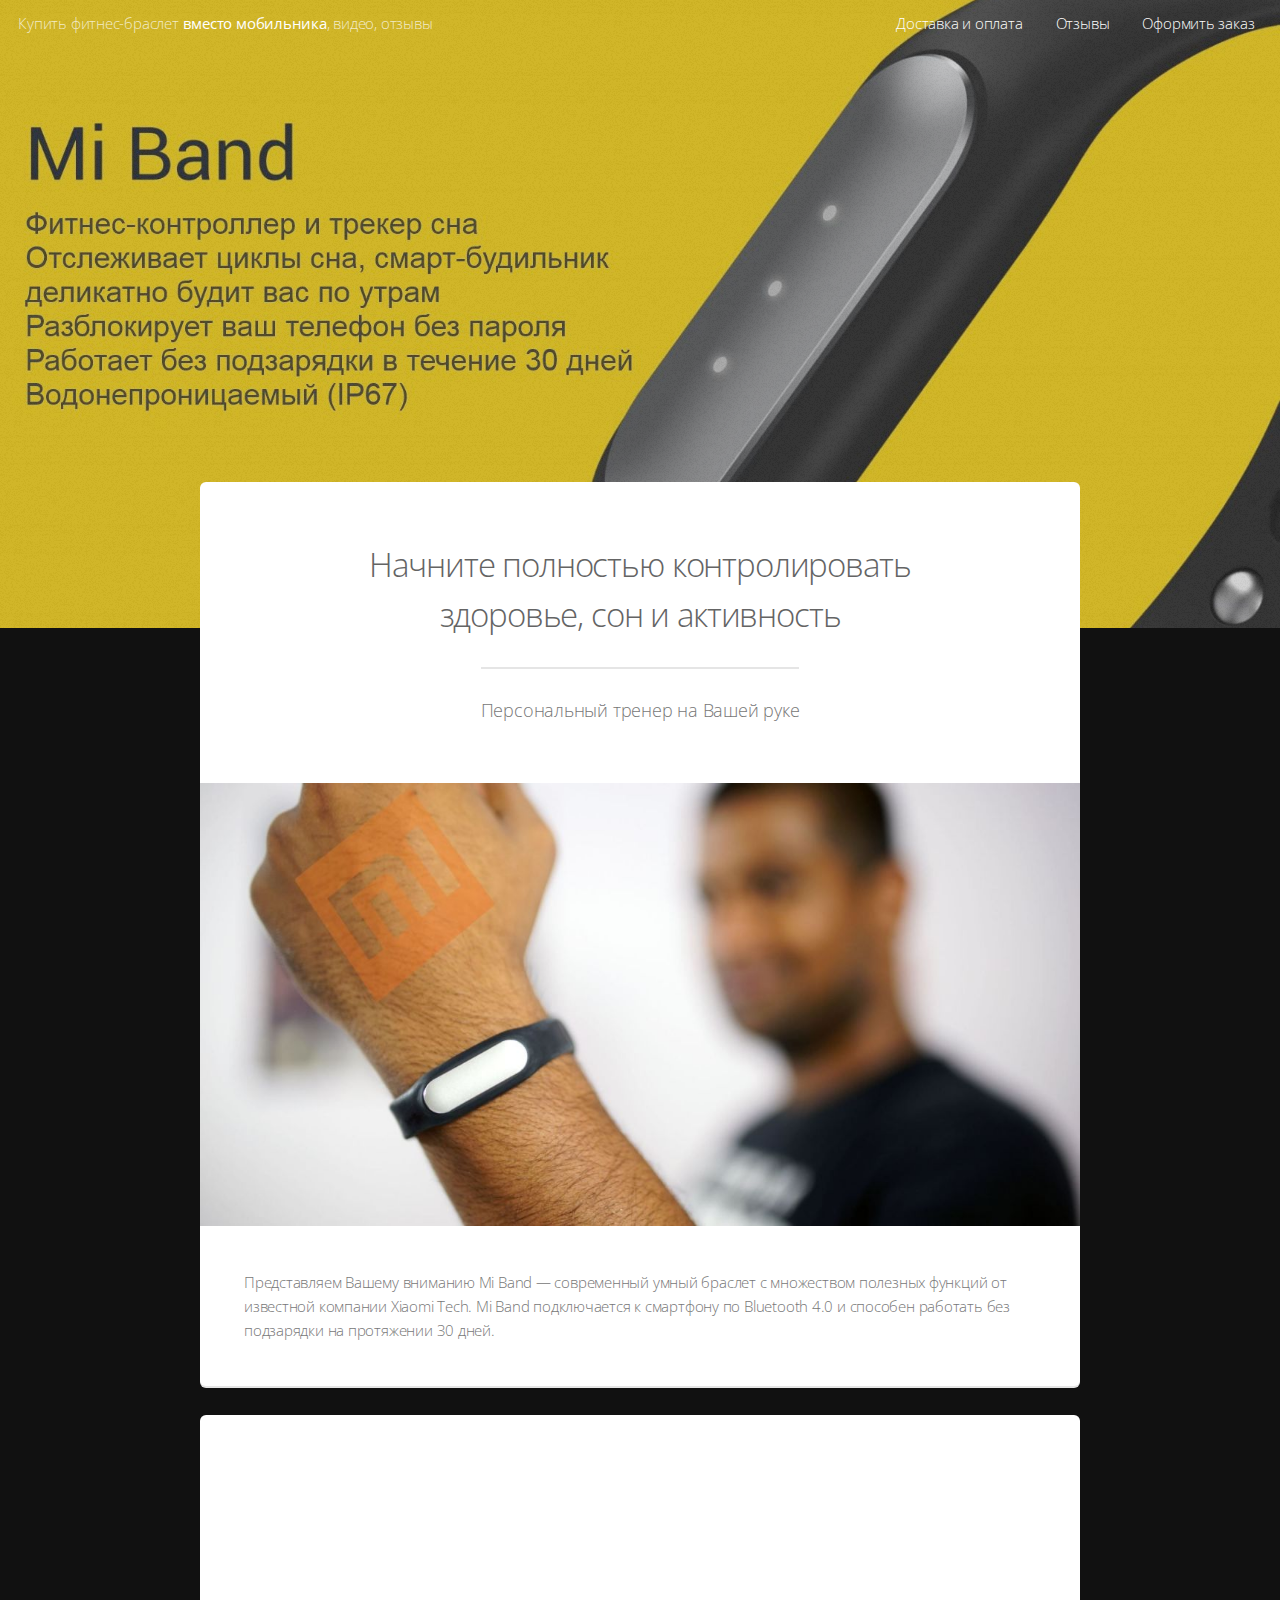
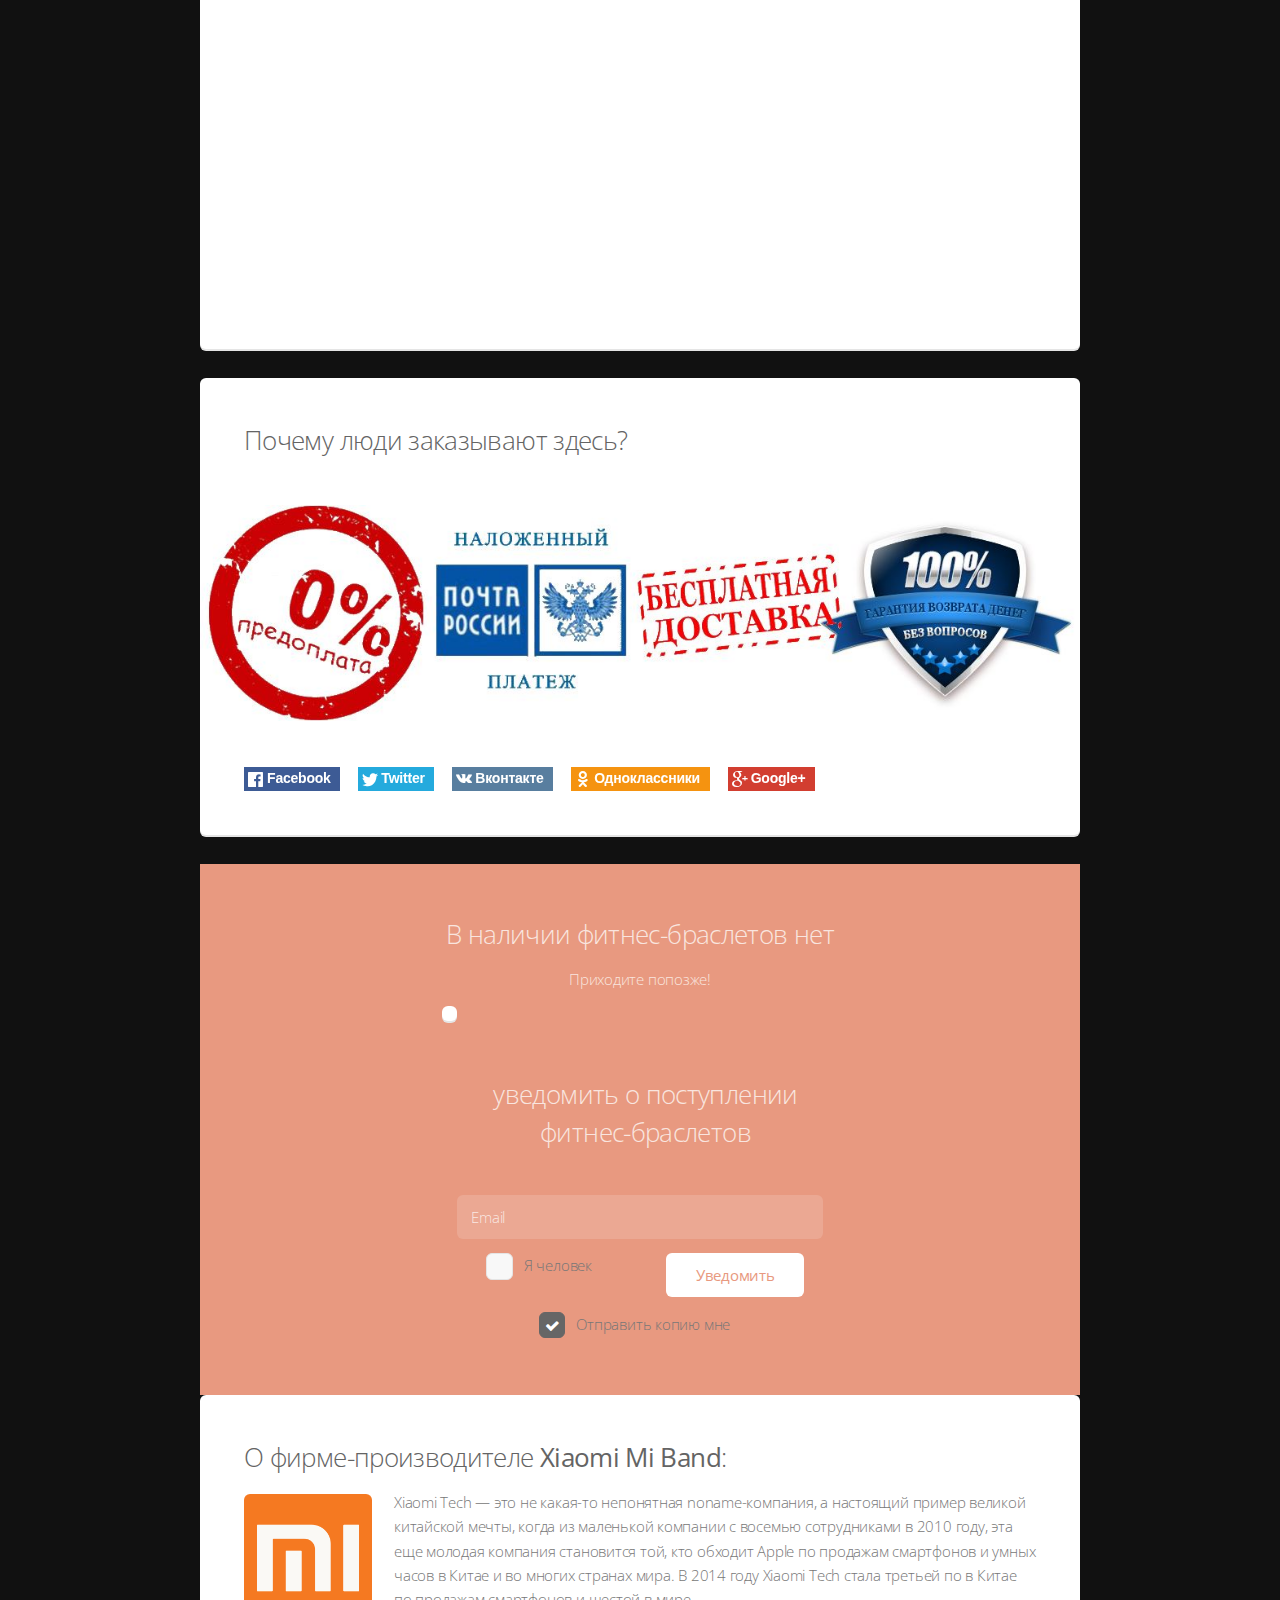
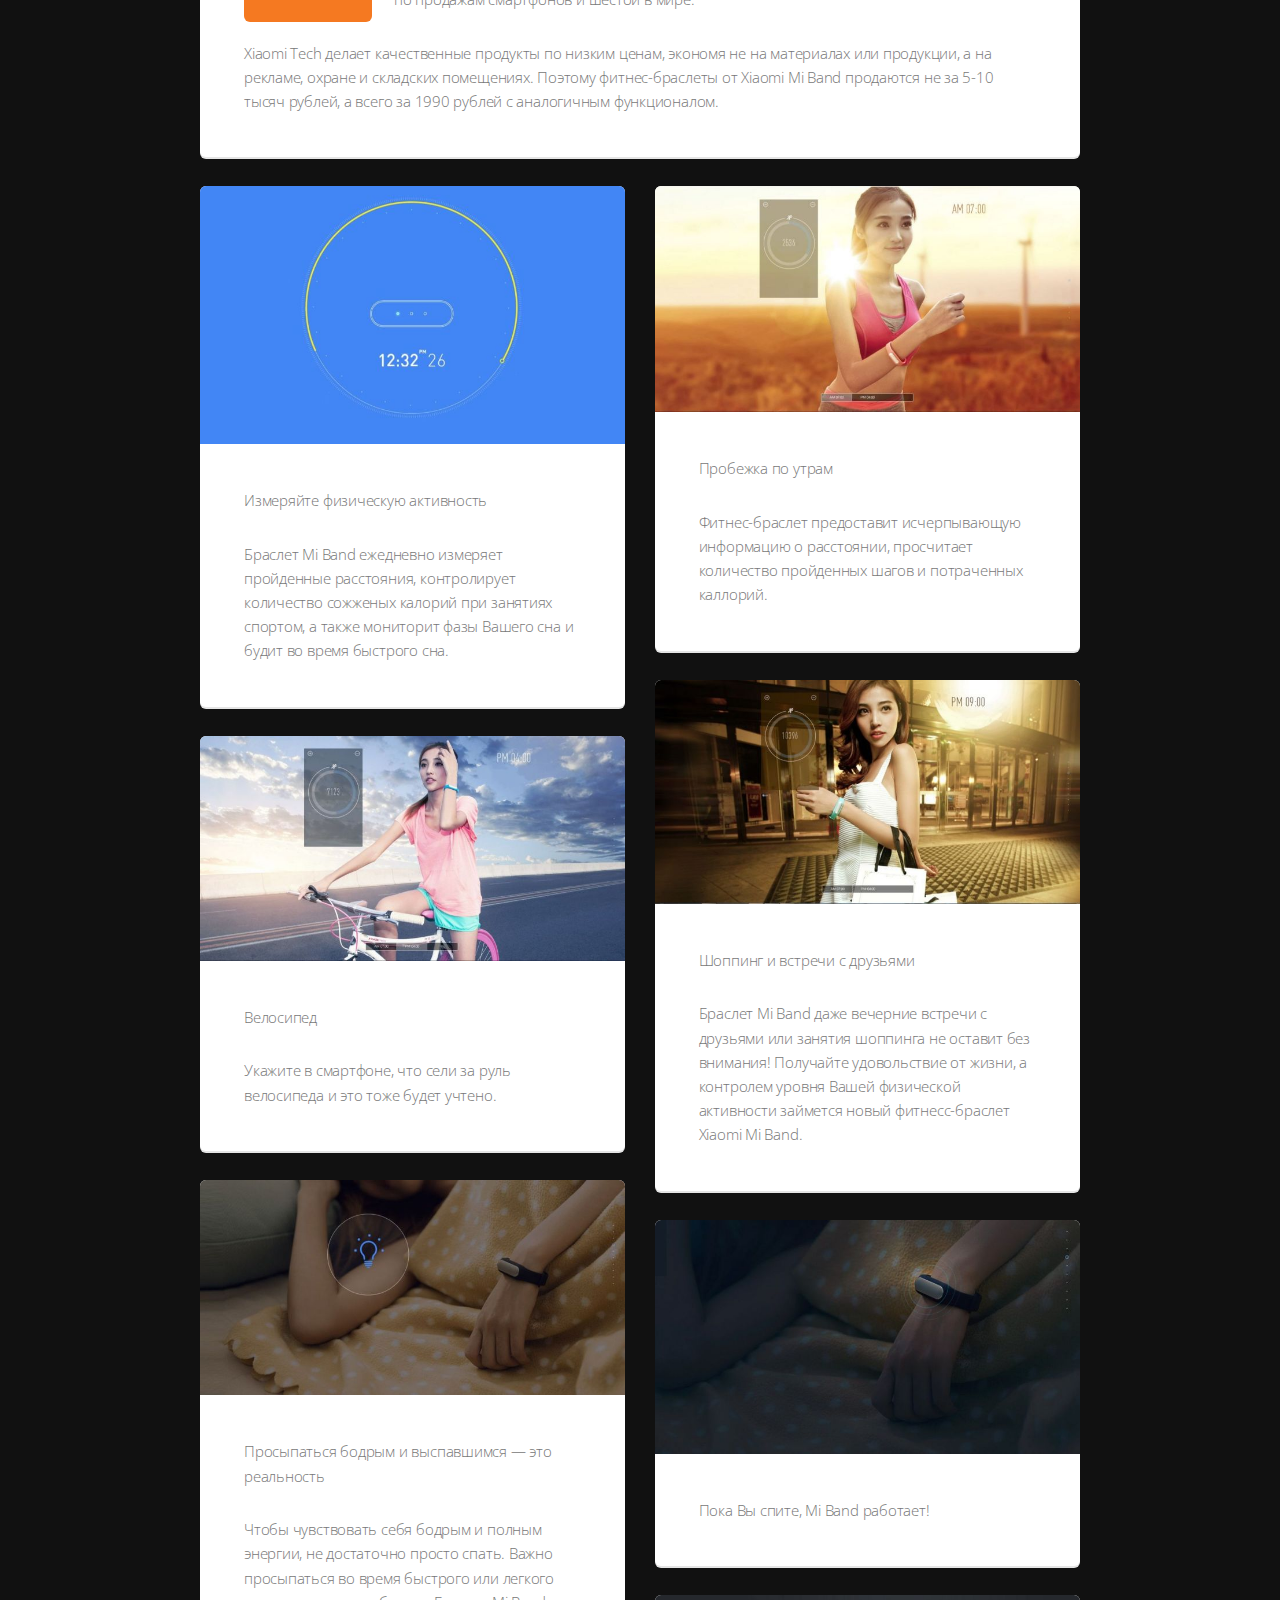
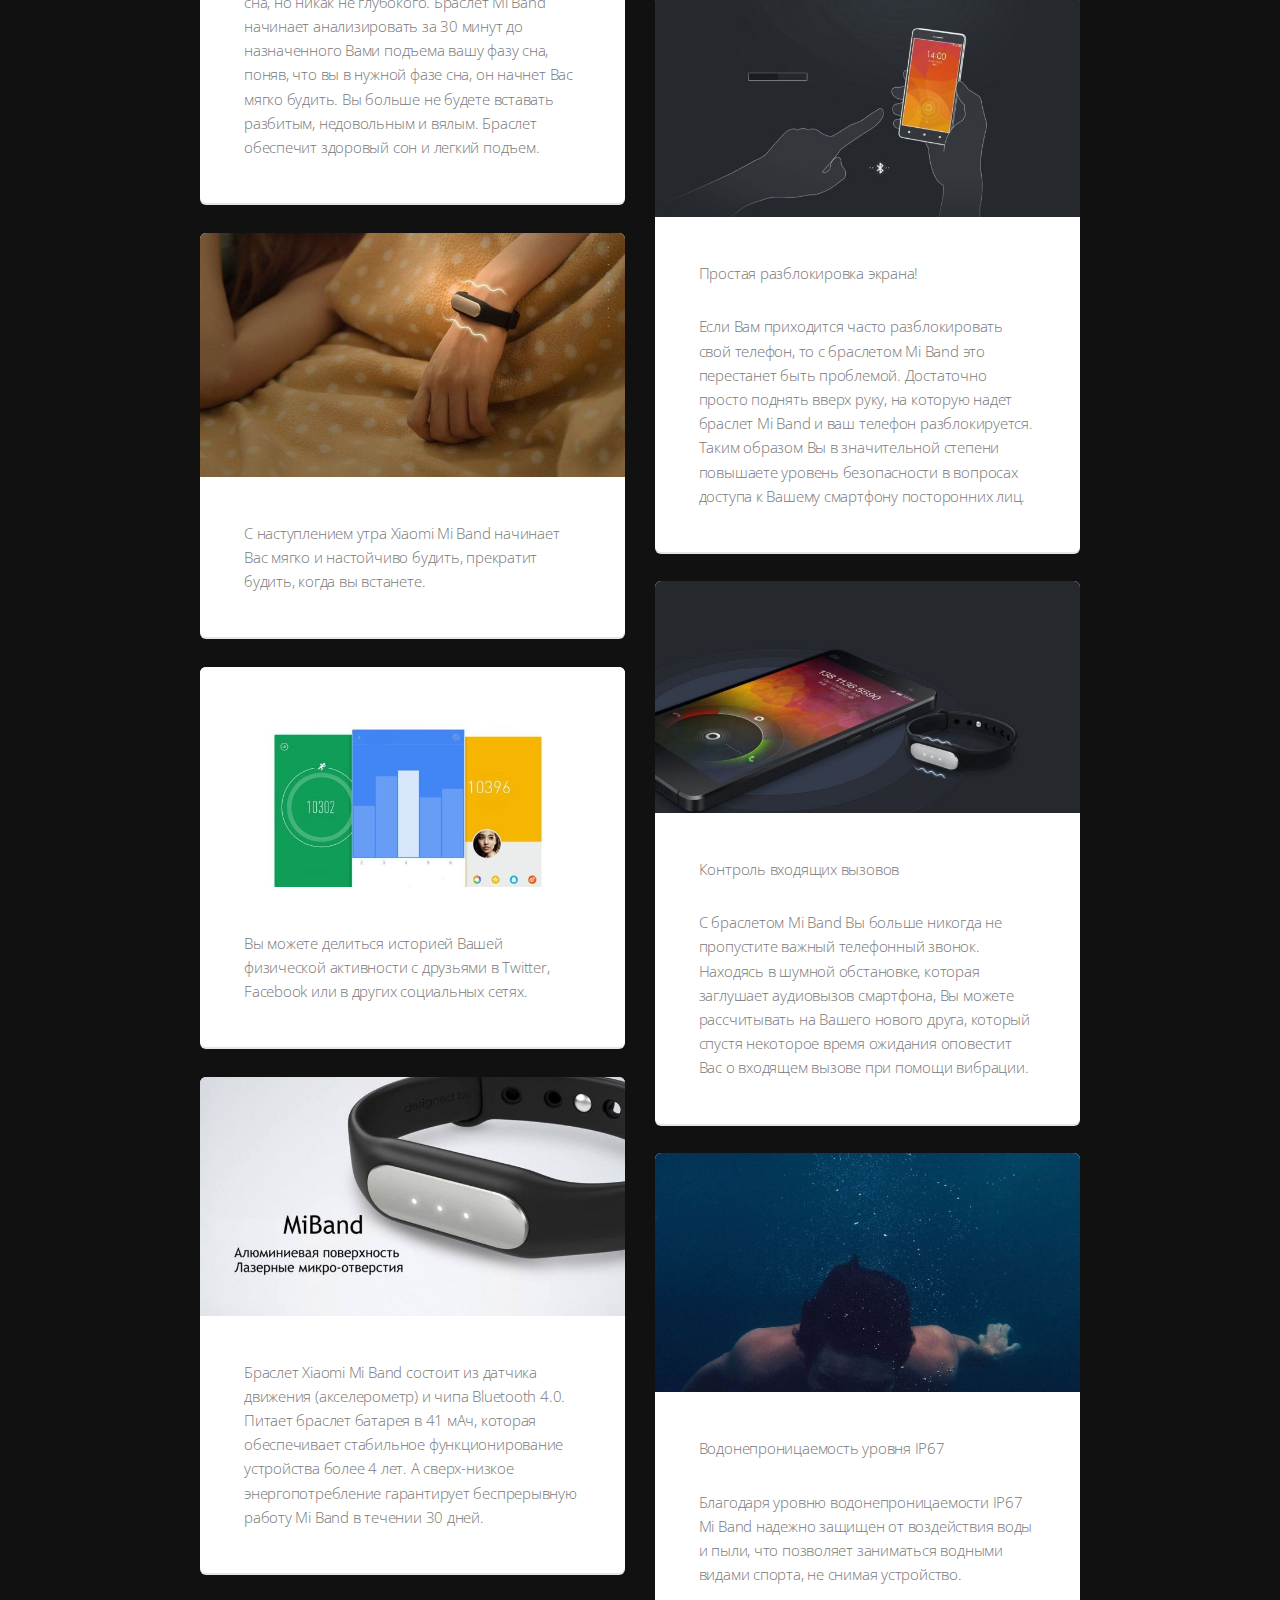
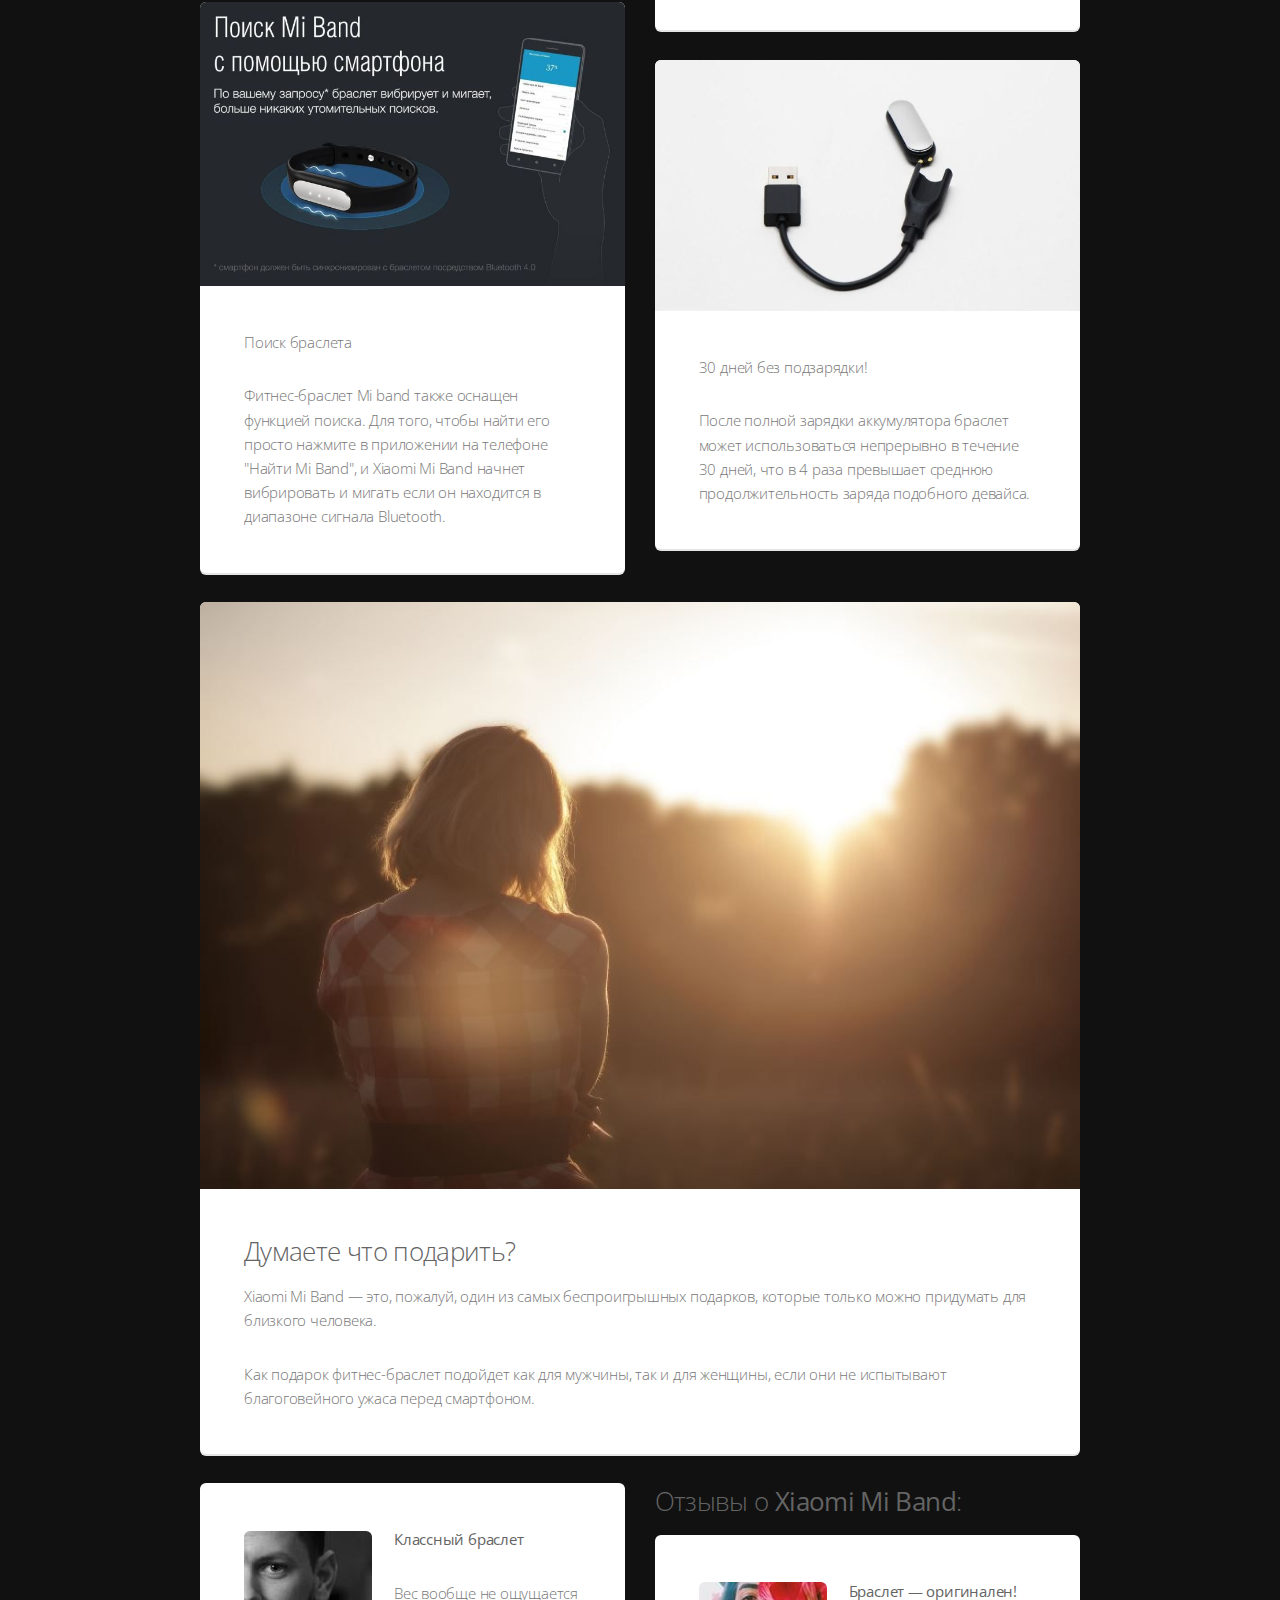
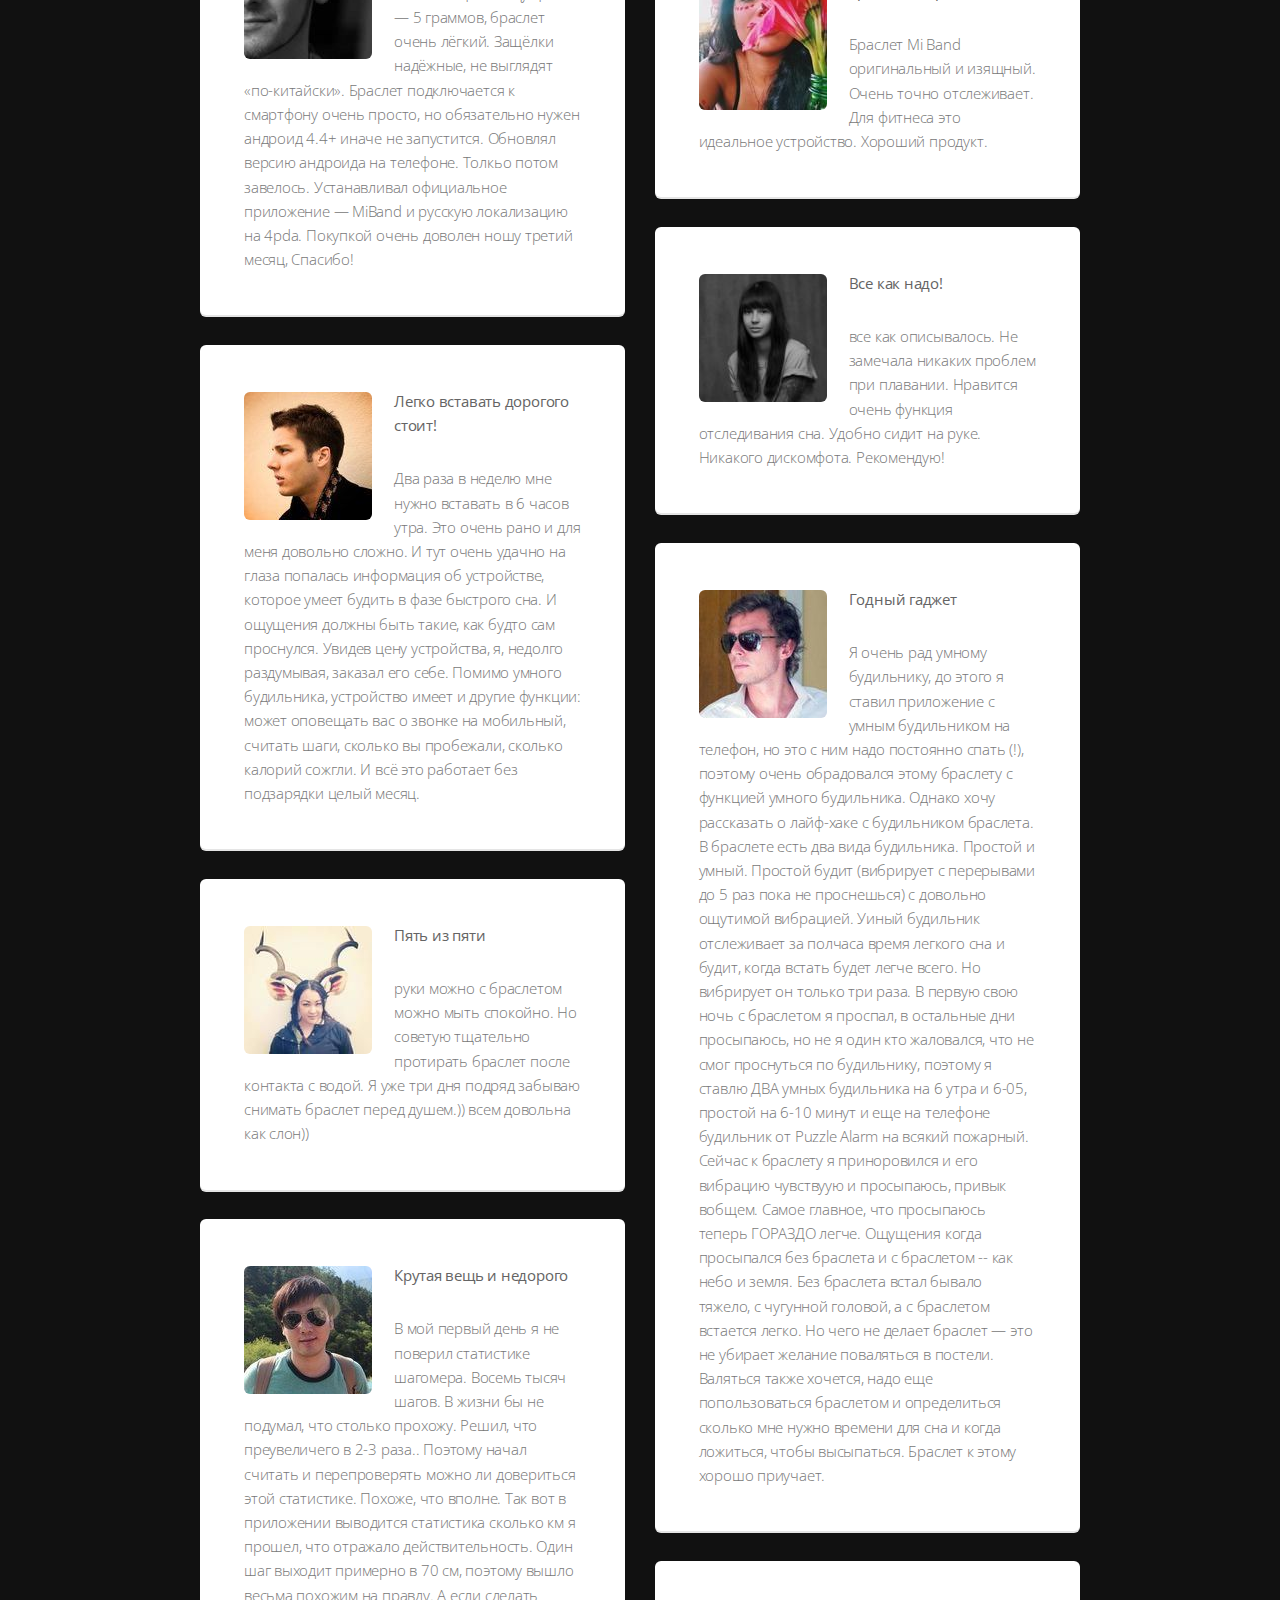
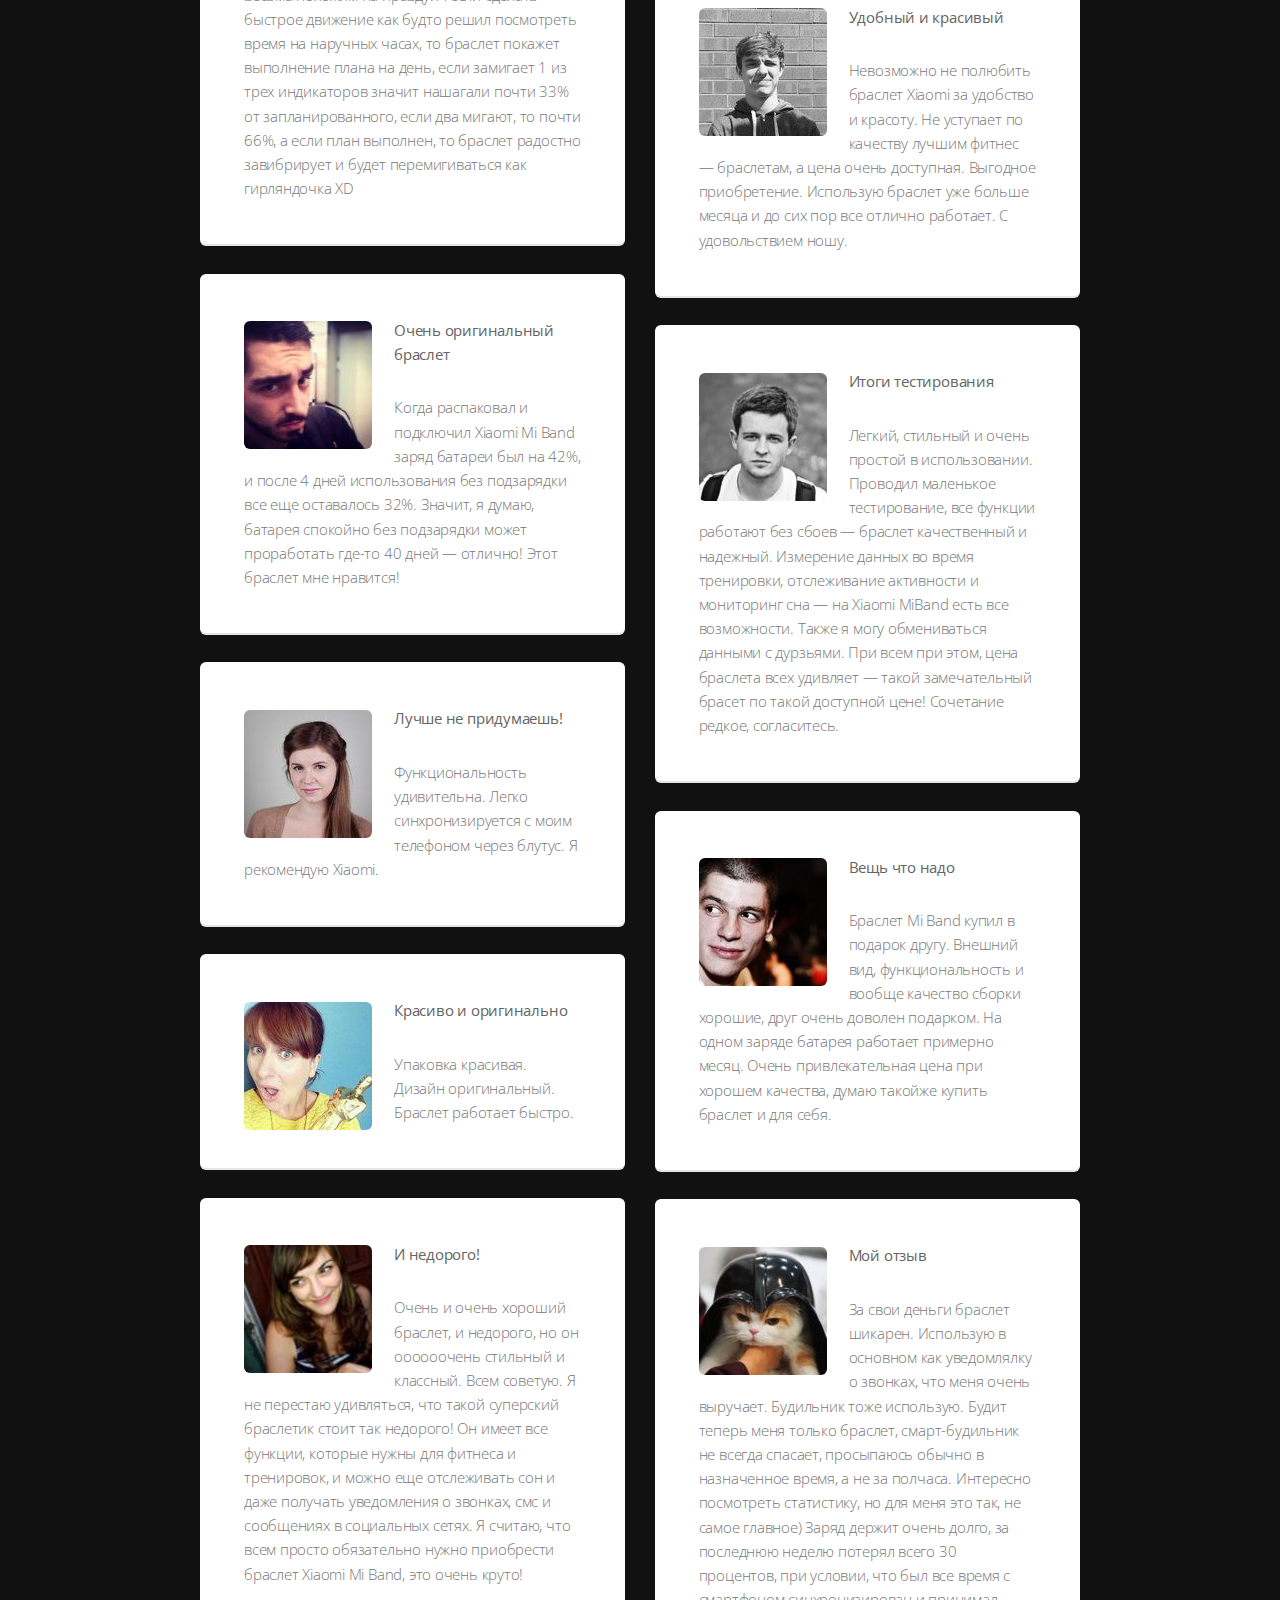
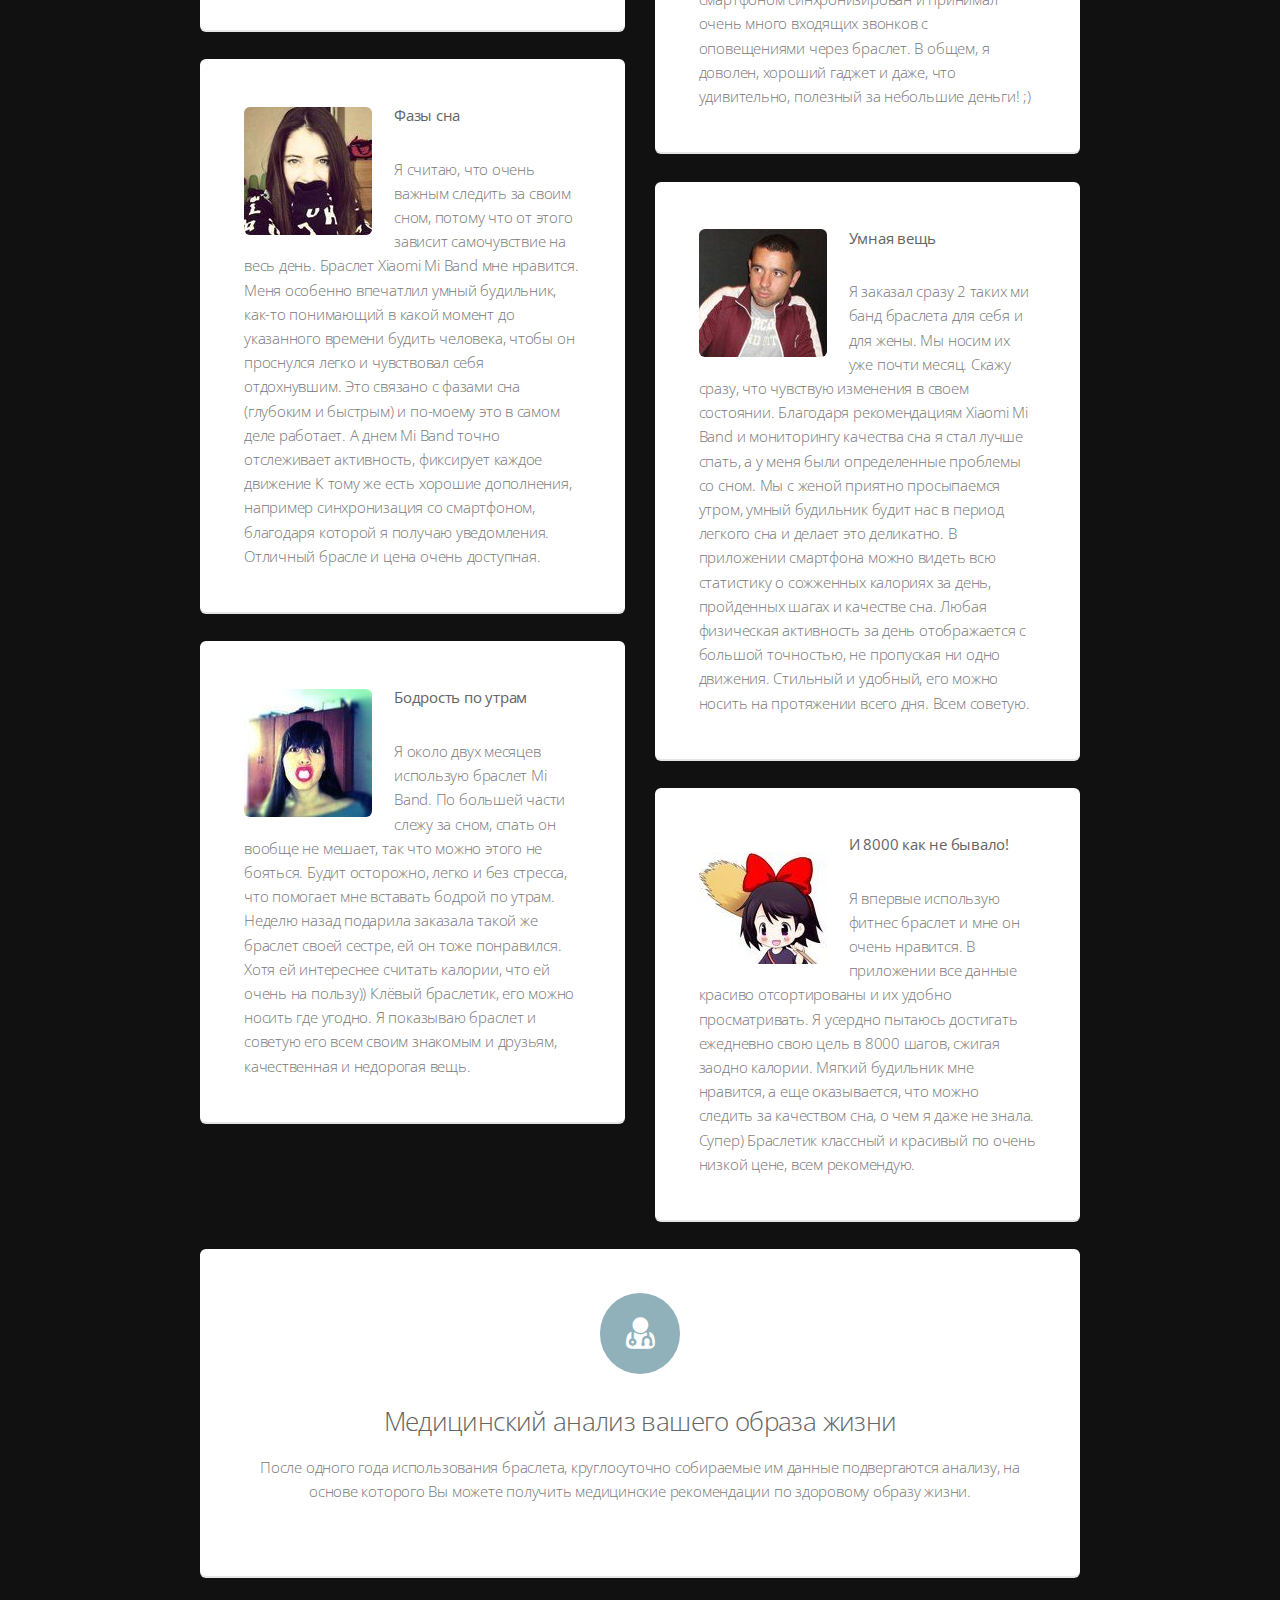
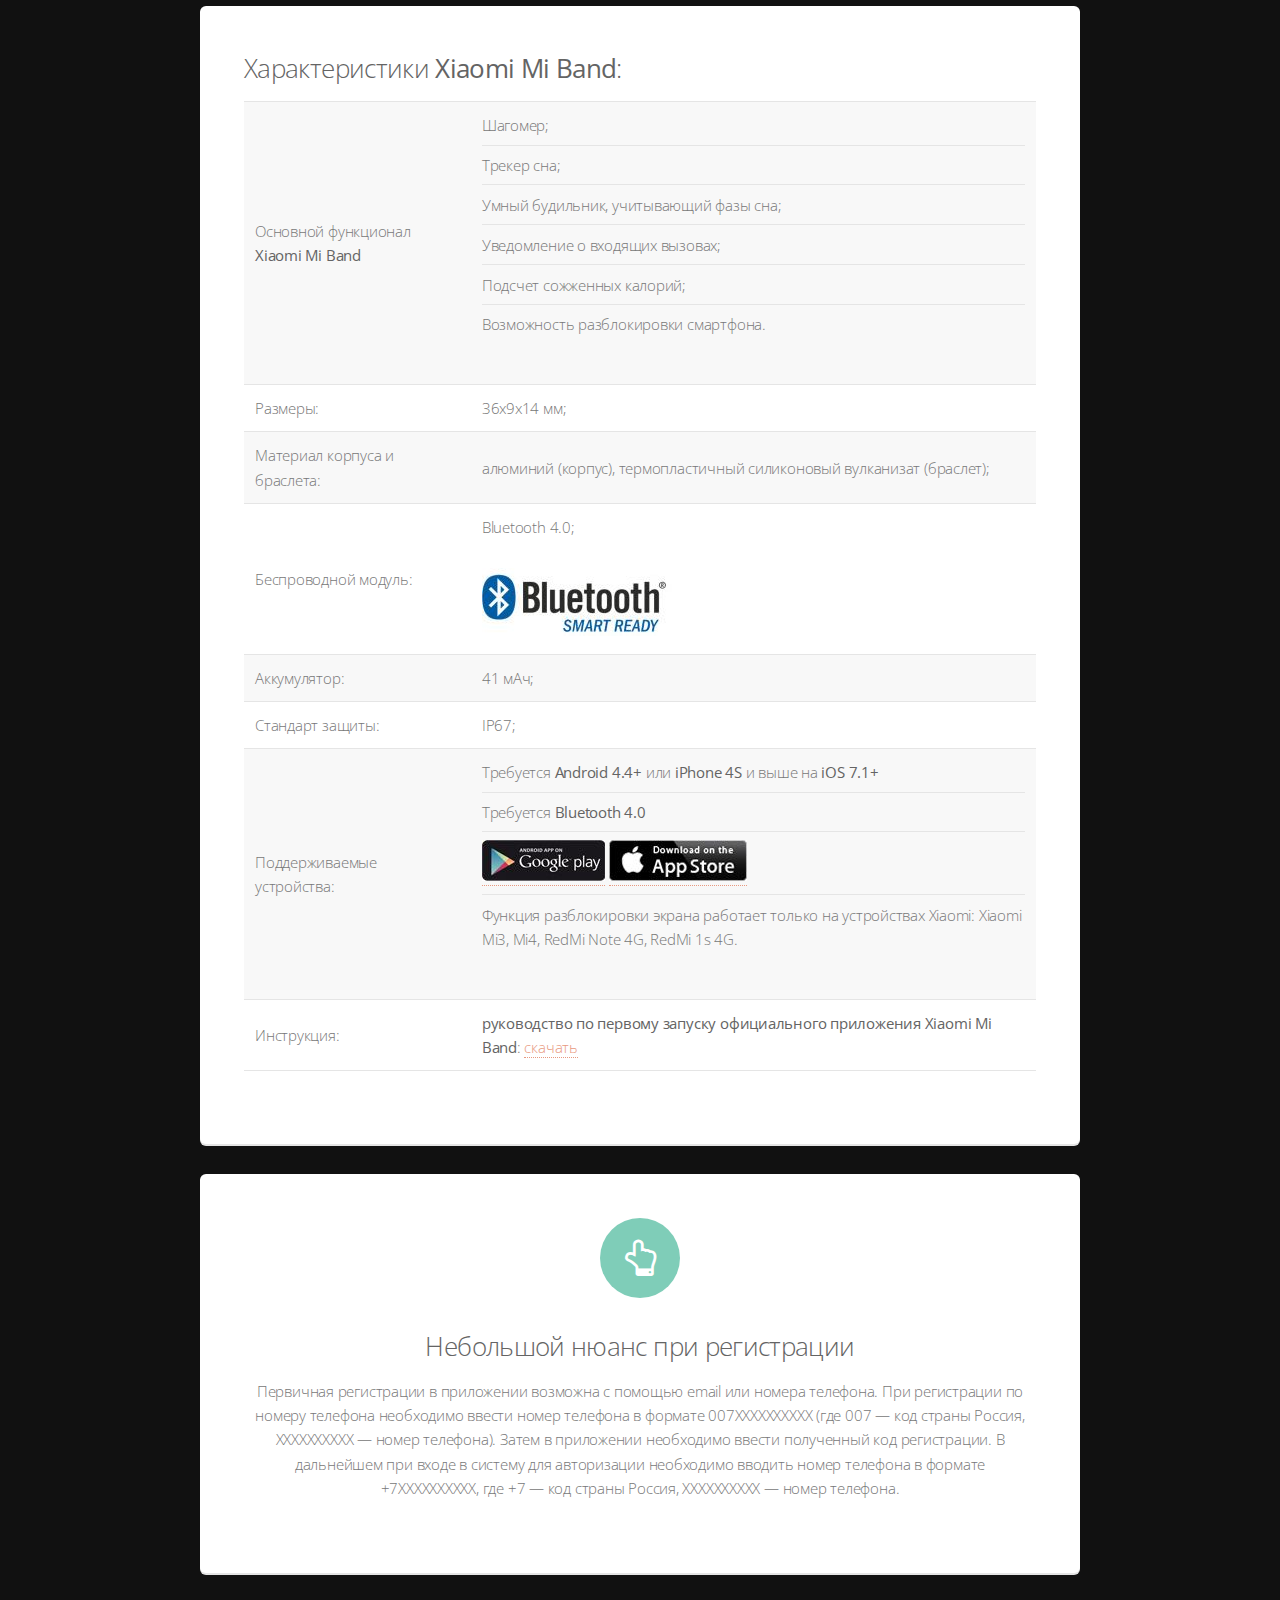
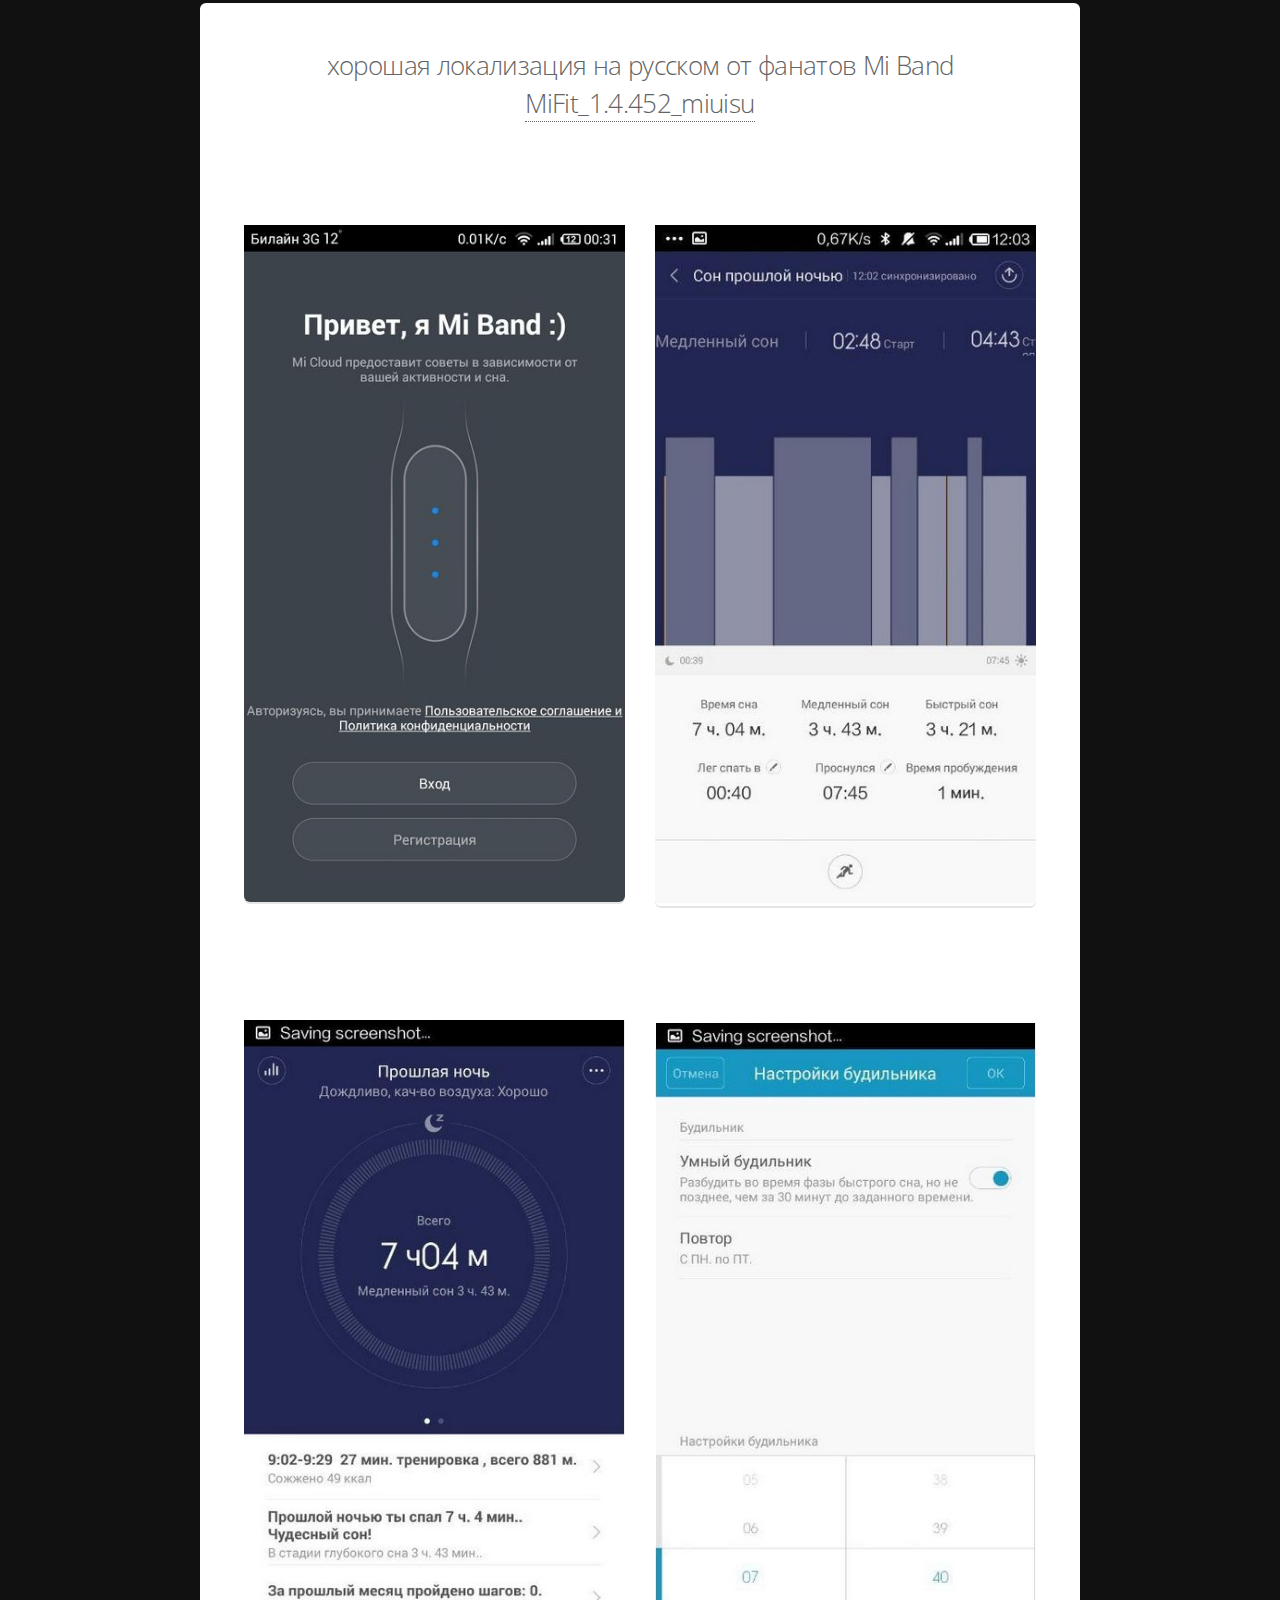
<file: index.html>
<!DOCTYPE HTML>

<html>
	<head>
		<title>Купить фитнес-браслет Xiaomi Mi Band. Обзор. Отзывы. Видео</title>
		<meta http-equiv="content-type" content="text/html; charset=utf-8" />
		<meta name="description" content="Бесплатная доставка по РФ, оплата по получении, 100% возврат без вопросов" />
		<meta name="keywords" content="Xiaomi Mi Band, фитнес-браслет, обзор фитнес-браслета, умный будильник, шагомер, фитнес-браслет отзывы" />
		<link rel="shortcut icon" href="/images/favicon.jpg" type="image/jpg">
		<!--[if lte IE 8]><script src="css/ie/html5shiv.js"></script><![endif]-->
		<script  src="js/jquery-dropotron-scrollgress-skel-skellayers-init.min.js"></script>
		
		<!--<script async src="js/jquery.dropotron.min.js"></script>
		<script async src="js/jquery.scrollgress.min.js"></script>
		<script async src="js/skel.min.js"></script>
		<script async src="js/skel-layers.min.js"></script>
		<script async src="js/init.js"></script>-->
	
		<noscript>
			<link rel="stylesheet" href="css/skel-styl-style-wide-sociallikes.min.css" />
			<!--
			<link rel="stylesheet" href="css/skel.css" />
			<link rel="stylesheet" href="css/style.css" />
			<link rel="stylesheet" href="css/style-wide.css" />
			<link rel="stylesheet" href="css/social-likes_flat.css">
			-->
		</noscript>
		<!--[if lte IE 8]><link rel="stylesheet" href="css/ie/v8.css" /><![endif]-->
		
		
	</head>
	<body class="landing">
		<!-- Header -->
			<header id="header" class="alt">
				<h1>Купить фитнес-браслет <a href="http://vmestomobilnika.ru">вместо мобильника</a>, видео, отзывы</h1>
				<nav id="nav">
					<ul>
						<li><a href="#delivery">Доставка и оплата</a></li>
						<li><a href="#reviews">Отзывы</a></li>
						<li><a href="#checkout">Оформить заказ</a></li>
					</ul>
				</nav>
			</header>

		<!-- Banner -->
			<section id="banner">
				<br /><br /><br /><br /><br /><br /><br /><br /><br />
			</section>

		<!-- Main -->
			<section id="main" class="container">

				<section class="box">
					<header class="major">
						<h2>Начните полностью контролировать
						<br />
						здоровье, сон и активность</h2>
						<p>Персональный тренер на Вашей руке</p>
						
					</header>
					<span class="image featured"><img width=100% height=auto src="images/banner-6.jpg" alt="Xiaomi Mi Band" /></span>
					<p>Представляем Вашему вниманию Mi Band — современный умный браслет с множеством полезных функций от известной компании Xiaomi Tech. Mi Band подключается к смартфону по Bluetooth 4.0 и способен работать без подзарядки на протяжении 30 дней. </p>
				</section>
				
				<section class="box">
					<div align="center" class="video">
						<iframe width="640" height="360" src="https://www.youtube.com/embed/lfHOoBPIgoI?rel=0" frameborder="0" allowfullscreen></iframe>
					</div>
				</section>
				
				<section id="delivery" name="delivery">
					<div class="box" >
						<h3>Почему люди заказывают здесь?</h3>
						<span class="image featured"><img width=100% height=auto src="images/nol-protsentov-predoplata.jpg" alt="Xiaomi Mi Band" /></span>
						<!-- <script src="http://ajax.googleapis.com/ajax/libs/jquery/1.11.0/jquery.min.js"></script> -->
						
		
			<div class="social-likes" align="center">
				<div class="facebook" title="Поделиться ссылкой на Фейсбуке">Facebook</div>
				<div class="twitter" data-related="Интернет-магазин &quot;Вместомобильника&quot;" title="Поделиться ссылкой в Твиттере">Twitter</div>
				<div class="vkontakte" title="Поделиться ссылкой во Вконтакте">Вконтакте</div>
				<div class="odnoklassniki" title="Поделиться ссылкой в Одноклассниках">Одноклассники</div>
				<div class="plusone" title="Поделиться ссылкой в Гугл-плюсе">Google+</div>
			</div>
						<br id="checkout" name="checkout" />
					</div>
				</section>
				
				
				
			<section id="cta">
			
				<h3 >В наличии фитнес-браслетов нет</h3>
				<center><p>Приходите попозже!</p></center>
				<form action="" method="post" id="mycontactform" >
					
					<div class="row uniform 50%">
						
							<div align="center" class="box" background-color="#333">
							<!-- Асинхронная загрузка timegenerator'a -->
								<div id="script_block" class="script_block">
								
								</div>
							</div>
							
						<br />
						<h3>уведомить о поступлении фитнес-браслетов</h3>
						<div  id="success" style="color:black;"></div>
						<div class="12u 12u(mobilep)">
							<input type="email" name="email" id="email" placeholder="Email" />
							<input type="hidden" name="subject" id="subject" value="Уведомить о поступлении" />							
						</div>
							<div class="6u 12u(narrower)">
								<input type="checkbox" id="human" name="human" value="true">
								<label for="human">Я человек</label>
							</div>
							<div class="6u 12u(narrower)">
								<input type="submit" id="submit" value="Уведомить"  />
								
							</div>
							<div class="12u">
								<input type="checkbox" id="copy" name="copy" value="true" checked>
								<label for="copy">Отправить копию мне</label>
							</div>
						
					</div>
				</form>
			</section> <!--
				
				
			<section class="container 75%" >
				<div class="box">
					<h3><center>Закажите фитнес-трекер Вашей мечты за <s>2490</s> <u>1990</u> рублей</h3></center>
					<ul class="alt" align="center">
						<li>скидка 20,1% (выгода 500 руб.)</li>
						<li>бесплатная доставка по России</li>
						<li>оплата при получении на почте</li>
						<li>фитнес-браслетов в наличии: <u>0</u></li>
					</ul>
					
					<form action="" method="post" id="mycontactform">
						
						<div class="row uniform 50%">
							<input type="hidden" name="subject" id="subject" value="ЗАКАЗ" />
							<div class="6u 12u(mobilep)">
								<input type="text" name="name" id="name" value="" placeholder="ФИО (полностью)" />
							</div>
							<div class="6u 12u(mobilep)">
								<input type="text" name="tel" id="text" value="" placeholder="телефон" />
							</div>
						</div>
						<div class="row uniform 50%">
							<div class="12u">
								<input type="text" name="address" id="address" value="" placeholder="индекс, область, город, улица, дом, квартира" />
							</div>
						</div>
						<br />
						<div  id="success" style="color:black;"></div>
						<div class="row uniform">
							<div class="6u 12u(narrower)">
								<input type="checkbox" id="human" name="human" value="true">
								<label for="human">Я человек</label>
							</div>
							<div class="6u 12u(narrower)">
								<ul class="actions align-center">
									<li><input type="submit" id="submit" value="Заказать" /></li>
								</ul>
							</div>
						</div>
						
					</form>
					
				</div>
			</section>-->
				
				<section>
					<div class="box">
						<h3>О фирме-производителе <b>Xiaomi Mi Band</b>:</h3>
						<span class="image left"><img width=128 height=128 src="images/240px-Xiaomi_logo.svg.png" alt="Xiaomi Tech logo" /></span>
						<p>Xiaomi Tech — это не какая-то непонятная noname-компания, а настоящий пример великой китайской мечты, когда из маленькой компании с восемью сотрудниками в 2010 году, эта еще молодая компания становится той, кто обходит Apple по продажам смартфонов и умных часов в Китае и во многих странах мира. В 2014 году Xiaomi Tech стала третьей по в Китае по продажам смартфонов и шестой в мире.</p>
						<p>Xiaomi Tech делает качественные продукты по низким ценам, экономя не на материалах или продукции, а на рекламе, охране и складских помещениях. Поэтому фитнес-браслеты от Xiaomi Mi Band продаются не за 5-10 тысяч рублей, а всего за 1990 рублей с аналогичным функционалом.</p>
					</div>
				</section>
				
				<div class="row">
					<div class="6u 12u(narrower)">
						<section class="box">
							<span class="image featured"><img width=100% height=auto src="images/mi_band_2.jpg" alt="Xiaomi Mi Band" /></span>
							<p>Измеряйте физическую активность</p>
							<p>Браслет Mi Band ежедневно измеряет пройденные расстояния, контролирует количество сожженых калорий при занятиях спортом, а также мониторит фазы Вашего сна и будит во время быстрого сна.</p>
						</section>

						<section class="box">
							<span class="image featured"><img width=100% height=auto src="images/mi_band_4.jpg" alt="Xiaomi Mi Band" /></span>
							<p>Велосипед</p>
							<p>Укажите в смартфоне, что сели за руль велосипеда и это тоже будет учтено.</p>
						</section>

						<section class="box">
							<span class="image featured"><img width=100% height=auto src="images/mi_band_6.jpg" alt="Xiaomi Mi Band" /></span>
							<p>Просыпаться бодрым и выспавшимся — это реальность</p>
							<p>Чтобы чувствовать себя бодрым и полным энергии, не достаточно просто спать. Важно просыпаться во время быстрого или легкого сна, но никак не глубокого. Браслет Mi Band начинает анализировать за 30 минут до назначенного Вами подъема вашу фазу сна, поняв, что вы в нужной фазе сна, он начнет Вас мягко будить. Вы больше не будете вставать разбитым, недовольным и вялым. Браслет обеспечит здоровый сон и легкий подъем.</p>
						</section>
						
						<section class="box">
							<span class="image featured"><img width=100% height=auto src="images/mi_band_8.jpg" alt="Xiaomi Mi Band" /></span>
							<p>С наступлением утра Xiaomi Mi Band начинает Вас мягко и настойчиво будить, прекратит будить, когда вы встанете.</p>
						</section>
						
						<section class="box">
							<span class="image featured"><img width=100% height=auto src="images/mi_band_9.jpg" alt="Xiaomi Mi Band" /></span>
							<p>Вы можете делиться историей Вашей физической активности с друзьями в Twitter, Facebook или в других социальных сетях.</p>
						</section>
						
						<section class="box">
							<span class="image featured"><img width=100% height=auto src="images/mi_band_24.jpg" alt="Xiaomi Mi Band" /></span>
							<p>Браслет Xiaomi Mi Band состоит из датчика движения (акселерометр) и чипа Bluetooth 4.0. Питает браслет батарея в 41 мАч, которая обеспечивает стабильное функционирование устройства более 4 лет. А сверх-низкое энергопотребление гарантирует беспрерывную работу Mi Band в течении 30 дней.</p>
						</section>
						
						<section class="box">
							<span class="image featured"><img width=100% height=auto src="images/mi_band_16.jpg" alt="Xiaomi Mi Band" /></span>
							<p>Поиск браслета</p>
							<p>Фитнес-браслет Mi band также оснащен функцией поиска. Для того, чтобы найти его просто нажмите в приложении на телефоне "Найти Mi Band", и Xiaomi Mi Band начнет вибрировать и мигать если он находится в диапазоне сигнала Bluetooth.</p>
						</section>
				
					</div>
					
					<div class="6u 12u(narrower)">
						
						<section class="box">
							<span class="image featured"><img width=100% height=auto src="images/mi_band_3.jpg" alt="Xiaomi Mi Band" /></span>
							<p>Пробежка по утрам</p>
							<p>Фитнес-браслет предоставит исчерпывающую информацию о расстоянии, просчитает количество пройденных шагов и потраченных каллорий.</p>
						</section>
						
						<section class="box">
							<span class="image featured"><img width=100% height=auto src="images/mi_band_5.jpg" alt="Xiaomi Mi Band" /></span>
							<p>Шоппинг и встречи с друзьями</p>
							<p>Браслет Mi Band даже вечерние встречи с друзьями или занятия шоппинга не оставит без внимания! Получайте удовольствие от жизни, а контролем уровня Вашей физической активности займется новый фитнесс-браслет Xiaomi Mi Band.</p>
						</section>
						
						<section class="box">
							<span class="image featured"><img width=100% height=auto src="images/mi_band_7.jpg" alt="Xiaomi Mi Band" /></span>
							<p>Пока Вы спите, Mi Band работает!</p>
						</section>

						<section class="box">
							<span class="image featured"><img width=100% height=auto src="images/mi_band_10.jpg" alt="Xiaomi Mi Band" /></span>
							<p>Простая разблокировка экрана!</p>
							<p>Если Вам приходится часто разблокировать свой телефон, то с браслетом Mi Band это перестанет быть проблемой. Достаточно просто поднять вверх руку, на которую надет браслет Mi Band и ваш телефон разблокируется. Таким образом Вы в значительной степени повышаете уровень безопасности в вопросах доступа к Вашему смартфону посторонних лиц.</p>
						</section>
						
						<section class="box">
							<span class="image featured"><img width=100% height=auto src="images/mi_band_11.jpg" alt="Xiaomi Mi Band" /></span>
							<p>Контроль входящих вызовов</p>
							<p>С браслетом Mi Band Вы больше никогда не пропустите важный телефонный звонок. Находясь в шумной обстановке, которая заглушает аудиовызов смартфона, Вы можете рассчитывать на Вашего нового друга, который спустя некоторое время ожидания оповестит Вас о входящем вызове при помощи вибрации.</p>
						</section>
						
						<section class="box">
							<span class="image featured"><img width=100% height=auto src="images/fitness-tracker-3.jpg" alt="Xiaomi Mi Band" /></span>
							<p>Водонепроницаемость уровня IP67</p>
							<p>Благодаря уровню водонепроницаемости IP67 Mi Band надежно защищен от воздействия воды и пыли, что позволяет заниматься водными видами спорта, не снимая устройство.</p>
						</section>
						
						<section class="box">
							<span class="image featured"><img width=100% height=auto src="images/xiaomi_mi_band-25.jpg" alt="Xiaomi Mi Band" /></span>
							<p>30 дней без подзарядки!</p>
							<p>После полной зарядки аккумулятора браслет может использоваться непрерывно в течение 30 дней, что в 4 раза превышает среднюю продолжительность заряда подобного девайса.</p>
						</section>
						
					</div>
				</div>

				
				
				<section>
					<div class="box">
						<span class="image featured"><img width=100% height=auto src="images/fitness-tracker-4.jpg" alt="Xiaomi Mi Band" /></span>
						<h3>Думаете что подарить?</h3>
						<p>Xiaomi Mi Band — это, пожалуй, один из самых беспроигрышных подарков, которые только можно придумать для близкого человека.</p>
						<p id="reviews" name="reviews">Как подарок фитнес-браслет подойдет как для мужчины, так и для женщины, если они не испытывают благоговейного ужаса перед смартфоном.</p>
					</div>
				</section>
				
				<div class="row" >
					<div class="6u 12u(narrower)">
						<section class="box">
							<span class="image left"><img width=128 height=128 src="images/128-1.jpg" alt="Xiaomi Tech logo" /></span>
							<p><b>Классный браслет</b></p><p> Вес вообще не ощущается — 5 граммов, браслет очень лёгкий. Защёлки надёжные, не выглядят «по-китайски». Браслет подключается к смартфону очень просто, но обязательно нужен андроид 4.4+ иначе не запустится. Обновлял версию андроида на телефоне. Толкьо потом завелось. Устанавливал официальное приложение — MiBand и русскую локализацию на 4pda. Покупкой очень доволен ношу третий месяц, Спасибо!</p>
						</section>

						<section class="box">
							<span class="image left"><img width=128 height=128 src="images/128-2.jpg" alt="Xiaomi Tech logo" /></span>
							<p><b>Легко вставать дорогого стоит!</b></p><p> Два раза в неделю мне нужно вставать в 6 часов утра. Это очень рано и для меня довольно сложно. И тут очень удачно на глаза попалась информация об устройстве, которое умеет будить в фазе быстрого сна. И ощущения должны быть такие, как будто сам проснулся. Увидев цену устройства, я, недолго раздумывая, заказал его себе. Помимо умного будильника, устройство имеет и другие функции: может оповещать вас о звонке на мобильный, считать шаги, сколько вы пробежали, сколько калорий сожгли. И всё это работает без подзарядки целый месяц. </p>
						</section>

						<section class="box">
							<span class="image left"><img width=128 height=128 src="images/128-3.jpg" alt="Xiaomi Tech logo" /></span>
							<p><b>Пять из пяти</b></p><p> руки можно с браслетом можно мыть спокойно. Но советую тщательно протирать браслет после контакта с водой. Я уже три дня подряд забываю снимать браслет перед душем.)) всем довольна как слон))</p>
						</section>
							
						<section class="box">
							<span class="image left"><img width=128 height=128 src="images/128-5.jpg" alt="Xiaomi Tech logo" /></span>
							<p><b>Крутая вещь и недорого</b></p><p> В мой первый день я не поверил статистике шагомера. Восемь тысяч шагов. В жизни бы не подумал, что столько прохожу. Решил, что преувеличего в 2-3 раза.. Поэтому начал считать и перепроверять можно ли довериться этой статистике. Похоже, что вполне. Так вот в приложении выводится статистика сколько км я прошел, что отражало действительность. Один шаг выходит примерно в 70 см, поэтому вышло весьма похожим на правду. А если сделать быстрое движение как будто решил посмотреть время на наручных часах, то браслет покажет выполнение плана на день, если замигает 1 из трех индикаторов значит нашагали почти 33% от запланированного, если два мигают, то почти 66%, а если план выполнен, то браслет радостно завибрирует и будет перемигиваться как гирляндочка XD</p>
						</section>
						
						<section class="box">
							<span class="image left"><img width=128 height=128 src="images/128-6.jpg" alt="Xiaomi Tech logo" /></span>
							<p><b>Очень оригинальный браслет</b></p><p> Когда распаковал и подключил Xiaomi Mi Band заряд батареи был на 42%, и после 4 дней использования без подзарядки все еще оставалось 32%. Значит, я думаю, батарея спокойно без подзарядки может проработать где-то 40 дней — отлично! Этот браслет мне нравится!</p>
						</section>
						
						<section class="box">
							<span class="image left"><img width=128 height=128 src="images/128-28.jpg" alt="Xiaomi Tech logo" /></span>
							<p><b>Лучше не придумаешь!</b></p><p> Функциональность удивительна. Легко синхронизируется с моим телефоном через блутус. Я рекомендую Xiaomi.</p>
						</section>
						
						<section class="box">
							<span class="image left"><img width=128 height=128 src="images/128-8.jpg" alt="Xiaomi Tech logo" /></span>
							<p><b>Красиво и оригинально</b></p><p> Упаковка красивая. Дизайн оригинальный. Браслет работает быстро.</p>
						</section>
						
						<section class="box">
							<span class="image left"><img width=128 height=128 src="images/128-32.jpg" alt="Xiaomi Tech logo" /></span>
							<p><b>И недорого!</b></p><p> Очень и очень хороший браслет, и недорого, но он оооооочень стильный и классный. Всем советую. Я не перестаю удивляться, что такой суперский браслетик стоит так недорого! Он имеет все функции, которые нужны для фитнеса и тренировок, и можно еще отслеживать сон и даже получать уведомления о звонках, смс и сообщениях в социальных сетях. Я считаю, что всем просто обязательно нужно приобрести браслет Xiaomi Mi Band, это очень круто!</p>
						</section>
						
						<section class="box">
							<span class="image left"><img width=128 height=128 src="images/128-35.jpg" alt="Xiaomi Tech logo" /></span>
							<p><b>Фазы сна</b></p><p> Я считаю, что очень важным следить за своим сном, потому что от этого зависит самочувствие на весь день. Браслет Xiaomi Mi Band мне нравится. Меня особенно впечатлил умный будильник, как-то понимающий в какой момент до указанного времени будить человека, чтобы он проснулся легко и чувствовал себя отдохнувшим. Это связано с фазами сна (глубоким и быстрым) и по-моему это в самом деле работает. А днем Mi Band точно отслеживает активность, фиксирует каждое движение К тому же есть хорошие дополнения, например синхронизация со смартфоном, благодаря которой я получаю уведомления. Отличный брасле и цена очень доступная.</p>
						</section>
						
						<section class="box">
							<span class="image left"><img width=128 height=128 src="images/128-16.jpg" alt="Xiaomi Tech logo" /></span>
							<p><b>Бодрость по утрам</b></p><p> Я около двух месяцев использую браслет Mi Band. По большей части слежу за сном, спать он вообще не мешает, так что можно этого не бояться. Будит осторожно, легко и без стресса, что помогает мне вставать бодрой по утрам. Неделю назад подарила заказала такой же браслет своей сестре, ей он тоже понравился. Хотя ей интереснее считать калории, что ей очень на пользу)) Клёвый браслетик, его можно носить где угодно. Я показываю браслет и советую его всем своим знакомым и друзьям, качественная и недорогая вещь.</p>
						</section>
				
					</div>
					
					<div class="6u 12u(narrower)">
						<h3>Отзывы о <b>Xiaomi Mi Band</b>:</h3>
						<section class="box">
							<span class="image left"><img width=128 height=128 src="images/128-20.jpg" alt="Xiaomi Tech logo" /></span>
							<p><b>Браслет — оригинален!</b></p><p> Браслет Mi Band оригинальный и изящный. Очень точно отслеживает. Для фитнеса это идеальное устройство. Хороший продукт.</p>
						</section>
						
						<section class="box">
							<span class="image left"><img width=128 height=128 src="images/128-9.jpg" alt="Xiaomi Tech logo" /></span>
							<p><b>Все как надо! </b></p><p>все как описывалось. Не замечала никаких проблем при плавании. Нравится очень функция отследивания сна. Удобно сидит на руке. Никакого дискомфота. Рекомендую!</p>
						</section>
						
						<section class="box">
							<span class="image left"><img width=128 height=128 src="images/128-4.jpg" alt="Xiaomi Tech logo" /></span>
							<p><b>Годный гаджет</b></p><p> Я очень рад умному будильнику, до этого я ставил приложение с умным будильником на телефон, но  это с ним надо постоянно спать (!), поэтому очень обрадовался этому браслету с функцией умного будильника. Однако хочу рассказать о лайф-хаке с будильником браслета. В браслете есть два вида будильника. Простой и умный. Простой будит (вибрирует с перерывами до 5 раз пока не проснешься) с довольно ощутимой вибрацией. Уиный будильник отслеживает за полчаса время легкого сна и будит, когда встать будет легче всего. Но вибрирует он только три раза. В первую свою ночь с браслетом я проспал, в остальные дни просыпаюсь, но не я один кто жаловался, что не смог проснуться по будильнику, поэтому я ставлю ДВА умных будильника на 6 утра и 6-05, простой на 6-10 минут и еще на телефоне будильник от Puzzle Alarm на всякий пожарный. Сейчас к браслету я приноровился и его вибрацию чувствуую и просыпаюсь, привык вобщем. Самое главное, что просыпаюсь теперь ГОРАЗДО легче. Ощущения когда просыпался без браслета и с браслетом -- как небо и земля. Без браслета встал бывало тяжело, с чугунной головой, а с браслетом встается легко. Но чего не делает браслет — это не убирает желание поваляться в постели. Валяться также хочется, надо еще попользоваться браслетом и определиться сколько мне нужно времени для сна и когда ложиться, чтобы высыпаться. Браслет к этому хорошо приучает.</p>
						</section>

						<section class="box">
							<span class="image left"><img width=128 height=128 src="images/128-11.jpg" alt="Xiaomi Tech logo" /></span>
							<p><b>Удобный и красивый</b></p><p> Невозможно не полюбить браслет Xiaomi за удобство и красоту. Не уступает по качеству лучшим фитнес — браслетам, а цена очень доступная. Выгодное приобретение. Использую браслет уже больше месяца и до сих пор все отлично работает. С удовольствием ношу.</p>
						</section>
						
						<section class="box">
							<span class="image left"><img width=128 height=128 src="images/128-12.jpg" alt="Xiaomi Tech logo" /></span>
							<p><b>Итоги тестирования</b></p><p> Легкий, стильный и очень простой в использовании. Проводил маленькое тестирование, все функции работают без сбоев — браслет качественный и надежный. Измерение данных во время тренировки, отслеживание активности и мониторинг сна — на Xiaomi MiBand есть все возможности. Также я могу обмениваться данными с дурзьями. При всем при этом, цена браслета всех удивляет — такой замечательный брасет по такой доступной цене! Сочетание редкое, согласитесь.</p>
						</section>
						
						<section class="box">
							<span class="image left"><img width=128 height=128 src="images/128-25.jpg" alt="Xiaomi Tech logo" /></span>
							<p><b>Вещь что надо</b></p><p> Браслет Mi Band купил в подарок другу. Внешний вид, функциональность и вообще качество сборки хорошие, друг очень доволен подарком. На одном заряде батарея работает примерно месяц. Очень привлекательная цена при хорошем качества, думаю такойже купить браслет и для себя.</p>
						</section>
						
						<section class="box">
							<span class="image left"><img width=128 height=128 src="images/128-17.jpg" alt="Xiaomi Tech logo" /></span>
							<p><b>Мой отзыв</b></p><p> За свои деньги браслет шикарен. Использую в основном как уведомлялку о звонках, что меня очень выручает. Будильник тоже использую. Будит теперь меня только браслет, смарт-будильник не всегда спасает, просыпаюсь обычно в назначенное время, а не за полчаса. Интересно посмотреть статистику, но для меня это так, не самое главное) Заряд держит очень долго, за последнюю неделю потерял всего 30 процентов, при условии, что был все время с смартфоном синхронизирован и принимал очень много входящих звонков с оповещениями через браслет. В общем, я доволен, хороший гаджет и даже, что удивительно, полезный за небольшие деньги! ;)</p>
						</section>
						
						<section class="box">
							<span class="image left"><img width=128 height=128 src="images/128-15.jpg" alt="Xiaomi Tech logo" /></span>
							<p><b>Умная вещь</b></p><p> Я заказал сразу 2 таких ми банд браслета для себя и для жены. Мы носим их уже почти месяц. Скажу сразу, что чувствую изменения в своем состоянии. Благодаря рекомендациям Xiaomi Mi Band и мониторингу качества сна я стал лучше спать, а у меня были определенные проблемы со сном. Мы с женой приятно просыпаемся утром, умный будильник будит нас в период легкого сна и делает это деликатно. В приложении смартфона можно видеть всю статистику о сожженных калориях за день, пройденных шагах и качестве сна. Любая физическая активность за день отображается с большой точностью, не пропуская ни одно движения. Стильный и удобный, его можно носить на протяжении всего дня. Всем советую.</p>
						</section>
						
						<section class="box">
							<span class="image left"><img width=128 height=128 src="images/128-14.jpg" alt="Xiaomi Tech logo" /></span>
							<p><b>И 8000 как не бывало!</b></p><p> Я впервые использую фитнес браслет и мне он очень нравится. В приложении все данные красиво отсортированы и их удобно просматривать. Я усердно пытаюсь достигать ежедневно свою цель в 8000 шагов, сжигая заодно калории. Мягкий будильник мне нравится, а еще оказывается, что можно следить за качеством сна, о чем я даже не знала. Супер) Браслетик классный и красивый по очень низкой цене, всем рекомендую.</p>
						</section>
					</div>
				</div>

				<section class="box special features">
					<div  class="features-row">
						<span class="icon major fa-user-md accent4"></span>
						<h3>Медицинский анализ вашего образа жизни</h3>
						<p>После одного года использования браслета, круглосуточно собираемые им данные подвергаются анализу, на основе которого Вы можете получить медицинские рекомендации по здоровому образу жизни. </p>
					</div>
				</section>


				<section class="box">
					<h3>Характеристики <b>Xiaomi Mi Band</b>:</h3>
					
					<div class="table-wrapper">
						<table>
							
							<tbody>
								<tr>
									<td>Основной функционал <b>Xiaomi Mi Band</b></td>
									<td>
										<ul class="alt">
											<li>Шагомер;</li>
											<li>Трекер сна;</li>
											<li>Умный будильник, учитывающий фазы сна;</li>
											<li>Уведомление о входящих вызовах;</li>
											<li>Подсчет сожженных калорий;</li>
											<li>Возможность разблокировки смартфона.</li>
										</ul>
									</td>
								</tr>
								<tr>
									<td>Размеры:</td>
									<td>36x9x14 мм;</td>
								</tr>
								<tr>
									<td>Материал корпуса и браслета:</td>
									<td>алюминий (корпус), термопластичный силиконовый вулканизат (браслет);</td>
								</tr>
								<tr>
									<td>Беспроводной модуль:</td>
									<td><p>Bluetooth 4.0;</p><img src="images/bluetooth_1.jpg" alt="Xiaomi Mi Band" /></td>
								</tr>
								<tr>
									<td>Аккумулятор:</td>
									<td>41 мАч;</td>
								</tr>
								<tr>
									<td>Стандарт защиты:</td>
									<td>IP67;</td>
								</tr>
								<tr>
									<td>Поддерживаемые устройства:</td>
									<td>
										<ul class="alt">
											<li>Требуется <b>Android 4.4+</b> или <b>iPhone 4S</b> и выше на <b>iOS 7.1+</b></li>
											<li>Требуется <b>Bluetooth 4.0</b></li>
											<li><a href="http://en.miui.com/forum.php?mod=attachment&aid=MTU4Nzk3fDlkYTI3Mjg4fDE0MTE4MTEwNjN8MHwzMzExNA%3D%3D" target="_blank"><img src="images/android.jpg" alt="Xiaomi Mi Band" /></a> <a href="https://itunes.apple.com/us/app/mi-band/id938688461?mt=8" target="_blank"><img src="images/app-store.jpg" alt="Xiaomi Mi Band" /></a></li>
											<li>Функция разблокировки экрана работает только на устройствах Xiaomi: Xiaomi Mi3, Mi4, RedMi Note 4G, RedMi 1s 4G. </li>
										</ul>
									</td>
								</tr>
								<tr>
									<td>Инструкция:</td>
									<td><b>руководство по первому запуску официального приложения Xiaomi Mi Band</b>: <a href="http://vmestomobilnika.ru/files/XiaomiMiBand_manual.pdf" target="_blank">скачать</a></td>
								</tr>
							</tbody>
						</table>
					</div>
				</section>
				
				<section class="box special features">
					<div class="features-row">
						<span class="icon major fa-hand-o-up accent3"></span>
						<h3>Небольшой нюанс при регистрации</h3>
						<p>Первичная регистрации в приложении возможна с помощью email или номера телефона. При регистрации по номеру телефона необходимо ввести номер телефона в формате 007XXXXXXXXXX (где 007 — код страны Россия, XXXXXXXXXX — номер телефона). Затем в приложении необходимо ввести полученный код регистрации. В дальнейшем при входе в систему для авторизации необходимо вводить номер телефона в формате +7XXXXXXXXXX, где +7 — код страны Россия, XXXXXXXXXX — номер телефона. </p>
					</div>
				</section>
				
				<section class="box">
					<h3><center>хорошая локализация на русском от фанатов Mi Band <a href="http://soft.miui.su/programms/xiaomi/miband/mifit_1.4.452_miuisu.apk" target="_blank">MiFit_1.4.452_miuisu</a></center></h3>
					<div class="row">
					<div class="6u 12u(narrower)">
						<section class="box">
							<span class="image featured"><img width=100% height=auto src="images/Xiaomi_MiBand_russian_prilozhenie-1.jpg" alt="Xiaomi Mi Band" /></span>
						</section>

						<section class="box">
							<span class="image featured"><img width=100% height=auto src="images/Xiaomi_MiBand_russian_prilozhenie-2.jpg" alt="Xiaomi Mi Band" /></span>
						</section>

						<section class="box">
							<span class="image featured"><img width=100% height=auto src="images/Xiaomi_MiBand_russian_prilozhenie-3.jpg" alt="Xiaomi Mi Band" /></span>
						</section>
						
						<section class="box">
							<span class="image featured"><img width=100% height=auto src="images/Xiaomi_MiBand_russian_prilozhenie-4.jpg" alt="Xiaomi Mi Band" /></span>
						</section>
						
						<section class="box">
							<span class="image featured"><img width=100% height=auto src="images/Xiaomi_MiBand_russian_prilozhenie-6.jpg" alt="Xiaomi Mi Band" /></span>
						</section>
						
						
				
					</div>
					
					<div class="6u 12u(narrower)">
						
						<section class="box">
							<span class="image featured"><img width=100% height=auto src="images/Xiaomi_MiBand_russian_prilozhenie-7.jpg" alt="Xiaomi Mi Band" /></span>
						</section>
						
						<section class="box">
							<span class="image featured"><img width=100% height=auto src="images/Xiaomi_MiBand_russian_prilozhenie-8.jpg" alt="Xiaomi Mi Band" /></span>
						</section>
						
						<section class="box">
							<span class="image featured"><img width=100% height=auto src="images/Xiaomi_MiBand_russian_prilozhenie-9.jpg" alt="Xiaomi Mi Band" /></span>
						</section>

						<section class="box">
							<span class="image featured"><img width=100% height=auto src="images/Xiaomi_MiBand_russian_prilozhenie-10.jpg" alt="Xiaomi Mi Band" /></span>
						</section>
						
						<section class="box">
							<span class="image featured"><img width=100% height=auto src="images/Xiaomi_MiBand_russian_prilozhenie-11.jpg" alt="Xiaomi Mi Band" /></span>
						</section>
						
						
						
					</div>
				</div>
				</section>
				
				<section class="box">
					<span class="image featured"><img width=100% height=auto src="images/fitness-tracker-2.jpg" alt="Xiaomi Mi Band" /></span>
					<p>Будущее — в современных технологиях. Со стильным и умным браслетом Xiaomi Mi Band будущее — в Ваших руках!</p>
				</section>
			</section>

			
			
		<!-- CTA -->
			<section id="cta">
			
				<h2>заказать фитнес-браслет</h2>

				<form>
					<div class="row uniform 50%">
						<!--
						<div class="12u 12u(mobilep)">
							<input type="text" name="name" id="name" placeholder="ФИО" />
						</div>
						<div class="12u 12u(mobilep)">
							<input type="text" name="usrtel" id="text" placeholder="телефон" />
						</div>
						<div class="12u 12u(mobilep)">
							<input type="text" name="address" id="address" placeholder="индекс, область, город, улица, дом, квартира" />
						</div>
						-->
						<div class="12u">
							<ul class="actions">
								<li><a href="#checkout" class="topLink"><input type="submit" value="Заказать" /></a></li>
								<li><a href="#delivery" class="topLink"><input type="submit" value="Доставка и оплата" class="alt" /></a></li>
								
							</ul>
						</div>
					</div>
				</form>

				</div>

			</section>

			<br />
			
		<!-- Footer -->
			<footer id="footer">
				<ul class="copyright">
					<li>&copy; Интернет-магазин «Вместо Мобильника» <a href="http://vmestomobilnika.ru">vmestomobilnika.ru</a>. Все права защищены. 2013-2015 </li><li>Вёрстка: Дмитрий Седов</li>
				</ul>
				<ul class="copyright">
					<li>ИП Седов А.Г.</li><li>ОГРН: 306645017400020</li>
				</ul>
			</footer>
		
		<script>
			$(document).ready(function(){
				$('#submit').click(function(){
					$.post("PHPMailer/mail.php", $("#mycontactform").serialize(),  function(response) {
						$('#success').html(response);
						//$('#success').hide('slow');
					});
					return false;
				});
			});
	</script>
	
	<script type="text/javascript">
	$(document).ready(function(){
		$('a[href*=#]').bind("click", function(e){
			var anchor = $(this);
			$('html, body').stop().animate({
				scrollTop: $(anchor.attr('href')).offset().top
			}, 1000);
			e.preventDefault();
		});
		return false;
	});
</script>
	
	<!-- Асинхронная загрузка timegenerator'a -->
		<div id="script_ad" class="script_ad" style="display:none;">
			<!-- Начало асинхронного скрипта -->
				<!-- timegenerator -->
				<script  type="text/javascript" src="http://timegenerator.ru/s/8c351660399cd8bbf6d0bca651aa806e.js"></script>
			<!-- Конец асинхронного скрипта -->
		</div>
		<script type="text/javascript">
			// переместить его в реальную позицию отображения
			document.getElementById('script_block').appendChild(document.getElementById('script_ad'));
			// показать
			document.getElementById('script_ad').style.display = 'block';
		</script>
		
	<script async src="js/social-likes.min.js"></script>
	
	</body>
</html>
</file>
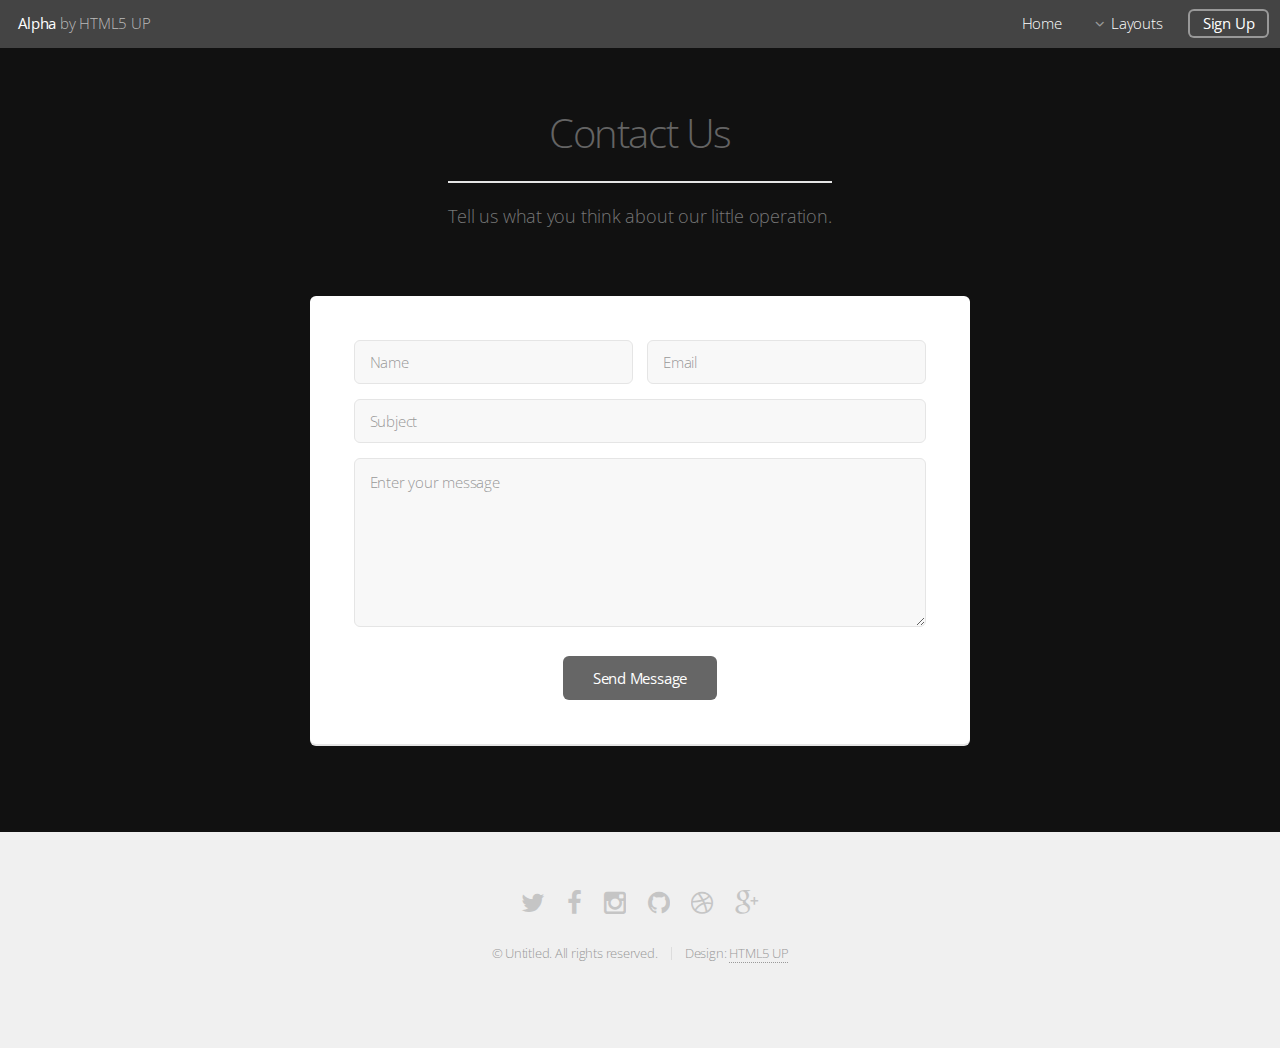
<file: contact.html>
<!DOCTYPE HTML>
<!--
	Alpha by HTML5 UP
	html5up.net | @n33co
	Free for personal and commercial use under the CCA 3.0 license (html5up.net/license)
-->
<html>
	<head>
		<title>Contact - Alpha by HTML5 UP</title>
		<meta http-equiv="content-type" content="text/html; charset=utf-8" />
		<meta name="description" content="" />
		<meta name="keywords" content="" />
		<!--[if lte IE 8]><script src="css/ie/html5shiv.js"></script><![endif]-->
		<script src="js/jquery.min.js"></script>
		<script src="js/jquery.dropotron.min.js"></script>
		<script src="js/jquery.scrollgress.min.js"></script>
		<script src="js/skel.min.js"></script>
		<script src="js/skel-layers.min.js"></script>
		<script src="js/init.js"></script>
		<noscript>
			<link rel="stylesheet" href="css/skel.css" />
			<link rel="stylesheet" href="css/style.css" />
			<link rel="stylesheet" href="css/style-wide.css" />
		</noscript>
		<!--[if lte IE 8]><link rel="stylesheet" href="css/ie/v8.css" /><![endif]-->
	</head>
	<body>

		<!-- Header -->
			<header id="header" class="skel-layers-fixed">
				<h1><a href="index.html">Alpha</a> by HTML5 UP</h1>
				<nav id="nav">
					<ul>
						<li><a href="index.html">Home</a></li>
						<li>
							<a href="" class="icon fa-angle-down">Layouts</a>
							<ul>
								<li><a href="generic.html">Generic</a></li>
								<li><a href="contact.html">Contact</a></li>
								<li><a href="elements.html">Elements</a></li>
								<li>
									<a href="">Submenu</a>
									<ul>
										<li><a href="#">Option One</a></li>
										<li><a href="#">Option Two</a></li>
										<li><a href="#">Option Three</a></li>
										<li><a href="#">Option Four</a></li>
									</ul>
								</li>
							</ul>
						</li>
						<li><a href="#" class="button">Sign Up</a></li>
					</ul>
				</nav>
			</header>

		<!-- Main -->
			<section id="main" class="container 75%">
				<header>
					<h2>Contact Us</h2>
					<p>Tell us what you think about our little operation.</p>
				</header>
				<div class="box">
					<form method="post" action="#">
						<div class="row uniform 50%">
							<div class="6u 12u(mobilep)">
								<input type="text" name="name" id="name" value="" placeholder="Name" />
							</div>
							<div class="6u 12u(mobilep)">
								<input type="email" name="email" id="email" value="" placeholder="Email" />
							</div>
						</div>
						<div class="row uniform 50%">
							<div class="12u">
								<input type="text" name="subject" id="subject" value="" placeholder="Subject" />
							</div>
						</div>
						<div class="row uniform 50%">
							<div class="12u">
								<textarea name="message" id="message" placeholder="Enter your message" rows="6"></textarea>
							</div>
						</div>
						<div class="row uniform">
							<div class="12u">
								<ul class="actions align-center">
									<li><input type="submit" value="Send Message" /></li>
								</ul>
							</div>
						</div>
					</form>
				</div>
			</section>

		<!-- Footer -->
			<footer id="footer">
				<ul class="icons">
					<li><a href="#" class="icon fa-twitter"><span class="label">Twitter</span></a></li>
					<li><a href="#" class="icon fa-facebook"><span class="label">Facebook</span></a></li>
					<li><a href="#" class="icon fa-instagram"><span class="label">Instagram</span></a></li>
					<li><a href="#" class="icon fa-github"><span class="label">Github</span></a></li>
					<li><a href="#" class="icon fa-dribbble"><span class="label">Dribbble</span></a></li>
					<li><a href="#" class="icon fa-google-plus"><span class="label">Google+</span></a></li>
				</ul>
				<ul class="copyright">
					<li>&copy; Untitled. All rights reserved.</li><li>Design: <a href="http://html5up.net">HTML5 UP</a></li>
				</ul>
			</footer>

	</body>
</html>
</file>
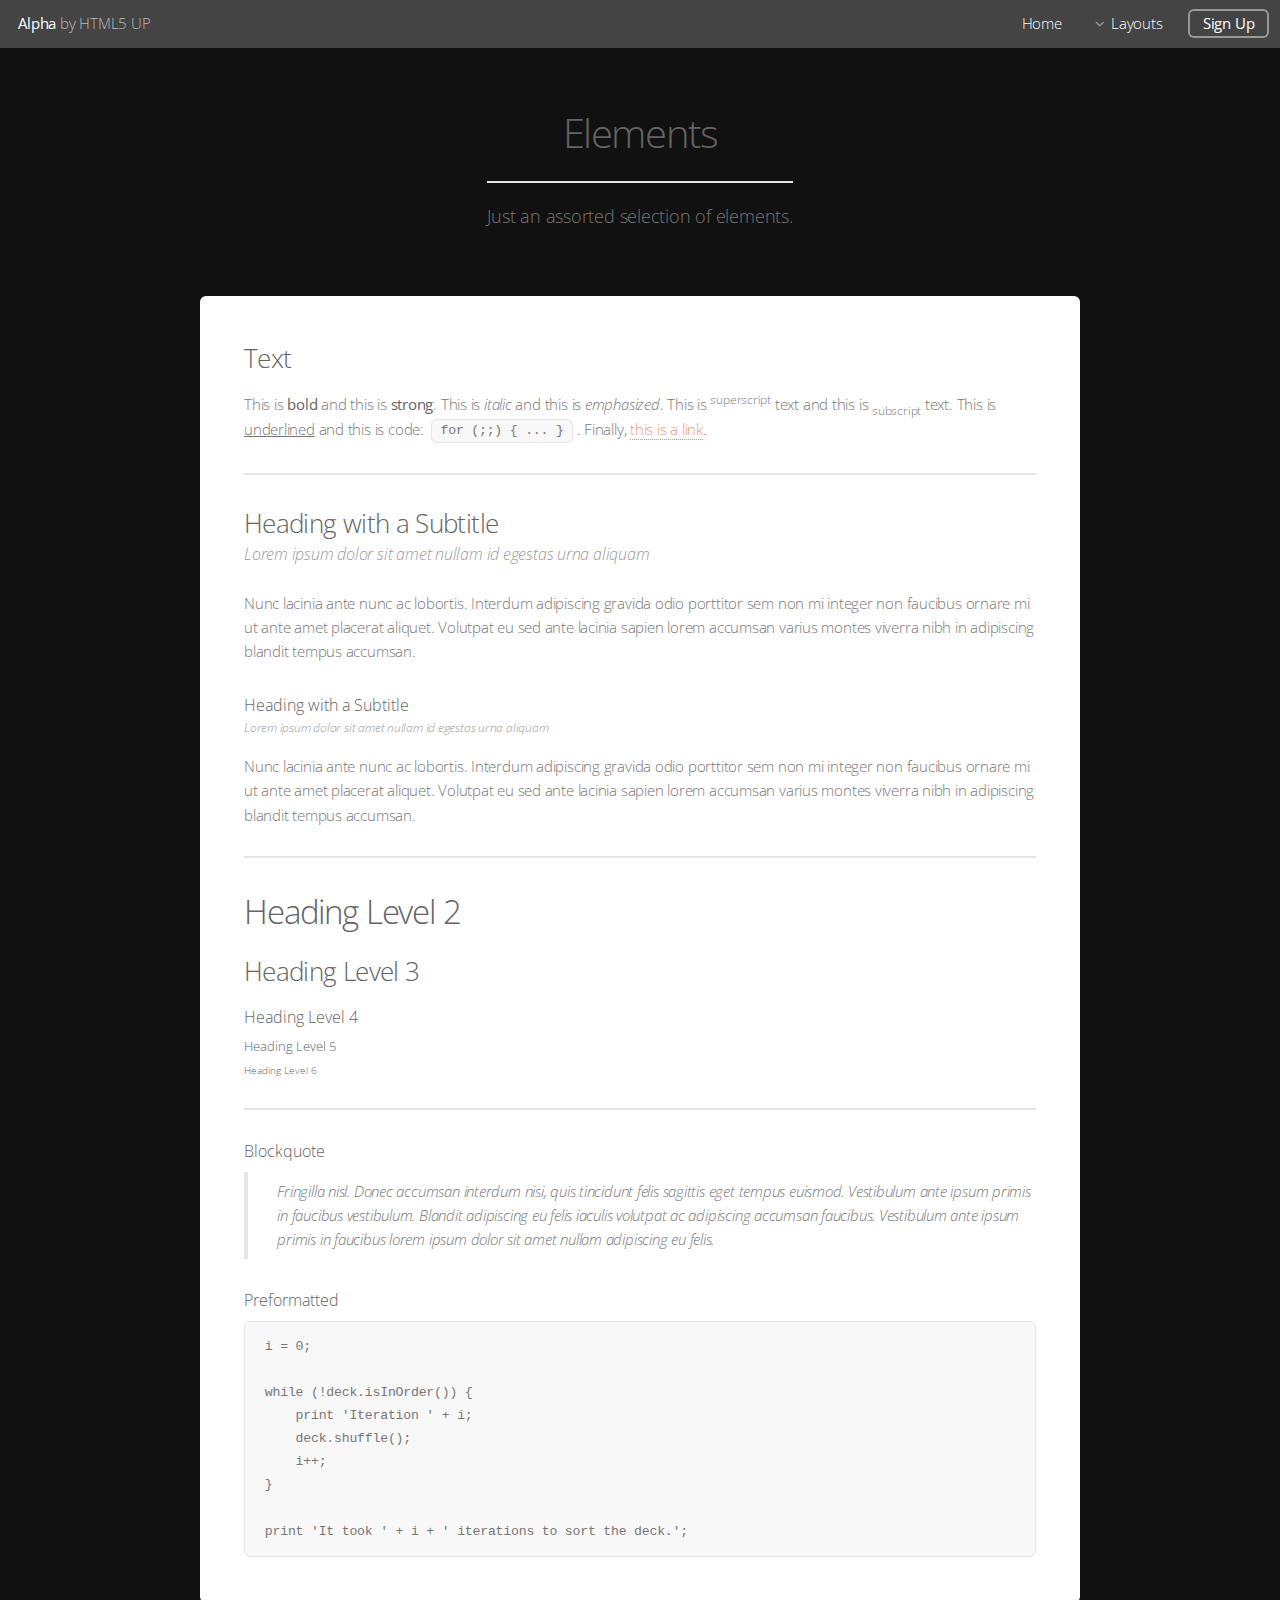
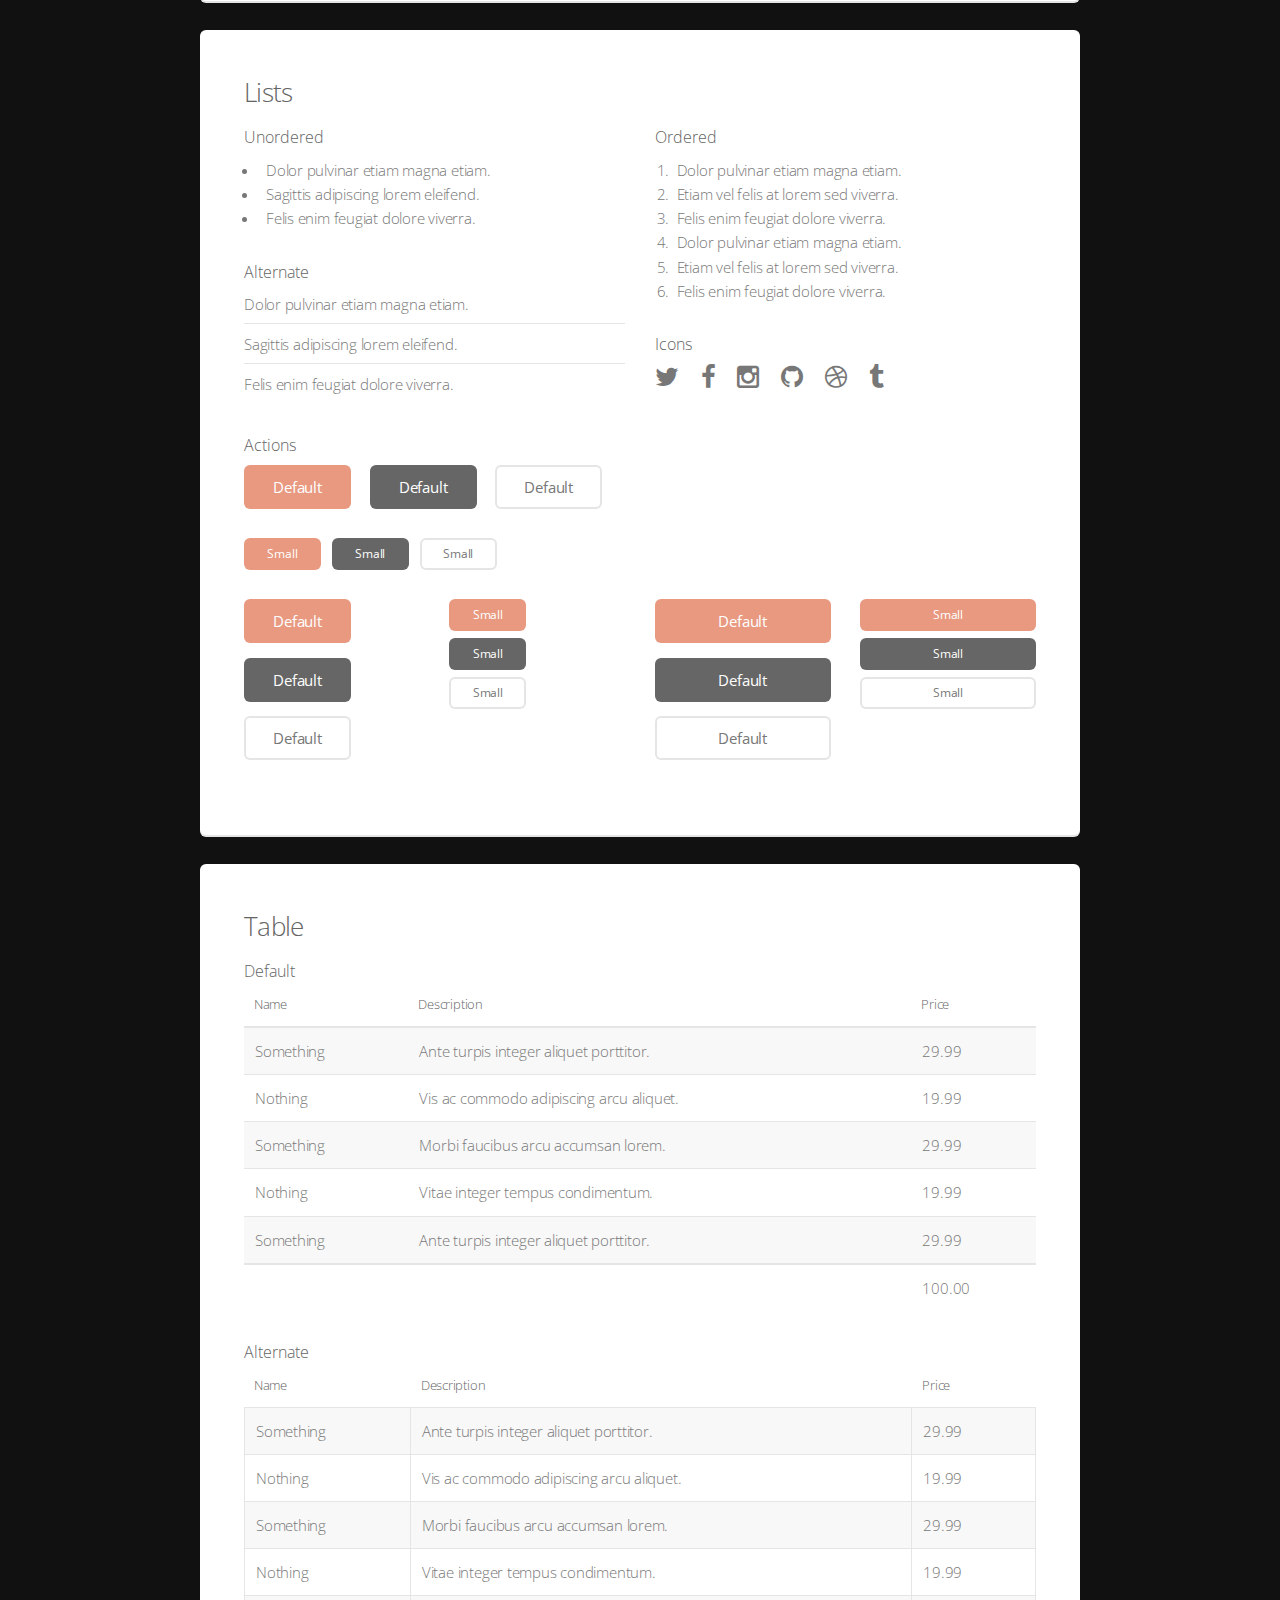
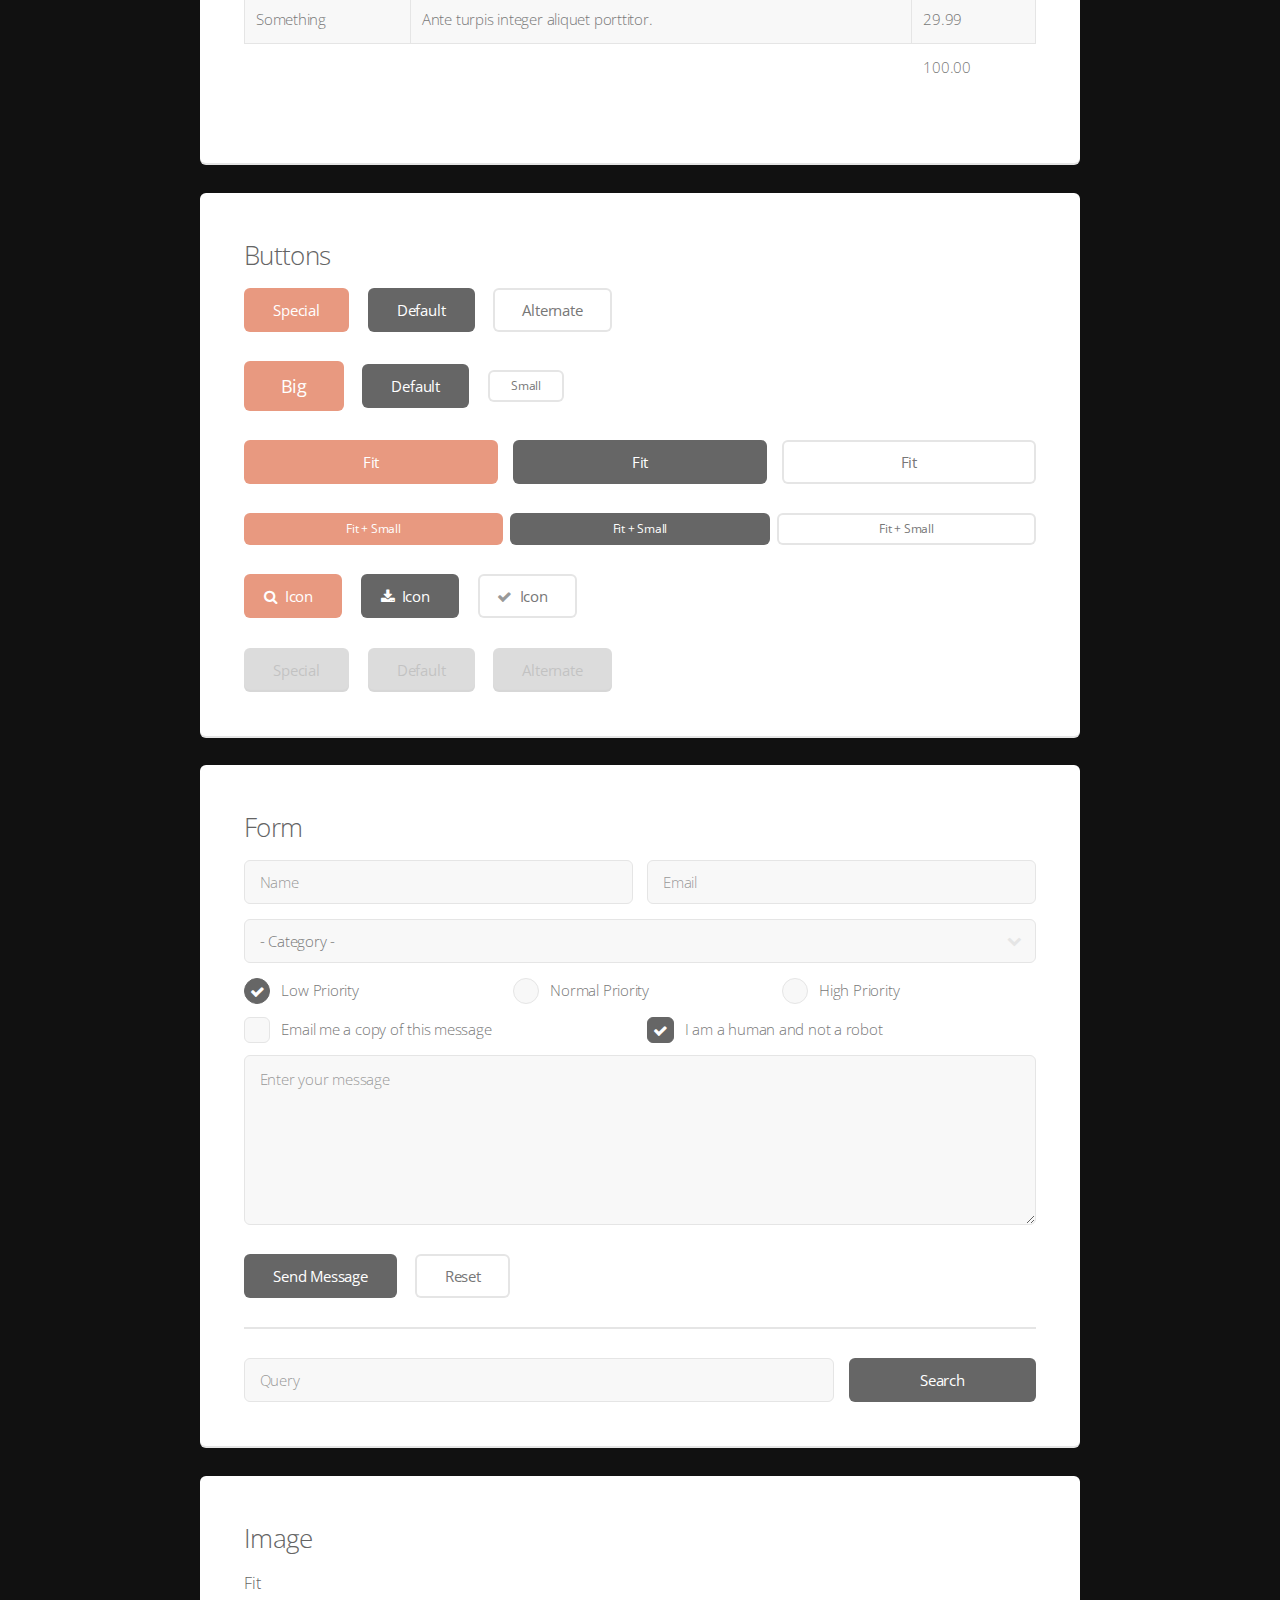
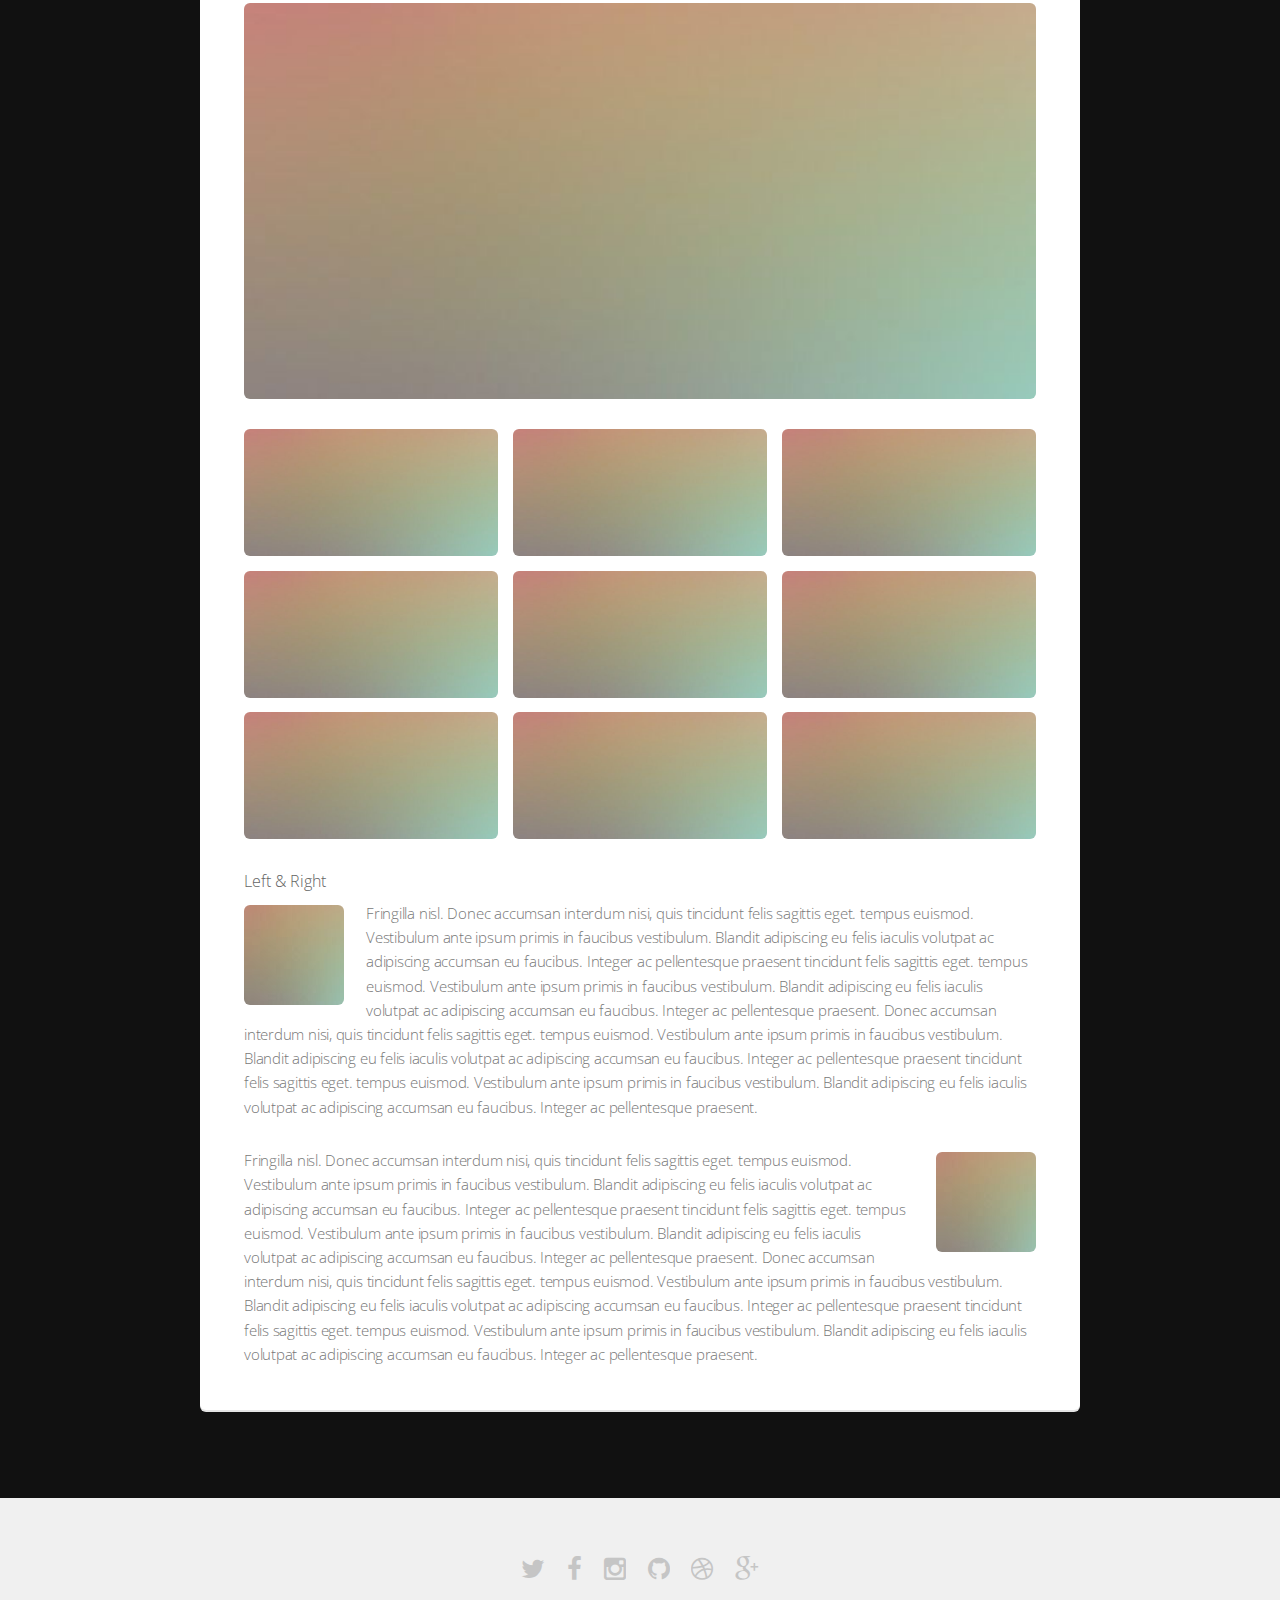
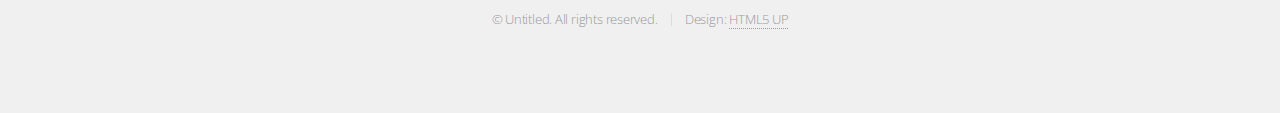
<file: elements.html>
<!DOCTYPE HTML>
<!--
	Alpha by HTML5 UP
	html5up.net | @n33co
	Free for personal and commercial use under the CCA 3.0 license (html5up.net/license)
-->
<html>
	<head>
		<title>Elements - Alpha by HTML5 UP</title>
		<meta http-equiv="content-type" content="text/html; charset=utf-8" />
		<meta name="description" content="" />
		<meta name="keywords" content="" />
		<!--[if lte IE 8]><script src="css/ie/html5shiv.js"></script><![endif]-->
		<script src="js/jquery.min.js"></script>
		<script src="js/jquery.dropotron.min.js"></script>
		<script src="js/jquery.scrollgress.min.js"></script>
		<script src="js/skel.min.js"></script>
		<script src="js/skel-layers.min.js"></script>
		<script src="js/init.js"></script>
		<noscript>
			<link rel="stylesheet" href="css/skel.css" />
			<link rel="stylesheet" href="css/style.css" />
			<link rel="stylesheet" href="css/style-wide.css" />
		</noscript>
		<!--[if lte IE 8]><link rel="stylesheet" href="css/ie/v8.css" /><![endif]-->
	</head>
	<body>

		<!-- Header -->
			<header id="header" class="skel-layers-fixed">
				<h1><a href="index.html">Alpha</a> by HTML5 UP</h1>
				<nav id="nav">
					<ul>
						<li><a href="index.html">Home</a></li>
						<li>
							<a href="" class="icon fa-angle-down">Layouts</a>
							<ul>
								<li><a href="generic.html">Generic</a></li>
								<li><a href="contact.html">Contact</a></li>
								<li><a href="elements.html">Elements</a></li>
								<li>
									<a href="">Submenu</a>
									<ul>
										<li><a href="#">Option One</a></li>
										<li><a href="#">Option Two</a></li>
										<li><a href="#">Option Three</a></li>
										<li><a href="#">Option Four</a></li>
									</ul>
								</li>
							</ul>
						</li>
						<li><a href="#" class="button">Sign Up</a></li>
					</ul>
				</nav>
			</header>

		<!-- Main -->
			<section id="main" class="container">
				<header>
					<h2>Elements</h2>
					<p>Just an assorted selection of elements.</p>
				</header>
				<div class="row">
					<div class="12u">

						<!-- Text -->
							<section class="box">
								<h3>Text</h3>
								<p>This is <b>bold</b> and this is <strong>strong</strong>. This is <i>italic</i> and this is <em>emphasized</em>.
								This is <sup>superscript</sup> text and this is <sub>subscript</sub> text.
								This is <u>underlined</u> and this is code: <code>for (;;) { ... }</code>. Finally, <a href="#">this is a link</a>.</p>

								<hr />

								<header>
									<h3>Heading with a Subtitle</h3>
									<p>Lorem ipsum dolor sit amet nullam id egestas urna aliquam</p>
								</header>
								<p>Nunc lacinia ante nunc ac lobortis. Interdum adipiscing gravida odio porttitor sem non mi integer non faucibus ornare mi ut ante amet placerat aliquet. Volutpat eu sed ante lacinia sapien lorem accumsan varius montes viverra nibh in adipiscing blandit tempus accumsan.</p>
								<header>
									<h4>Heading with a Subtitle</h4>
									<p>Lorem ipsum dolor sit amet nullam id egestas urna aliquam</p>
								</header>
								<p>Nunc lacinia ante nunc ac lobortis. Interdum adipiscing gravida odio porttitor sem non mi integer non faucibus ornare mi ut ante amet placerat aliquet. Volutpat eu sed ante lacinia sapien lorem accumsan varius montes viverra nibh in adipiscing blandit tempus accumsan.</p>

								<hr />

								<h2>Heading Level 2</h2>
								<h3>Heading Level 3</h3>
								<h4>Heading Level 4</h4>
								<h5>Heading Level 5</h5>
								<h6>Heading Level 6</h6>

								<hr />

								<h4>Blockquote</h4>
								<blockquote>Fringilla nisl. Donec accumsan interdum nisi, quis tincidunt felis sagittis eget tempus euismod. Vestibulum ante ipsum primis in faucibus vestibulum. Blandit adipiscing eu felis iaculis volutpat ac adipiscing accumsan faucibus. Vestibulum ante ipsum primis in faucibus lorem ipsum dolor sit amet nullam adipiscing eu felis.</blockquote>

								<h4>Preformatted</h4>
								<pre>i = 0;

while (!deck.isInOrder()) {
    print 'Iteration ' + i;
    deck.shuffle();
    i++;
}

print 'It took ' + i + ' iterations to sort the deck.';
</pre>
							</section>

					</div>
				</div>
				<div class="row">
					<div class="12u">

						<!-- Lists -->
							<section class="box">
								<h3>Lists</h3>
								<div class="row">
									<div class="6u 12u(mobilep)">

										<h4>Unordered</h4>
										<ul>
											<li>Dolor pulvinar etiam magna etiam.</li>
											<li>Sagittis adipiscing lorem eleifend.</li>
											<li>Felis enim feugiat dolore viverra.</li>
										</ul>

										<h4>Alternate</h4>
										<ul class="alt">
											<li>Dolor pulvinar etiam magna etiam.</li>
											<li>Sagittis adipiscing lorem eleifend.</li>
											<li>Felis enim feugiat dolore viverra.</li>
										</ul>

									</div>
									<div class="6u 12u(mobilep)">

										<h4>Ordered</h4>
										<ol>
											<li>Dolor pulvinar etiam magna etiam.</li>
											<li>Etiam vel felis at lorem sed viverra.</li>
											<li>Felis enim feugiat dolore viverra.</li>
											<li>Dolor pulvinar etiam magna etiam.</li>
											<li>Etiam vel felis at lorem sed viverra.</li>
											<li>Felis enim feugiat dolore viverra.</li>
										</ol>

										<h4>Icons</h4>
										<ul class="icons">
											<li><a href="#" class="icon fa-twitter"><span class="label">Twitter</span></a></li>
											<li><a href="#" class="icon fa-facebook"><span class="label">Facebook</span></a></li>
											<li><a href="#" class="icon fa-instagram"><span class="label">Instagram</span></a></li>
											<li><a href="#" class="icon fa-github"><span class="label">Github</span></a></li>
											<li><a href="#" class="icon fa-dribbble"><span class="label">Dribbble</span></a></li>
											<li><a href="#" class="icon fa-tumblr"><span class="label">Tumblr</span></a></li>
										</ul>

									</div>
								</div>

								<h4>Actions</h4>
								<ul class="actions">
									<li><a href="#" class="button special">Default</a></li>
									<li><a href="#" class="button">Default</a></li>
									<li><a href="#" class="button alt">Default</a></li>
								</ul>
								<ul class="actions small">
									<li><a href="#" class="button special small">Small</a></li>
									<li><a href="#" class="button small">Small</a></li>
									<li><a href="#" class="button alt small">Small</a></li>
								</ul>
								<div class="row">
									<div class="3u 6u(narrower) 12u$(mobilep)">
										<ul class="actions vertical">
											<li><a href="#" class="button special">Default</a></li>
											<li><a href="#" class="button">Default</a></li>
											<li><a href="#" class="button alt">Default</a></li>
										</ul>
									</div>
									<div class="3u 6u$(narrower) 12u$(mobilep)">
										<ul class="actions vertical small">
											<li><a href="#" class="button special small">Small</a></li>
											<li><a href="#" class="button small">Small</a></li>
											<li><a href="#" class="button alt small">Small</a></li>
										</ul>
									</div>
									<div class="3u 6u(narrower) 12u$(mobilep)">
										<ul class="actions vertical">
											<li><a href="#" class="button special fit">Default</a></li>
											<li><a href="#" class="button fit">Default</a></li>
											<li><a href="#" class="button alt fit">Default</a></li>
										</ul>
									</div>
									<div class="3u 6u$(narrower) 12u$(mobilep)">
										<ul class="actions vertical small">
											<li><a href="#" class="button special small fit">Small</a></li>
											<li><a href="#" class="button small fit">Small</a></li>
											<li><a href="#" class="button alt small fit">Small</a></li>
										</ul>
									</div>
								</div>
							</section>

					</div>
				</div>
				<div class="row">
					<div class="12u">

						<!-- Table -->
							<section class="box">
								<h3>Table</h3>

								<h4>Default</h4>
								<div class="table-wrapper">
									<table>
										<thead>
											<tr>
												<th>Name</th>
												<th>Description</th>
												<th>Price</th>
											</tr>
										</thead>
										<tbody>
											<tr>
												<td>Something</td>
												<td>Ante turpis integer aliquet porttitor.</td>
												<td>29.99</td>
											</tr>
											<tr>
												<td>Nothing</td>
												<td>Vis ac commodo adipiscing arcu aliquet.</td>
												<td>19.99</td>
											</tr>
											<tr>
												<td>Something</td>
												<td> Morbi faucibus arcu accumsan lorem.</td>
												<td>29.99</td>
											</tr>
											<tr>
												<td>Nothing</td>
												<td>Vitae integer tempus condimentum.</td>
												<td>19.99</td>
											</tr>
											<tr>
												<td>Something</td>
												<td>Ante turpis integer aliquet porttitor.</td>
												<td>29.99</td>
											</tr>
										</tbody>
										<tfoot>
											<tr>
												<td colspan="2"></td>
												<td>100.00</td>
											</tr>
										</tfoot>
									</table>
								</div>

								<h4>Alternate</h4>
								<div class="table-wrapper">
									<table class="alt">
										<thead>
											<tr>
												<th>Name</th>
												<th>Description</th>
												<th>Price</th>
											</tr>
										</thead>
										<tbody>
											<tr>
												<td>Something</td>
												<td>Ante turpis integer aliquet porttitor.</td>
												<td>29.99</td>
											</tr>
											<tr>
												<td>Nothing</td>
												<td>Vis ac commodo adipiscing arcu aliquet.</td>
												<td>19.99</td>
											</tr>
											<tr>
												<td>Something</td>
												<td> Morbi faucibus arcu accumsan lorem.</td>
												<td>29.99</td>
											</tr>
											<tr>
												<td>Nothing</td>
												<td>Vitae integer tempus condimentum.</td>
												<td>19.99</td>
											</tr>
											<tr>
												<td>Something</td>
												<td>Ante turpis integer aliquet porttitor.</td>
												<td>29.99</td>
											</tr>
										</tbody>
										<tfoot>
											<tr>
												<td colspan="2"></td>
												<td>100.00</td>
											</tr>
										</tfoot>
									</table>
								</div>
							</section>

					</div>
				</div>
				<div class="row">
					<div class="12u">

						<!-- Buttons -->
							<section class="box">
								<h3>Buttons</h3>
								<ul class="actions">
									<li><a href="#" class="button special">Special</a></li>
									<li><a href="#" class="button">Default</a></li>
									<li><a href="#" class="button alt">Alternate</a></li>
								</ul>
								<ul class="actions">
									<li><a href="#" class="button special big">Big</a></li>
									<li><a href="#" class="button">Default</a></li>
									<li><a href="#" class="button alt small">Small</a></li>
								</ul>
								<ul class="actions fit">
									<li><a href="#" class="button special fit">Fit</a></li>
									<li><a href="#" class="button fit">Fit</a></li>
									<li><a href="#" class="button alt fit">Fit</a></li>
								</ul>
								<ul class="actions fit small">
									<li><a href="#" class="button special fit small">Fit + Small</a></li>
									<li><a href="#" class="button fit small">Fit + Small</a></li>
									<li><a href="#" class="button alt fit small">Fit + Small</a></li>
								</ul>
								<ul class="actions">
									<li><a href="#" class="button special icon fa-search">Icon</a></li>
									<li><a href="#" class="button icon fa-download">Icon</a></li>
									<li><a href="#" class="button alt icon fa-check">Icon</a></li>
								</ul>
								<ul class="actions">
									<li><span class="button special disabled">Special</span></li>
									<li><span class="button disabled">Default</span></li>
									<li><span class="button alt disabled">Alternate</span></li>
								</ul>
							</section>

					</div>
				</div>
				<div class="row">
					<div class="12u">

						<!-- Form -->
							<section class="box">
								<h3>Form</h3>
								<form method="post" action="#">
									<div class="row uniform 50%">
										<div class="6u 12u(mobilep)">
											<input type="text" name="name" id="name" value="" placeholder="Name" />
										</div>
										<div class="6u 12u(mobilep)">
											<input type="email" name="email" id="email" value="" placeholder="Email" />
										</div>
									</div>
									<div class="row uniform 50%">
										<div class="12u">
											<div class="select-wrapper">
												<select name="category" id="category">
													<option value="">- Category -</option>
													<option value="1">Manufacturing</option>
													<option value="1">Shipping</option>
													<option value="1">Administration</option>
													<option value="1">Human Resources</option>
												</select>
											</div>
										</div>
									</div>
									<div class="row uniform 50%">
										<div class="4u 12u(narrower)">
											<input type="radio" id="priority-low" name="priority" checked>
											<label for="priority-low">Low Priority</label>
										</div>
										<div class="4u 12u(narrower)">
											<input type="radio" id="priority-normal" name="priority">
											<label for="priority-normal">Normal Priority</label>
										</div>
										<div class="4u 12u(narrower)">
											<input type="radio" id="priority-high" name="priority">
											<label for="priority-high">High Priority</label>
										</div>
									</div>
									<div class="row uniform 50%">
										<div class="6u 12u(narrower)">
											<input type="checkbox" id="copy" name="copy">
											<label for="copy">Email me a copy of this message</label>
										</div>
										<div class="6u 12u(narrower)">
											<input type="checkbox" id="human" name="human" checked>
											<label for="human">I am a human and not a robot</label>
										</div>
									</div>
									<div class="row uniform 50%">
										<div class="12u">
											<textarea name="message" id="message" placeholder="Enter your message" rows="6"></textarea>
										</div>
									</div>
									<div class="row uniform">
										<div class="12u">
											<ul class="actions">
												<li><input type="submit" value="Send Message" /></li>
												<li><input type="reset" value="Reset" class="alt" /></li>
											</ul>
										</div>
									</div>
								</form>

								<hr />

								<form method="post" action="#">
									<div class="row uniform 50%">
										<div class="9u 12u(mobilep)">
											<input type="text" name="query" id="query" value="" placeholder="Query" />
										</div>
										<div class="3u 12u(mobilep)">
											<input type="submit" value="Search" class="fit" />
										</div>
									</div>
								</form>
							</section>

					</div>
				</div>
				<div class="row">
					<div class="12u">

						<!-- Image -->
							<section class="box">
								<h3>Image</h3>
								<h4>Fit</h4>
								<span class="image fit"><img src="images/pic04.jpg" alt="" /></span>
								<div class="box alt">
									<div class="row no-collapse 50% uniform">
										<div class="4u"><span class="image fit"><img src="images/pic04.jpg" alt="" /></span></div>
										<div class="4u"><span class="image fit"><img src="images/pic04.jpg" alt="" /></span></div>
										<div class="4u"><span class="image fit"><img src="images/pic04.jpg" alt="" /></span></div>
									</div>
									<div class="row no-collapse 50% uniform">
										<div class="4u"><span class="image fit"><img src="images/pic04.jpg" alt="" /></span></div>
										<div class="4u"><span class="image fit"><img src="images/pic04.jpg" alt="" /></span></div>
										<div class="4u"><span class="image fit"><img src="images/pic04.jpg" alt="" /></span></div>
									</div>
									<div class="row no-collapse 50% uniform">
										<div class="4u"><span class="image fit"><img src="images/pic04.jpg" alt="" /></span></div>
										<div class="4u"><span class="image fit"><img src="images/pic04.jpg" alt="" /></span></div>
										<div class="4u"><span class="image fit"><img src="images/pic04.jpg" alt="" /></span></div>
									</div>
								</div>

								<h4>Left &amp; Right</h4>
								<p><span class="image left"><img src="images/pic05.jpg" alt="" /></span>Fringilla nisl. Donec accumsan interdum nisi, quis tincidunt felis sagittis eget. tempus euismod. Vestibulum ante ipsum primis in faucibus vestibulum. Blandit adipiscing eu felis iaculis volutpat ac adipiscing accumsan eu faucibus. Integer ac pellentesque praesent tincidunt felis sagittis eget. tempus euismod. Vestibulum ante ipsum primis in faucibus vestibulum. Blandit adipiscing eu felis iaculis volutpat ac adipiscing accumsan eu faucibus. Integer ac pellentesque praesent. Donec accumsan interdum nisi, quis tincidunt felis sagittis eget. tempus euismod. Vestibulum ante ipsum primis in faucibus vestibulum. Blandit adipiscing eu felis iaculis volutpat ac adipiscing accumsan eu faucibus. Integer ac pellentesque praesent tincidunt felis sagittis eget. tempus euismod. Vestibulum ante ipsum primis in faucibus vestibulum. Blandit adipiscing eu felis iaculis volutpat ac adipiscing accumsan eu faucibus. Integer ac pellentesque praesent.</p>
								<p><span class="image right"><img src="images/pic05.jpg" alt="" /></span>Fringilla nisl. Donec accumsan interdum nisi, quis tincidunt felis sagittis eget. tempus euismod. Vestibulum ante ipsum primis in faucibus vestibulum. Blandit adipiscing eu felis iaculis volutpat ac adipiscing accumsan eu faucibus. Integer ac pellentesque praesent tincidunt felis sagittis eget. tempus euismod. Vestibulum ante ipsum primis in faucibus vestibulum. Blandit adipiscing eu felis iaculis volutpat ac adipiscing accumsan eu faucibus. Integer ac pellentesque praesent. Donec accumsan interdum nisi, quis tincidunt felis sagittis eget. tempus euismod. Vestibulum ante ipsum primis in faucibus vestibulum. Blandit adipiscing eu felis iaculis volutpat ac adipiscing accumsan eu faucibus. Integer ac pellentesque praesent tincidunt felis sagittis eget. tempus euismod. Vestibulum ante ipsum primis in faucibus vestibulum. Blandit adipiscing eu felis iaculis volutpat ac adipiscing accumsan eu faucibus. Integer ac pellentesque praesent.</p>
							</section>

					</div>
				</div>
			</section>

		<!-- Footer -->
			<footer id="footer">
				<ul class="icons">
					<li><a href="#" class="icon fa-twitter"><span class="label">Twitter</span></a></li>
					<li><a href="#" class="icon fa-facebook"><span class="label">Facebook</span></a></li>
					<li><a href="#" class="icon fa-instagram"><span class="label">Instagram</span></a></li>
					<li><a href="#" class="icon fa-github"><span class="label">Github</span></a></li>
					<li><a href="#" class="icon fa-dribbble"><span class="label">Dribbble</span></a></li>
					<li><a href="#" class="icon fa-google-plus"><span class="label">Google+</span></a></li>
				</ul>
				<ul class="copyright">
					<li>&copy; Untitled. All rights reserved.</li><li>Design: <a href="http://html5up.net">HTML5 UP</a></li>
				</ul>
			</footer>

	</body>
</html>
</file>
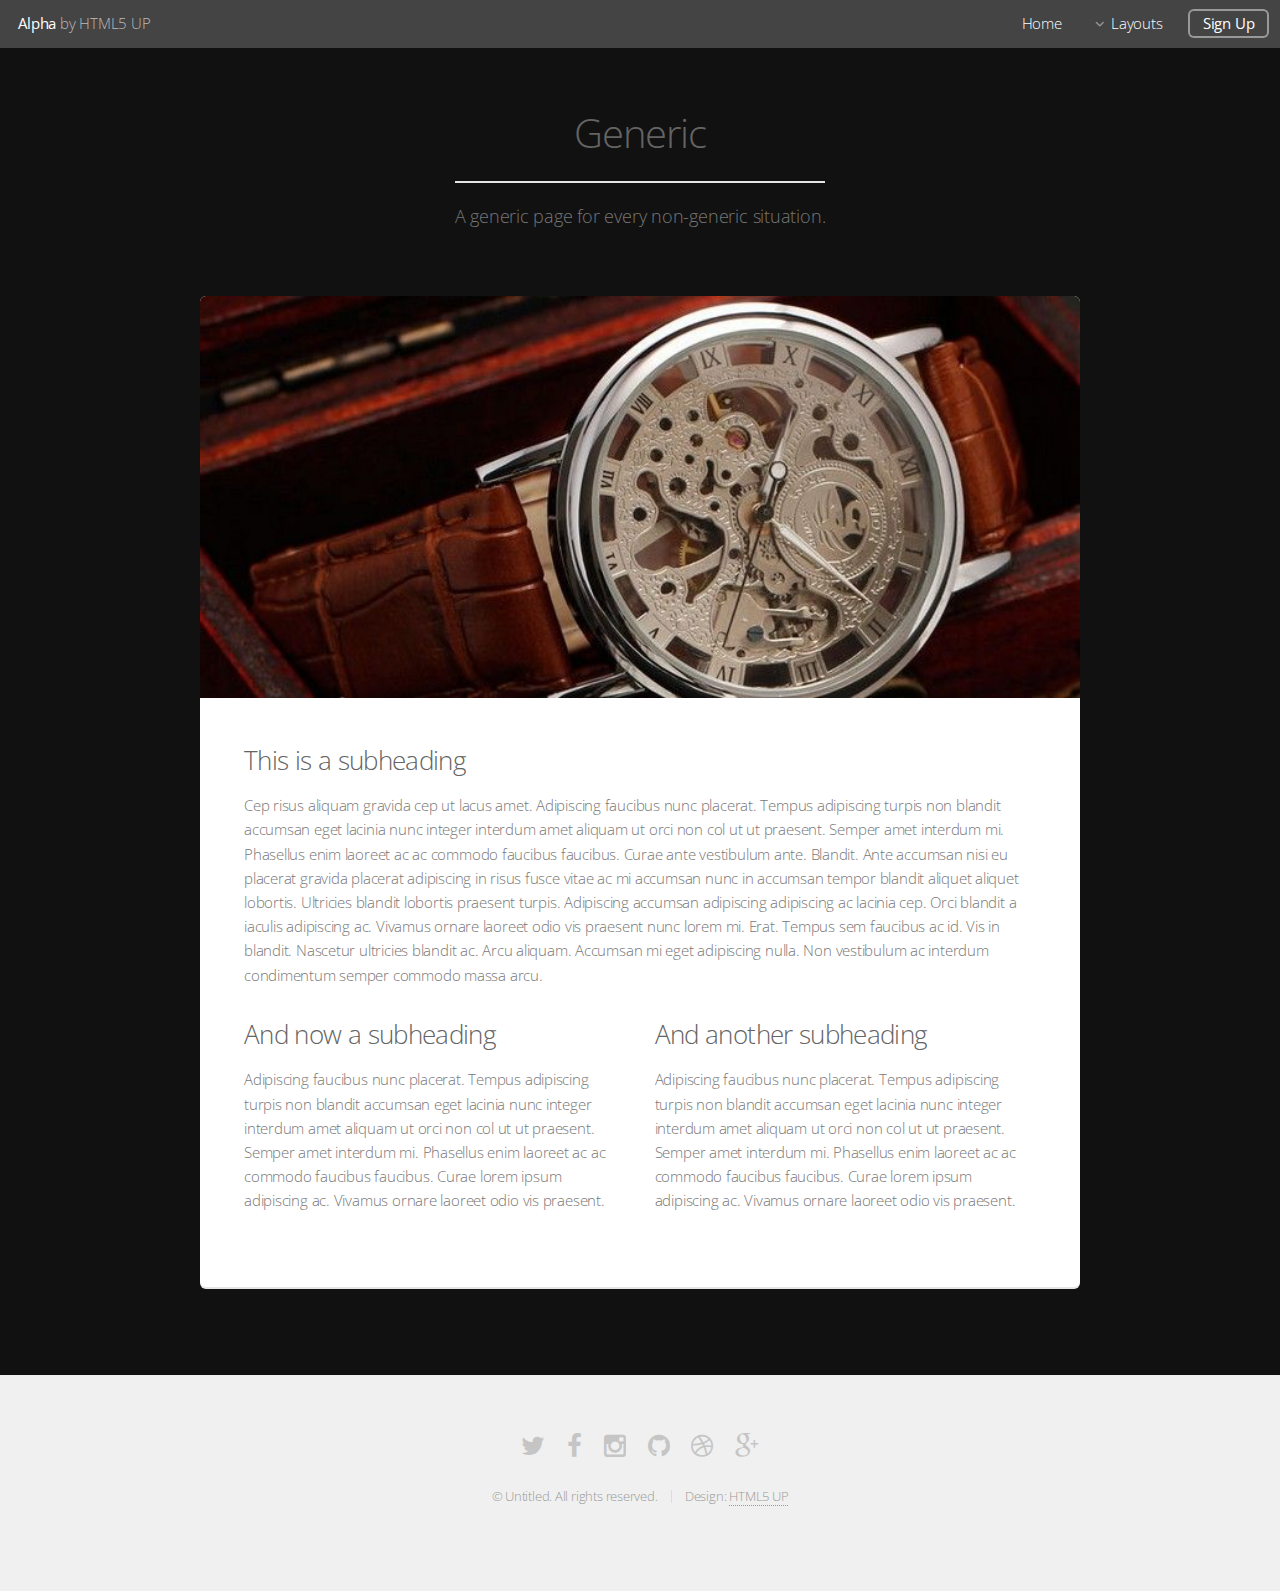
<file: generic.html>
<!DOCTYPE HTML>
<!--
	Alpha by HTML5 UP
	html5up.net | @n33co
	Free for personal and commercial use under the CCA 3.0 license (html5up.net/license)
-->
<html>
	<head>
		<title>Generic - Alpha by HTML5 UP</title>
		<meta http-equiv="content-type" content="text/html; charset=utf-8" />
		<meta name="description" content="" />
		<meta name="keywords" content="" />
		<!--[if lte IE 8]><script src="css/ie/html5shiv.js"></script><![endif]-->
		<script src="js/jquery.min.js"></script>
		<script src="js/jquery.dropotron.min.js"></script>
		<script src="js/jquery.scrollgress.min.js"></script>
		<script src="js/skel.min.js"></script>
		<script src="js/skel-layers.min.js"></script>
		<script src="js/init.js"></script>
		<noscript>
			<link rel="stylesheet" href="css/skel.css" />
			<link rel="stylesheet" href="css/style.css" />
			<link rel="stylesheet" href="css/style-wide.css" />
		</noscript>
		<!--[if lte IE 8]><link rel="stylesheet" href="css/ie/v8.css" /><![endif]-->
	</head>
	<body>

		<!-- Header -->
			<header id="header" class="skel-layers-fixed">
				<h1><a href="index.html">Alpha</a> by HTML5 UP</h1>
				<nav id="nav">
					<ul>
						<li><a href="index.html">Home</a></li>
						<li>
							<a href="" class="icon fa-angle-down">Layouts</a>
							<ul>
								<li><a href="generic.html">Generic</a></li>
								<li><a href="contact.html">Contact</a></li>
								<li><a href="elements.html">Elements</a></li>
								<li>
									<a href="">Submenu</a>
									<ul>
										<li><a href="#">Option One</a></li>
										<li><a href="#">Option Two</a></li>
										<li><a href="#">Option Three</a></li>
										<li><a href="#">Option Four</a></li>
									</ul>
								</li>
							</ul>
						</li>
						<li><a href="#" class="button">Sign Up</a></li>
					</ul>
				</nav>
			</header>

		<!-- Main -->
			<section id="main" class="container">
				<header>
					<h2>Generic</h2>
					<p>A generic page for every non-generic situation.</p>
				</header>
				<div class="box">
					<span class="image featured"><img src="images/pic01.jpg" alt="" /></span>
					<h3>This is a subheading</h3>
					<p>Cep risus aliquam gravida cep ut lacus amet. Adipiscing faucibus nunc placerat. Tempus adipiscing turpis non blandit accumsan eget lacinia nunc integer interdum amet aliquam ut orci non col ut ut praesent. Semper amet interdum mi. Phasellus enim laoreet ac ac commodo faucibus faucibus. Curae ante vestibulum ante. Blandit. Ante accumsan nisi eu placerat gravida placerat adipiscing in risus fusce vitae ac mi accumsan nunc in accumsan tempor blandit aliquet aliquet lobortis. Ultricies blandit lobortis praesent turpis. Adipiscing accumsan adipiscing adipiscing ac lacinia cep. Orci blandit a iaculis adipiscing ac. Vivamus ornare laoreet odio vis praesent nunc lorem mi. Erat. Tempus sem faucibus ac id. Vis in blandit. Nascetur ultricies blandit ac. Arcu aliquam. Accumsan mi eget adipiscing nulla. Non vestibulum ac interdum condimentum semper commodo massa arcu.</p>
					<div class="row">
						<div class="6u 12u(mobilep)">
							<h3>And now a subheading</h3>
							<p>Adipiscing faucibus nunc placerat. Tempus adipiscing turpis non blandit accumsan eget lacinia nunc integer interdum amet aliquam ut orci non col ut ut praesent. Semper amet interdum mi. Phasellus enim laoreet ac ac commodo faucibus faucibus. Curae lorem ipsum adipiscing ac. Vivamus ornare laoreet odio vis praesent.</p>
						</div>
						<div class="6u 12u(mobilep)">
							<h3>And another subheading</h3>
							<p>Adipiscing faucibus nunc placerat. Tempus adipiscing turpis non blandit accumsan eget lacinia nunc integer interdum amet aliquam ut orci non col ut ut praesent. Semper amet interdum mi. Phasellus enim laoreet ac ac commodo faucibus faucibus. Curae lorem ipsum adipiscing ac. Vivamus ornare laoreet odio vis praesent.</p>
						</div>
					</div>
				</div>
			</section>

		<!-- Footer -->
			<footer id="footer">
				<ul class="icons">
					<li><a href="#" class="icon fa-twitter"><span class="label">Twitter</span></a></li>
					<li><a href="#" class="icon fa-facebook"><span class="label">Facebook</span></a></li>
					<li><a href="#" class="icon fa-instagram"><span class="label">Instagram</span></a></li>
					<li><a href="#" class="icon fa-github"><span class="label">Github</span></a></li>
					<li><a href="#" class="icon fa-dribbble"><span class="label">Dribbble</span></a></li>
					<li><a href="#" class="icon fa-google-plus"><span class="label">Google+</span></a></li>
				</ul>
				<ul class="copyright">
					<li>&copy; Untitled. All rights reserved.</li><li>Design: <a href="http://html5up.net">HTML5 UP</a></li>
				</ul>
			</footer>

	</body>
</html>
</file>
<file: css/style-wide.css>
body,input,select,textarea{font-size:13pt}#banner{padding:10em 0 18em 0}
/*# sourceMappingURL=style-wide.css.map */
</file>
<file: css/ie/v8.css>
pre,code{position:relative;-ms-behavior:url("css/ie/PIE.htc")}input[type="text"],input[type="password"],input[type="email"],select,textarea{position:relative;-ms-behavior:url("css/ie/PIE.htc");line-height:3em}input[type="checkbox"],input[type="radio"]{opacity:1;z-index:auto}input[type="checkbox"]+label:before,input[type="radio"]+label:before{display:none}input[type="submit"],input[type="reset"],input[type="button"],.button{position:relative;-ms-behavior:url("css/ie/PIE.htc")}input[type="submit"].alt,input[type="reset"].alt,input[type="button"].alt,.button.alt{border:solid 2px #e5e5e5}.box{position:relative;-ms-behavior:url("css/ie/PIE.htc")}.box .image.featured{margin:2em 0;width:100%}.icon.major{position:relative;-ms-behavior:url("css/ie/PIE.htc")}.image{position:relative;-ms-behavior:url("css/ie/PIE.htc")}.image img{position:relative;-ms-behavior:url("css/ie/PIE.htc")}#header nav>ul>li a{color:#fff;display:inline-block;text-decoration:none;border:0}#header nav>ul>li a.icon:before{color:#fff;margin-right:0.5em}#header.alt{color:#fff}#header.alt nav>ul>li a:not(.button).icon:before{color:rgba(255,255,255,0.75)}#header.alt nav>ul>li.active a:not(.button){background-color:rgba(255,255,255,0.2)}.dropotron{border:solid 1px #e5e5e5}.dropotron.level-0{margin-top:0}.dropotron.level-0:before{display:none}#banner{background-attachment:scroll;background-image:url("../../images/banner.jpg");background-position:auto;background-repeat:no-repeat;background-size:cover;-ms-behavior:url("css/ie/backgroundsize.min.htc")}#banner input[type="submit"],#banner input[type="reset"],#banner input[type="button"],#banner .button{border:solid 2px #fff}#main{position:relative;z-index:1}#cta input[type="text"],#cta input[type="password"],#cta input[type="email"],#cta select,#cta textarea{background:#e89980;border:solid 2px #fff}#cta .formerize-placeholder{color:#fff !important}
/*# sourceMappingURL=v8.css.map */
</file>
<file: css/skel-styl-style-wide-sociallikes.min.css>
a,abbr,acronym,address,applet,article,aside,audio,b,big,blockquote,body,canvas,caption,center,cite,code,dd,del,details,dfn,div,dl,dt,em,embed,fieldset,figcaption,figure,footer,form,h1,h2,h3,h4,h5,h6,header,hgroup,html,i,iframe,img,ins,kbd,label,legend,li,mark,menu,nav,object,ol,output,p,pre,q,ruby,s,samp,section,small,span,strike,strong,sub,summary,sup,table,tbody,td,tfoot,th,thead,time,tr,tt,u,ul,var,video{margin:0;padding:0;border:0;font:inherit;vertical-align:baseline}article,aside,details,figcaption,figure,footer,header,hgroup,menu,nav,section{display:block}body{line-height:1}ol,ul{list-style:none}blockquote,q{quotes:none}blockquote:after,blockquote:before,q:after,q:before{content:'';content:none}table{border-collapse:collapse;border-spacing:0}body{-webkit-text-size-adjust:none}*,:after,:before{-moz-box-sizing:border-box;-webkit-box-sizing:border-box;box-sizing:border-box}.container{margin-left:auto;margin-right:auto;width:60em}.container.\31 25\25{width:100%;max-width:75em;min-width:60em}.container.\37 5\25{width:45em}.container.\35 0\25{width:30em}.container.\32 5\25{width:15em}.row{border-bottom:solid 1px transparent}.row>*{float:left}.row:after,.row:before{content:'';display:block;clear:both;height:0}.row.uniform>*>:first-child{margin-top:0}.row.uniform>*>:last-child{margin-bottom:0}.row>*{padding:0 0 0 2em}.row{margin:0 0 -1px -2em}.row.uniform>*{padding:2em 0 0 2em}.row.uniform{margin:-2em 0 -1px -2em}.row.\32 00\25>*{padding:0 0 0 4em}.row.\32 00\25{margin:0 0 -1px -4em}.row.uniform.\32 00\25>*{padding:4em 0 0 4em}.row.uniform.\32 00\25{margin:-4em 0 -1px -4em}.row.\31 50\25>*{padding:0 0 0 3em}.row.\31 50\25{margin:0 0 -1px -3em}.row.uniform.\31 50\25>*{padding:3em 0 0 3em}.row.uniform.\31 50\25{margin:-3em 0 -1px -3em}.row.\35 0\25>*{padding:0 0 0 1em}.row.\35 0\25{margin:0 0 -1px -1em}.row.uniform.\35 0\25>*{padding:1em 0 0 1em}.row.uniform.\35 0\25{margin:-1em 0 -1px -1em}.row.\32 5\25>*{padding:0 0 0 .5em}.row.\32 5\25{margin:0 0 -1px -.5em}.row.uniform.\32 5\25>*{padding:.5em 0 0 .5em}.row.uniform.\32 5\25{margin:-.5em 0 -1px -.5em}.row.\30 \25>*{padding:0}.row.\30 \25{margin:0 0 -1px}.\31 2u,.\31 2u\24{width:100%;clear:none;margin-left:0}.\31 1u,.\31 1u\24{width:91.6666666667%;clear:none;margin-left:0}.\31 0u,.\31 0u\24{width:83.3333333333%;clear:none;margin-left:0}.\39 u,.\39 u\24{width:75%;clear:none;margin-left:0}.\38 u,.\38 u\24{width:66.6666666667%;clear:none;margin-left:0}.\37 u,.\37 u\24{width:58.3333333333%;clear:none;margin-left:0}.\36 u,.\36 u\24{width:50%;clear:none;margin-left:0}.\35 u,.\35 u\24{width:41.6666666667%;clear:none;margin-left:0}.\34 u,.\34 u\24{width:33.3333333333%;clear:none;margin-left:0}.\33 u,.\33 u\24{width:25%;clear:none;margin-left:0}.\32 u,.\32 u\24{width:16.6666666667%;clear:none;margin-left:0}.\31 u,.\31 u\24{width:8.3333333333%;clear:none;margin-left:0}.\31 0u\24+*,.\31 1u\24+*,.\31 2u\24+*,.\31 u\24+*,.\32 u\24+*,.\33 u\24+*,.\34 u\24+*,.\35 u\24+*,.\36 u\24+*,.\37 u\24+*,.\38 u\24+*,.\39 u\24+*{clear:left}.\-11u{margin-left:91.6666666667%}.\-10u{margin-left:83.3333333333%}.\-9u{margin-left:75%}.\-8u{margin-left:66.6666666667%}.\-7u{margin-left:58.3333333333%}.\-6u{margin-left:50%}.\-5u{margin-left:41.6666666667%}.\-4u{margin-left:33.3333333333%}.\-3u{margin-left:25%}.\-2u{margin-left:16.6666666667%}.\-1u{margin-left:8.3333333333%}

@import url(font-awesome.min.css);@import url("http://fonts.googleapis.com/css?family=Open+Sans:300italic,400italic,400,700,300&subset=latin,cyrillic");body,input,select,textarea{font-size:11pt}body,input,select,textarea{font-size:11pt}h2 br,h3 br,h4 br,h5 br,h6 br{display:none}header br{display:none}header.major{padding:0 4em}.box{padding:3em 2em}.box.features>section{padding:3em 2em}.box .image.featured{margin-left:-2em;width:calc(100% + 4em)}.box .image.featured:first-child{margin-bottom:3em;margin-top:-3em}.box .image.featured:last-child{margin-bottom:-3em;margin-top:3em}#skel-layers-wrapper{padding-top:0}#header{display:none}#navButton .toggle{text-decoration:none;height:100%;left:0;position:absolute;top:0;width:100%}#navButton .toggle:before{-moz-osx-font-smoothing:grayscale;-webkit-font-smoothing:antialiased;font-family:FontAwesome;font-style:normal;font-weight:normal;text-transform:none !important}#navButton .toggle:before{background:rgba(192,192,192,0.75);border-radius:6px;color:#fff;content:'\f0c9';display:block;font-size:16px;height:2.25em;left:0.5em;line-height:2.25em;position:absolute;text-align:center;top:0.5em;width:3.5em}#navPanel{background:#2b2b2b;color:#bbb}#navPanel .link{border-bottom:0;border-top:solid 1px rgba(255,255,255,0.05);color:#bbb;display:block;height:44px;line-height:44px;padding:0 1em 0 1em;text-decoration:none}#navPanel .link:first-child{border-top:0}#navPanel .link.depth-0{color:#fff}#navPanel .link .indent-1{display:inline-block;width:1em}#navPanel .link .indent-2{display:inline-block;width:2em}#navPanel .link .indent-3{display:inline-block;width:3em}#navPanel .link .indent-4{display:inline-block;width:4em}#navPanel .link .indent-5{display:inline-block;width:5em}body,input,select,textarea{font-size:11pt}.dropotron.level-0{font-size:1em}#banner{background-attachment:scroll}#banner h2{font-size:3.5em}body,input,select,textarea{font-size:13pt}#banner{padding:10em 0 18em 0}body{background:#111}body,input,select,textarea{color:#777;font-family:"Open Sans",sans-serif;font-size:16pt;font-weight:300;line-height:1.65em;letter-spacing:-0.015em}a{-moz-transition:color 0.2s ease-in-out, border-bottom-color 0.2s ease-in-out;-webkit-transition:color 0.2s ease-in-out, border-bottom-color 0.2s ease-in-out;-o-transition:color 0.2s ease-in-out, border-bottom-color 0.2s ease-in-out;-ms-transition:color 0.2s ease-in-out, border-bottom-color 0.2s ease-in-out;transition:color 0.2s ease-in-out, border-bottom-color 0.2s ease-in-out;border-bottom:dotted 1px;color:#e89980;text-decoration:none}a:hover{border-bottom-color:transparent}strong,b{color:#646464;font-weight:400}em,i{font-style:italic}p{margin:0 0 2em 0}h1,h2,h3,h4,h5,h6{color:#646464;font-weight:300;line-height:1em;margin:0 0 0.5em 0}h1 a,h2 a,h3 a,h4 a,h5 a,h6 a{color:inherit;text-decoration:none}h2{font-size:2.25em;line-height:1.5em;letter-spacing:-0.035em}h3{font-size:1.75em;line-height:1.5em;letter-spacing:-0.025em}h4{font-size:1.1em;line-height:1.5em;letter-spacing:0}h5{font-size:0.9em;line-height:1.5em;letter-spacing:0}h6{font-size:0.7em;line-height:1.5em;letter-spacing:0}sub{font-size:0.8em;position:relative;top:0.5em}sup{font-size:0.8em;position:relative;top:-0.5em}hr{border:0;border-bottom:solid 2px #e5e5e5;margin:2em 0}hr.major{margin:3em 0}blockquote{border-left:solid 4px #e5e5e5;font-style:italic;margin:0 0 2em 0;padding:0.5em 0 0.5em 2em}pre{-webkit-overflow-scrolling:touch;background:#f8f8f8;border-radius:6px;border:solid 1px #e5e5e5;font-family:monospace;font-size:0.9em;line-height:1.75em;margin:0 0 2em 0;overflow-x:auto;padding:1em 1.5em}code{background:#f8f8f8;border-radius:6px;border:solid 1px #e5e5e5;font-family:monospace;font-size:0.9em;margin:0 0.25em;padding:0.25em 0.65em}.align-left{text-align:left}.align-center{text-align:center}.align-right{text-align:right}section.special,article.special{text-align:center}header p{color:#999;position:relative;margin:0 0 1.5em 0;font-style:italic}header h2+p{font-size:1.25em;margin-top:-1em;line-height:1.5em}header h3+p{font-size:1.1em;margin-top:-0.85em;line-height:1.5em}header h4+p,header h5+p,header h6+p{font-size:0.8em;margin-top:-0.5em;line-height:1.5em}header.major{padding:1em 0;text-align:center}header.major h2{margin:0}header.major p{display:inline-block;border-top:solid 2px #e5e5e5;color:#777;margin:1.5em 0 0 0;padding:1.5em 0 0 0;font-style:normal}form{margin:0 0 2em 0}label{color:#646464;display:block;font-size:0.9em;font-weight:300;margin:0 0 1em 0}input[type="text"],input[type="password"],input[type="email"],select,textarea{-moz-appearance:none;-webkit-appearance:none;-o-appearance:none;-ms-appearance:none;appearance:none;background:#f8f8f8;border-radius:6px;border:solid 1px #e5e5e5;color:inherit;display:block;outline:0;padding:0 1em;text-decoration:none;width:100%}input[type="text"]:invalid,input[type="password"]:invalid,input[type="email"]:invalid,select:invalid,textarea:invalid{box-shadow:none}input[type="text"]:focus,input[type="password"]:focus,input[type="email"]:focus,select:focus,textarea:focus{border-color:#e89980;box-shadow:0 0 0 2px #e89980}.select-wrapper{text-decoration:none;display:block;position:relative}.select-wrapper:before{-moz-osx-font-smoothing:grayscale;-webkit-font-smoothing:antialiased;font-family:FontAwesome;font-style:normal;font-weight:normal;text-transform:none !important}.select-wrapper:before{color:#e5e5e5;content:'\f078';display:block;height:3em;line-height:3em;pointer-events:none;position:absolute;right:0;text-align:center;top:0;width:3em}.select-wrapper select::-ms-expand{display:none}input[type="text"],input[type="password"],input[type="email"],select{height:3em}textarea{padding:0.75em 1em}input[type="checkbox"],input[type="radio"]{-moz-appearance:none;-webkit-appearance:none;-o-appearance:none;-ms-appearance:none;appearance:none;display:block;float:left;margin-right:-2em;opacity:0;width:1em;z-index:-1}input[type="checkbox"]+label,input[type="radio"]+label{text-decoration:none;color:#777;cursor:pointer;display:inline-block;font-size:1em;font-weight:300;padding-left:2.55em;padding-right:0.75em;position:relative}input[type="checkbox"]+label:before,input[type="radio"]+label:before{-moz-osx-font-smoothing:grayscale;-webkit-font-smoothing:antialiased;font-family:FontAwesome;font-style:normal;font-weight:normal;text-transform:none !important}input[type="checkbox"]+label:before,input[type="radio"]+label:before{background:#f8f8f8;border-radius:6px;border:solid 1px #e5e5e5;content:'';display:inline-block;height:1.8em;left:0;line-height:1.725em;position:absolute;text-align:center;top:0;width:1.8em}input[type="checkbox"]:checked+label:before,input[type="radio"]:checked+label:before{background:#666;border-color:#666;color:#fff;content:'\f00c'}input[type="checkbox"]:focus+label:before,input[type="radio"]:focus+label:before{border-color:#e89980;box-shadow:0 0 0 1px #e89980}input[type="checkbox"]+label:before{border-radius:6px}input[type="radio"]+label:before{border-radius:100%}::-webkit-input-placeholder{color:#999 !important;opacity:1.0}:-moz-placeholder{color:#999 !important;opacity:1.0}::-moz-placeholder{color:#999 !important;opacity:1.0}:-ms-input-placeholder{color:#999 !important;opacity:1.0}.formerize-placeholder{color:#999 !important;opacity:1.0}.box{background:#fff;border-radius:6px;box-shadow:0 2px 0 0 #e5e5e5;margin:0 0 2em 0;padding:3em}.box>:last-child{margin-bottom:0}.box.alt{background:none !important;border-radius:0 !important;box-shadow:none !important;margin:0 0 2em 0;padding:0 !important}.box.features .features-row{border-top:solid 2px #e5e5e5;position:relative}.box.features .features-row:after{clear:both;content:'';display:block}.box.features .features-row section{float:left;padding:3em;width:50%}.box.features .features-row section :last-child{margin-bottom:0}.box.features .features-row section:nth-child(2n){padding-right:0}.box.features .features-row section:nth-child(2n):before{background:#e5e5e5;content:'';display:block;height:100%;margin-left:-3em;position:absolute;top:0;width:2px}.box.features .features-row section:nth-child(2n-1){padding-left:0}.box.features .features-row:first-child{border-top:0}.box.features .features-row:first-child section{padding-top:0}.box.features .features-row:last-child{padding-bottom:0}.box.features .features-row:last-child section{padding-bottom:0}.box.special{text-align:center}.box .image.featured{border-radius:0;display:block;margin:3em 0 3em -3em;position:relative;width:calc(100% + 6em)}.box .image.featured img{border-radius:0;display:block;width:100%}.box .image.featured:first-child{border-radius:6px 6px 0 0;margin-bottom:3em;margin-top:-3em}.box .image.featured:first-child img{border-radius:6px 6px 0 0}.box .image.featured:last-child{border-radius:0 0 6px 6px;margin-bottom:-3em;margin-top:3em}.box .image.featured:last-child img{border-radius:0 0 6px 6px}.icon{text-decoration:none;border-bottom:none;position:relative}.icon:before{-moz-osx-font-smoothing:grayscale;-webkit-font-smoothing:antialiased;font-family:FontAwesome;font-style:normal;font-weight:normal;text-transform:none !important}.icon>.label{display:none}.icon.major{background:#666;border-radius:100%;color:#fff;cursor:default;display:inline-block;height:5.5em;line-height:5.5em;margin:0 0 2em 0;width:5.5em}.icon.major:before{font-size:2.5em}.icon.major.accent1{background:#666;color:#fff}.icon.major.accent2{background:#e89980;color:#fff}.icon.major.accent3{background:#7fcdb8;color:#fff}.icon.major.accent4{background:#90b0ba;color:#fff}.icon.major.accent5{background:#e5cb95;color:#fff}.image{border-radius:6px;border:0;display:inline-block;position:relative}.image img{border-radius:6px;display:block}.image.left{float:left;padding:0 1.5em 1em 0;top:0.25em}.image.right{float:right;padding:0 0 1em 1.5em;top:0.25em}.image.fit{display:block;margin:0 0 2em 0;width:100%}.image.fit img{display:block;width:100%}ol{list-style:decimal;margin:0 0 2em 0;padding-left:1.25em}ol li{padding-left:0.25em}ul{list-style:disc;margin:0 0 2em 0;padding-left:1em}ul li{padding-left:0.5em}ul.alt{list-style:none;padding-left:0}ul.alt li{border-top:solid 1px #e5e5e5;padding:0.5em 0}ul.alt li:first-child{border-top:0;padding-top:0}ul.icons{cursor:default;list-style:none;padding-left:0}ul.icons li{display:inline-block;padding:0 1.25em 0 0}ul.icons li:last-child{padding-right:0}ul.icons li .icon{color:inherit}ul.icons li .icon:before{font-size:1.75em}ul.actions{cursor:default;list-style:none;padding-left:0}ul.actions li{display:inline-block;padding:0 1em 0 0;vertical-align:middle}ul.actions li:last-child{padding-right:0}ul.actions.small li{padding:0 0.5em 0 0}ul.actions.vertical li{display:block;padding:1em 0 0 0}ul.actions.vertical li:first-child{padding-top:0}ul.actions.vertical li>*{margin-bottom:0}ul.actions.vertical.small li{padding:0.5em 0 0 0}ul.actions.vertical.small li:first-child{padding-top:0}ul.actions.fit{display:table;margin-left:-1em;padding:0;table-layout:fixed;width:calc(100% + 1em)}ul.actions.fit li{display:table-cell;padding:0 0 0 1em}ul.actions.fit li>*{margin-bottom:0}ul.actions.fit.small{margin-left:-0.5em;width:calc(100% + 0.5em)}ul.actions.fit.small li{padding:0 0 0 0.5em}dl{margin:0 0 2em 0}.table-wrapper{-webkit-overflow-scrolling:touch;overflow-x:auto}table{margin:0 0 2em 0;width:100%}table tbody tr{border:solid 1px #e5e5e5;border-left:0;border-right:0}table tbody tr:nth-child(2n+1){background-color:#f8f8f8}table td{padding:0.75em 0.75em;vertical-align:middle}table th{color:#646464;font-size:0.9em;font-weight:300;padding:0 0.75em 0.75em 0.75em;text-align:left}table thead{border-bottom:solid 2px #e5e5e5}table tfoot{border-top:solid 2px #e5e5e5}table.alt{border-collapse:separate}table.alt tbody tr td{border:solid 1px #e5e5e5;border-left-width:0;border-top-width:0}table.alt tbody tr td:first-child{border-left-width:1px}table.alt tbody tr:first-child td{border-top-width:1px}table.alt thead{border-bottom:0}table.alt tfoot{border-top:0}input[type="submit"],input[type="reset"],input[type="button"],.button{-moz-appearance:none;-webkit-appearance:none;-o-appearance:none;-ms-appearance:none;appearance:none;-moz-transition:background-color 0.2s ease-in-out, color 0.2s ease-in-out;-webkit-transition:background-color 0.2s ease-in-out, color 0.2s ease-in-out;-o-transition:background-color 0.2s ease-in-out, color 0.2s ease-in-out;-ms-transition:background-color 0.2s ease-in-out, color 0.2s ease-in-out;transition:background-color 0.2s ease-in-out, color 0.2s ease-in-out;background-color:#666;border-radius:6px;border:0;color:#fff;cursor:pointer;display:inline-block;font-weight:400;height:3em;line-height:3em;padding:0 2em;text-align:center;text-decoration:none;white-space:nowrap}input[type="submit"]:hover,input[type="reset"]:hover,input[type="button"]:hover,.button:hover{background-color:#737373}input[type="submit"]:active,input[type="reset"]:active,input[type="button"]:active,.button:active{background-color:#595959}input[type="submit"].icon,input[type="reset"].icon,input[type="button"].icon,.button.icon{padding-left:1.35em}input[type="submit"].icon:before,input[type="reset"].icon:before,input[type="button"].icon:before,.button.icon:before{margin-right:0.5em}input[type="submit"].fit,input[type="reset"].fit,input[type="button"].fit,.button.fit{display:block;margin:0 0 1em 0;width:100%}input[type="submit"].small,input[type="reset"].small,input[type="button"].small,.button.small{font-size:0.8em;height:2.7em;line-height:2.7em}input[type="submit"].big,input[type="reset"].big,input[type="button"].big,.button.big{font-size:1.25em;height:2.7em;line-height:2.7em}input[type="submit"].alt,input[type="reset"].alt,input[type="button"].alt,.button.alt{background-color:transparent;box-shadow:inset 0 0 0 2px #e5e5e5;color:#777}input[type="submit"].alt:hover,input[type="reset"].alt:hover,input[type="button"].alt:hover,.button.alt:hover{background-color:#f8f8f8}input[type="submit"].alt:active,input[type="reset"].alt:active,input[type="button"].alt:active,.button.alt:active{background-color:#f0f0f0}input[type="submit"].alt.icon:before,input[type="reset"].alt.icon:before,input[type="button"].alt.icon:before,.button.alt.icon:before{color:#999}input[type="submit"].special,input[type="reset"].special,input[type="button"].special,.button.special{background-color:#e89980;color:#fff !important}input[type="submit"].special:hover,input[type="reset"].special:hover,input[type="button"].special:hover,.button.special:hover{background-color:#ecaa96}input[type="submit"].special:active,input[type="reset"].special:active,input[type="button"].special:active,.button.special:active{background-color:#e4886a}input[type="submit"].disabled,input[type="submit"]:disabled,input[type="reset"].disabled,input[type="reset"]:disabled,input[type="button"].disabled,input[type="button"]:disabled,.button.disabled,.button:disabled{background-color:#777 !important;box-shadow:inset 0 -0.15em 0 0 rgba(0,0,0,0.15);color:#111 !important;cursor:default;opacity:0.25}#skel-layers-wrapper{padding-top:3em}body.landing #skel-layers-wrapper{padding-top:0}@-moz-keyframes reveal-header{0%{top:-5em}100%{top:0}}@-webkit-keyframes reveal-header{0%{top:-5em}100%{top:0}}@-o-keyframes reveal-header{0%{top:-5em}100%{top:0}}@-ms-keyframes reveal-header{0%{top:-5em}100%{top:0}}@keyframes reveal-header{0%{top:-5em}100%{top:0}}#header{background:#444;color:#bbb;cursor:default;height:3.25em;left:0;line-height:3.25em;position:fixed;top:0;width:100%;z-index:10000}#header h1{color:inherit;height:inherit;left:1.25em;line-height:inherit;margin:0;padding:0;position:absolute;top:0}#header h1 a{color:#fff;font-weight:400;border:0}#header nav{height:inherit;line-height:inherit;position:absolute;right:0.75em;top:0;vertical-align:middle}#header nav>ul{list-style:none;margin:0;padding-left:0}#header nav>ul>li{display:inline-block;padding-left:0}#header nav>ul>li>ul{display:none}#header nav>ul>li a{display:inline-block;height:2em;line-height:1.95em;padding:0 1em;border-radius:6px}#header nav>ul>li a:not(.button){color:#fff;display:inline-block;text-decoration:none;border:0}#header nav>ul>li a:not(.button).icon:before{color:#999;margin-right:0.5em}#header nav>ul>li:first-child{margin-left:0}#header nav>ul>li.active a:not(.button){background-color:rgba(153,153,153,0.25)}#header nav>ul>li .button{margin:0 0 0 0.5em;position:relative}#header input[type="submit"],#header input[type="reset"],#header input[type="button"],#header .button{background-color:transparent;box-shadow:inset 0 0 0 2px #999;color:#fff}#header input[type="submit"]:hover,#header input[type="reset"]:hover,#header input[type="button"]:hover,#header .button:hover{background-color:rgba(153,153,153,0.25)}#header input[type="submit"]:active,#header input[type="reset"]:active,#header input[type="button"]:active,#header .button:active{background-color:rgba(153,153,153,0.5)}#header .container{position:relative}#header .container h1{left:0}#header .container nav{right:0}#header.reveal{-moz-animation:reveal-header 0.5s;-webkit-animation:reveal-header 0.5s;-o-animation:reveal-header 0.5s;-ms-animation:reveal-header 0.5s;animation:reveal-header 0.5s}#header.alt{-moz-animation:none;-webkit-animation:none;-o-animation:none;-ms-animation:none;animation:none;background:none;color:rgba(255,255,255,0.75);position:absolute}#header.alt nav>ul>li a:not(.button).icon:before{color:rgba(255,255,255,0.75)}#header.alt nav>ul>li.active a:not(.button){background-color:rgba(255,255,255,0.2)}#header.alt input[type="submit"],#header.alt input[type="reset"],#header.alt input[type="button"],#header.alt .button{box-shadow:inset 0 0 0 2px rgba(255,255,255,0.5)}#header.alt input[type="submit"]:hover,#header.alt input[type="reset"]:hover,#header.alt input[type="button"]:hover,#header.alt .button:hover{background-color:rgba(255,255,255,0.1)}#header.alt input[type="submit"]:active,#header.alt input[type="reset"]:active,#header.alt input[type="button"]:active,#header.alt .button:active{background-color:rgba(255,255,255,0.2)}.dropotron{background:#fff;border-radius:6px;box-shadow:0 2px 0 0 rgba(0,0,0,0.065),inset 0 -1px 0 0 #fff,inset 0 0 0 1px rgba(229,229,229,0.5);list-style:none;margin:calc(-0.5em + 1px) 0 0 1px;padding:0.5em 0;width:11em}.dropotron li{padding:0}.dropotron li a,.dropotron li span{-moz-transition:none;-webkit-transition:none;-o-transition:none;-ms-transition:none;transition:none;border:0;border-top:solid 1px #f2f2f2;color:inherit;display:block;padding:0.15em 1em}.dropotron li:first-child>a,.dropotron li:first-child>span{border-top:0}.dropotron li.active>a,.dropotron li.active>span,.dropotron li:hover>a,.dropotron li:hover>span{background:#e89980;color:#fff}.dropotron.level-0{font-size:0.9em;margin:1em 0 0 0}.dropotron.level-0:before{-moz-transform:rotate(45deg);-webkit-transform:rotate(45deg);-o-transform:rotate(45deg);-ms-transform:rotate(45deg);transform:rotate(45deg);background:#fff;border:solid 1px rgba(229,229,229,0.5);border-bottom:0;border-right:0;box-shadow:-0.25em -0.125em 0.125em 0 rgba(0,0,0,0.015);content:'';display:block;height:0.75em;position:absolute;right:1.25em;top:-0.375em;width:0.75em;z-index:0}.hero #bglogo{width:100%;display:inline-block;vertical-align:middle;font:0/0 serif;text-shadow:none;color:transparent;background-size:100%;background-position:50% 50%;background-repeat:no-repeat}.hero #bglogo .inner{padding-top:63.35%;display:block;height:0}.hero #bglogo{background-image:url("../images/bglogo.jpg")}@media only screen and (max-width: 320px){.hero #bglogo{background-image:url("../images/bglogo-320.jpg")}}@media only screen and (-webkit-min-device-pixel-ratio: 2) and (max-width: 320px), only screen and (min--moz-device-pixel-ratio: 2) and (max-width: 320px), only screen and (-moz-min-device-pixel-ratio: 2) and (max-width: 320px), only screen and (-o-min-device-pixel-ratio: 2 / 1) and (max-width: 320px), only screen and (min-device-pixel-ratio: 2) and (max-width: 320px), only screen and (min-resolution: 192dpi) and (max-width: 320px), only screen and (min-resolution: 2dppx) and (max-width: 320px){.hero #bglogo{background-image:url("images-538.jpg")}}@media only screen and (min-width: 321px) and (max-width: 538px){.hero #bglogo{background-image:url("../images/bglogo-538.jpg")}}@media only screen and (-webkit-min-device-pixel-ratio: 2) and (min-width: 321px) and (max-width: 538px), only screen and (min--moz-device-pixel-ratio: 2) and (min-width: 321px) and (max-width: 538px), only screen and (-moz-min-device-pixel-ratio: 2) and (min-width: 321px) and (max-width: 538px), only screen and (-o-min-device-pixel-ratio: 2 / 1) and (min-width: 321px) and (max-width: 538px), only screen and (min-device-pixel-ratio: 2) and (min-width: 321px) and (max-width: 538px), only screen and (min-resolution: 192dpi) and (min-width: 321px) and (max-width: 538px), only screen and (min-resolution: 2dppx) and (min-width: 321px) and (max-width: 538px){.hero #bglogo{background-image:url("../images/bglogo-1024.jpg")}}@media only screen and (-webkit-min-device-pixel-ratio: 2) and (min-width: 539px), only screen and (min--moz-device-pixel-ratio: 2) and (min-width: 539px), only screen and (-moz-min-device-pixel-ratio: 2) and (min-width: 539px), only screen and (-o-min-device-pixel-ratio: 2 / 1) and (min-width: 539px), only screen and (min-device-pixel-ratio: 2) and (min-width: 539px), only screen and (min-resolution: 192dpi) and (min-width: 539px), only screen and (min-resolution: 2dppx) and (min-width: 539px){.hero #bglogo{background-image:url("../images/bglogo-1024.jpg")}}#banner{background-attachment:scroll,							fixed;background-color:#666;background-position:top left,						center left;background-repeat:repeat,							no-repeat;background-size:auto,							cover;color:#fff;padding:12em 0 20em 0;text-align:center;background-image:url("images/overlay.png"),url("../images/bglogo.jpg")}@media only screen and (max-width: 320px){#banner{background-image:url("images/overlay.png"),url("../images/bglogo-320.jpg")}}@media only screen and (-webkit-min-device-pixel-ratio: 2) and (max-width: 320px), only screen and (min--moz-device-pixel-ratio: 2) and (max-width: 320px), only screen and (-moz-min-device-pixel-ratio: 2) and (max-width: 320px), only screen and (-o-min-device-pixel-ratio: 2 / 1) and (max-width: 320px), only screen and (min-device-pixel-ratio: 2) and (max-width: 320px), only screen and (min-resolution: 192dpi) and (max-width: 320px), only screen and (min-resolution: 2dppx) and (max-width: 320px){#banner{background-image:url("images/overlay.png"),url("images-538.jpg")}}@media only screen and (min-width: 321px) and (max-width: 538px){#banner{background-image:url("images/overlay.png"),url("../images/bglogo-538.jpg")}}@media only screen and (-webkit-min-device-pixel-ratio: 2) and (min-width: 321px) and (max-width: 538px), only screen and (min--moz-device-pixel-ratio: 2) and (min-width: 321px) and (max-width: 538px), only screen and (-moz-min-device-pixel-ratio: 2) and (min-width: 321px) and (max-width: 538px), only screen and (-o-min-device-pixel-ratio: 2 / 1) and (min-width: 321px) and (max-width: 538px), only screen and (min-device-pixel-ratio: 2) and (min-width: 321px) and (max-width: 538px), only screen and (min-resolution: 192dpi) and (min-width: 321px) and (max-width: 538px), only screen and (min-resolution: 2dppx) and (min-width: 321px) and (max-width: 538px){#banner{background-image:url("images/overlay.png"),url("../images/bglogo-1024.jpg")}}@media only screen and (-webkit-min-device-pixel-ratio: 2) and (min-width: 539px), only screen and (min--moz-device-pixel-ratio: 2) and (min-width: 539px), only screen and (-moz-min-device-pixel-ratio: 2) and (min-width: 539px), only screen and (-o-min-device-pixel-ratio: 2 / 1) and (min-width: 539px), only screen and (min-device-pixel-ratio: 2) and (min-width: 539px), only screen and (min-resolution: 192dpi) and (min-width: 539px), only screen and (min-resolution: 2dppx) and (min-width: 539px){#banner{background-image:url("images/overlay.png"),url("../images/bglogo-1024.jpg")}}#banner :last-child{margin-bottom:0}#banner h2,#banner h3,#banner h4,#banner h5,#banner h6{color:#fff}#banner h2{font-size:3.5em;line-height:1em;margin:0 0 0.5em 0;padding:0}#banner p{font-size:1.25em;margin-bottom:1.75em}#banner input[type="submit"],#banner input[type="reset"],#banner input[type="button"],#banner .button{background-color:transparent;box-shadow:inset 0 0 0 2px rgba(255,255,255,0.5);color:#fff;min-width:12em}#banner input[type="submit"]:hover,#banner input[type="reset"]:hover,#banner input[type="button"]:hover,#banner .button:hover{background-color:rgba(255,255,255,0.1)}#banner input[type="submit"]:active,#banner input[type="reset"]:active,#banner input[type="button"]:active,#banner .button:active{background-color:rgba(255,255,255,0.2)}#banner input[type="submit"].special,#banner input[type="reset"].special,#banner input[type="button"].special,#banner .button.special{background:#fff;color:#666 !important}#main{padding:4em 0}#main>header{text-align:center;margin:0 0 3em 0}#main>header h2{font-size:2.75em;margin:0}#main>header p{border-top:solid 2px #e5e5e5;color:#777;display:inline-block;font-style:normal;margin:1em 0 0 0;padding:1em 0 1.25em 0}body.landing #main{margin-top:-14em}#footer{background:#f0f0f0;padding:4em 0 6em 0;text-align:center}#footer .icons a{-moz-transition:opacity 0.2s ease-in-out;-webkit-transition:opacity 0.2s ease-in-out;-o-transition:opacity 0.2s ease-in-out;-ms-transition:opacity 0.2s ease-in-out;transition:opacity 0.2s ease-in-out;opacity:0.35}#footer .icons a:hover{opacity:0.75}#footer .copyright{color:#999;font-size:0.9em;line-height:1em;margin:2em 0 0 0;padding:0;text-align:center}#footer .copyright a{color:inherit}#footer .copyright li{border-left:solid 1px #ddd;display:inline-block;list-style:none;margin-left:1em;padding-left:1em}#footer .copyright li:first-child{border-left:0;margin-left:0;padding-left:0}#cta{background:#e89980;color:#f9e5df;padding:3.5em 0 4em 0;text-align:center}#cta h2,#cta h3,#cta h4,#cta h5,#cta h6{color:inherit}#cta form{margin:0 auto;max-width:100%;width:25em}#cta input[type="submit"],#cta input[type="reset"],#cta input[type="button"],#cta .button{box-shadow:none;background:#fff;color:#e89980}#cta input[type="text"],#cta input[type="password"],#cta input[type="email"],#cta select,#cta textarea{color:#fff;background:rgba(255,255,255,0.15);border:0}#cta input[type="text"]:focus,#cta input[type="password"]:focus,#cta input[type="email"]:focus,#cta select:focus,#cta textarea:focus{box-shadow:inset 0 0 0 2px #fff}#cta ::-webkit-input-placeholder{color:rgba(255,255,255,0.75) !important}#cta :-moz-placeholder{color:rgba(255,255,255,0.75) !important}#cta ::-moz-placeholder{color:rgba(255,255,255,0.75) !important}#cta :-ms-input-placeholder{color:rgba(255,255,255,0.75) !important}#cta .formerize-placeholder{color:rgba(255,255,255,0.75) !important}.video{position:relative;padding-bottom:56.25%;height:0;overflow:hidden}.video embed,.video iframe,.video object{position:absolute;top:0;left:0;width:100%;height:100%}/*! Social Likes v3.0.14 by Artem Sapegin - http://sapegin.github.com/social-likes - Licensed MIT */.social-likes,.social-likes__widget{display:inline-block;padding:0;vertical-align:middle !important;word-spacing:0 !important;text-indent:0 !important;list-style:none !important}.social-likes{opacity:0}.social-likes_visible{opacity:1;transition:opacity .1s ease-in}.social-likes>*{display:inline-block;visibility:hidden}.social-likes_vertical>*{display:block}.social-likes_visible>*{visibility:inherit}.social-likes__widget{display:inline-block;position:relative;white-space:nowrap}.social-likes__widget:before,.social-likes__widget:after{display:none !important}.social-likes_vertical .social-likes__widget{display:block;float:left;clear:left}.social-likes__button,.social-likes__icon,.social-likes__counter{text-decoration:none;text-rendering:optimizeLegibility}.social-likes__button,.social-likes__counter{display:inline-block;margin:0;outline:0}.social-likes__button{position:relative;cursor:pointer;-webkit-user-select:none;-moz-user-select:none;-ms-user-select:none;user-select:none}.social-likes__button:before{content:"";display:inline-block}.social-likes__icon{position:absolute}.social-likes__counter{display:none;position:relative}.social-likes_ready .social-likes__counter,.social-likes__counter_single{display:inline-block}.social-likes_ready .social-likes__counter_empty{display:none}.social-likes_vertical .social-likes__widget{display:block}.social-likes_notext .social-likes__button{padding-left:0}.social-likes_single-w{position:relative;display:inline-block}.social-likes_single{position:absolute;text-align:left;z-index:99999;visibility:hidden;opacity:0;transition:visibility 0s .11s,opacity .1s ease-in;-webkit-backface-visibility:hidden;backface-visibility:hidden}.social-likes_single.social-likes_opened{visibility:visible;opacity:1;transition:opacity .15s ease-out}.social-likes__button_single{position:relative}@font-face{font-family:"social-likes";src:url("[data-uri]") format("woff");font-weight:400;font-style:normal}.social-likes__icon_facebook:before{content:"\f101"}.social-likes__icon_github:before{content:"\f102"}.social-likes__icon_mailru:before{content:"\f103"}.social-likes__icon_odnoklassniki:before{content:"\f104"}.social-likes__icon_pinterest:before{content:"\f105"}.social-likes__icon_plusone:before{content:"\f106"}.social-likes__icon_single:before{content:"\f107"}.social-likes__icon_twitter:before{content:"\f108"}.social-likes__icon_vkontakte:before{content:"\f109"}.social-likes{min-height:36px;margin:-.5em;-webkit-transform:translate3d(0, 0, 0);transform:translate3d(0, 0, 0)}.social-likes,.social-likes_single-w{line-height:1.5}.social-likes,.social-likes__widget_single{font-size:14px}.social-likes__widget{margin:.5em;line-height:1.5;border:0;text-align:left;cursor:pointer}.social-likes__button,.social-likes__counter{box-sizing:border-box;font-family:"Helvetica Neue",Arial,sans-serif;vertical-align:baseline;color:#fff}.social-likes__button{padding:.04em .7em .18em 1.65em;font-weight:700;-webkit-font-smoothing:antialiased;-moz-osx-font-smoothing:grayscale}.social-likes__icon{top:0;left:.21em;font-family:"social-likes";font-weight:400;font-style:normal;speak:none;text-transform:none;font-size:1.15em;vertical-align:baseline}.social-likes__counter{padding-right:.5em;font-weight:400;font-size:.85em}.social-likes_vertical .social-likes__widget{min-width:13em}.social-likes_vertical .social-likes__counter{position:absolute;top:0;right:0;margin-top:.3em}.social-likes_light .social-likes__widget{min-width:0;background:0 0}.social-likes_light .social-likes__button,.social-likes_single-light+.social-likes__button{min-width:0;padding-left:1.35em;font-weight:400;text-decoration:underline;-webkit-font-smoothing:subpixel-antialiased;-moz-osx-font-smoothing:auto}.social-likes_light .social-likes__icon{margin-top:-.1em;margin-left:-.25em}.social-likes_light .social-likes__counter,.social-likes_single-light+.social-likes__button+.social-likes__counter{position:static;margin-top:0;color:#999}.social-likes_notext .social-likes__button{width:1.85em}.social-likes_notext .social-likes__icon{margin-left:.1em}.social-likes_notext.social-likes_light,.social-likes_notext.social-likes_light .social-likes__widget,.social-likes_notext.social-likes_light .social-likes__icon{margin:0;left:0}.social-likes_notext.social-likes_light .social-likes__button{width:1.4em;padding-left:0}.social-likes_single{margin-top:-1.2em;padding:.5em;background:#fff;border:1px solid #ddd}.social-likes__widget_single{height:1.7em;margin:0;padding:.1em 0;line-height:1.5;background:#007aff}.social-likes_single-light+.social-likes__widget_single{color:#007aff}.social-likes__icon_single{left:.4em;font-size:1.1em}.social-likes__widget_facebook{background:#3d5b95}.social-likes_light .social-likes__button_facebook{color:#3d5b95}.social-likes__icon_facebook{left:.25em;top:.05em;font-size:1.1em}.social-likes_notext .social-likes__icon_facebook{margin-left:.15em}.social-likes__widget_twitter{background:#24aadd}.social-likes_light .social-likes__button_twitter{color:#24aadd}.social-likes__icon_twitter{top:.1em;left:.25em}.social-likes_light .social-likes__icon_twitter{left:.1em}.social-likes__widget_plusone{background:#d23e30}.social-likes_light .social-likes__button_plusone{color:#d23e30}.social-likes_notext .social-likes__icon_plusone{margin-left:0}.social-likes__icon_plusone{left:.25em}.social-likes_light .social-likes__icon_plusone{margin-top:0}.social-likes__widget_mailru{background:#00468c}.social-likes_light .social-likes__button_mailru{color:#00468c}.social-likes__icon_mailru{left:.25em}.social-likes_light .social-likes__icon_mailru{left:.1em}.social-likes_notext .social-likes__icon_mailru{margin-left:.075em}.social-likes__widget_vkontakte{background:#587e9f}.social-likes_light .social-likes__button_vkontakte{color:#587e9f}.social-likes__icon_vkontakte{top:.2em;left:.25em}.social-likes__widget_odnoklassniki{background:#f59310}.social-likes_light .social-likes__button_odnoklassniki{color:#f59310}.social-likes__icon_odnoklassniki{left:.4em}.social-likes_light .social-likes__icon_odnoklassniki{left:.25em}.social-likes_notext.social-likes_light .social-likes__button_odnoklassniki{width:1em}.social-likes__widget_pinterest{background:#cb132d}.social-likes_light .social-likes__button_pinterest{color:#cb132d}.social-likes_light .social-likes__icon_pinterest{left:.1em}
/*# sourceMappingURL=style.css.map */

/*! Social Likes v3.0.14 by Artem Sapegin - http://sapegin.github.com/social-likes - Licensed MIT */
.social-likes,.social-likes__widget{display:inline-block;padding:0;vertical-align:middle!important;word-spacing:0!important;text-indent:0!important;list-style:none!important}.social-likes{opacity:0}.social-likes_visible{opacity:1;transition:opacity .1s ease-in}.social-likes>*{display:inline-block;visibility:hidden}.social-likes_vertical>*{display:block}.social-likes_visible>*{visibility:inherit}.social-likes__widget{display:inline-block;position:relative;white-space:nowrap}.social-likes__widget:before,.social-likes__widget:after{display:none!important}.social-likes_vertical .social-likes__widget{display:block;float:left;clear:left}.social-likes__button,.social-likes__icon,.social-likes__counter{text-decoration:none;text-rendering:optimizeLegibility}.social-likes__button,.social-likes__counter{display:inline-block;margin:0;outline:0}.social-likes__button{position:relative;cursor:pointer;-webkit-user-select:none;-moz-user-select:none;-ms-user-select:none;user-select:none}.social-likes__button:before{content:"";display:inline-block}.social-likes__icon{position:absolute}.social-likes__counter{display:none;position:relative}.social-likes_ready .social-likes__counter,.social-likes__counter_single{display:inline-block}.social-likes_ready .social-likes__counter_empty{display:none}.social-likes_vertical .social-likes__widget{display:block}.social-likes_notext .social-likes__button{padding-left:0}.social-likes_single-w{position:relative;display:inline-block}.social-likes_single{position:absolute;text-align:left;z-index:99999;visibility:hidden;opacity:0;transition:visibility 0s .11s,opacity .1s ease-in;-webkit-backface-visibility:hidden;backface-visibility:hidden}.social-likes_single.social-likes_opened{visibility:visible;opacity:1;transition:opacity .15s ease-out}.social-likes__button_single{position:relative}@font-face{font-family:"social-likes";src:url("[data-uri]") format("woff");font-weight:400;font-style:normal}.social-likes__icon_facebook:before{content:"\f101"}.social-likes__icon_github:before{content:"\f102"}.social-likes__icon_mailru:before{content:"\f103"}.social-likes__icon_odnoklassniki:before{content:"\f104"}.social-likes__icon_pinterest:before{content:"\f105"}.social-likes__icon_plusone:before{content:"\f106"}.social-likes__icon_single:before{content:"\f107"}.social-likes__icon_twitter:before{content:"\f108"}.social-likes__icon_vkontakte:before{content:"\f109"}.social-likes{min-height:36px;margin:-.5em;-webkit-transform:translate3d(0,0,0);transform:translate3d(0,0,0)}.social-likes,.social-likes_single-w{line-height:1.5}.social-likes,.social-likes__widget_single{font-size:14px}.social-likes__widget{margin:.5em;line-height:1.5;border:0;text-align:left;cursor:pointer}.social-likes__button,.social-likes__counter{box-sizing:border-box;font-family:"Helvetica Neue",Arial,sans-serif;vertical-align:baseline;color:#fff}.social-likes__button{padding:.04em .7em .18em 1.65em;font-weight:700;-webkit-font-smoothing:antialiased;-moz-osx-font-smoothing:grayscale}.social-likes__icon{top:0;left:.21em;font-family:"social-likes";font-weight:400;font-style:normal;speak:none;text-transform:none;font-size:1.15em;vertical-align:baseline}.social-likes__counter{padding-right:.5em;font-weight:400;font-size:.85em}.social-likes_vertical .social-likes__widget{min-width:13em}.social-likes_vertical .social-likes__counter{position:absolute;top:0;right:0;margin-top:.3em}.social-likes_light .social-likes__widget{min-width:0;background:0 0}.social-likes_light .social-likes__button,.social-likes_single-light+.social-likes__button{min-width:0;padding-left:1.35em;font-weight:400;text-decoration:underline;-webkit-font-smoothing:subpixel-antialiased;-moz-osx-font-smoothing:auto}.social-likes_light .social-likes__icon{margin-top:-.1em;margin-left:-.25em}.social-likes_light .social-likes__counter,.social-likes_single-light+.social-likes__button+.social-likes__counter{position:static;margin-top:0;color:#999}.social-likes_notext .social-likes__button{width:1.85em}.social-likes_notext .social-likes__icon{margin-left:.1em}.social-likes_notext.social-likes_light,.social-likes_notext.social-likes_light .social-likes__widget,.social-likes_notext.social-likes_light .social-likes__icon{margin:0;left:0}.social-likes_notext.social-likes_light .social-likes__button{width:1.4em;padding-left:0}.social-likes_single{margin-top:-1.2em;padding:.5em;background:#fff;border:1px solid #ddd}.social-likes__widget_single{height:1.7em;margin:0;padding:.1em 0;line-height:1.5;background:#007aff}.social-likes_single-light+.social-likes__widget_single{color:#007aff}.social-likes__icon_single{left:.4em;font-size:1.1em}.social-likes__widget_facebook{background:#3d5b95}.social-likes_light .social-likes__button_facebook{color:#3d5b95}.social-likes__icon_facebook{left:.25em;top:.05em;font-size:1.1em}.social-likes_notext .social-likes__icon_facebook{margin-left:.15em}.social-likes__widget_twitter{background:#24aadd}.social-likes_light .social-likes__button_twitter{color:#24aadd}.social-likes__icon_twitter{top:.1em;left:.25em}.social-likes_light .social-likes__icon_twitter{left:.1em}.social-likes__widget_plusone{background:#d23e30}.social-likes_light .social-likes__button_plusone{color:#d23e30}.social-likes_notext .social-likes__icon_plusone{margin-left:0}.social-likes__icon_plusone{left:.25em}.social-likes_light .social-likes__icon_plusone{margin-top:0}.social-likes__widget_mailru{background:#00468c}.social-likes_light .social-likes__button_mailru{color:#00468c}.social-likes__icon_mailru{left:.25em}.social-likes_light .social-likes__icon_mailru{left:.1em}.social-likes_notext .social-likes__icon_mailru{margin-left:.075em}.social-likes__widget_vkontakte{background:#587e9f}.social-likes_light .social-likes__button_vkontakte{color:#587e9f}.social-likes__icon_vkontakte{top:.2em;left:.25em}.social-likes__widget_odnoklassniki{background:#f59310}.social-likes_light .social-likes__button_odnoklassniki{color:#f59310}.social-likes__icon_odnoklassniki{left:.4em}.social-likes_light .social-likes__icon_odnoklassniki{left:.25em}.social-likes_notext.social-likes_light .social-likes__button_odnoklassniki{width:1em}.social-likes__widget_pinterest{background:#cb132d}.social-likes_light .social-likes__button_pinterest{color:#cb132d}.social-likes_light .social-likes__icon_pinterest{left:.1em}
</file>
<file: css/style.css>
@import url(font-awesome.min.css);@import url("http://fonts.googleapis.com/css?family=Open+Sans:300italic,400italic,400,700,300&subset=latin,cyrillic");body{background:#111}body,input,select,textarea{color:#777;font-family:"Open Sans",sans-serif;font-size:16pt;font-weight:300;line-height:1.65em;letter-spacing:-0.015em}a{-moz-transition:color 0.2s ease-in-out, border-bottom-color 0.2s ease-in-out;-webkit-transition:color 0.2s ease-in-out, border-bottom-color 0.2s ease-in-out;-o-transition:color 0.2s ease-in-out, border-bottom-color 0.2s ease-in-out;-ms-transition:color 0.2s ease-in-out, border-bottom-color 0.2s ease-in-out;transition:color 0.2s ease-in-out, border-bottom-color 0.2s ease-in-out;border-bottom:dotted 1px;color:#e89980;text-decoration:none}a:hover{border-bottom-color:transparent}strong,b{color:#646464;font-weight:400}em,i{font-style:italic}p{margin:0 0 2em 0}h1,h2,h3,h4,h5,h6{color:#646464;font-weight:300;line-height:1em;margin:0 0 0.5em 0}h1 a,h2 a,h3 a,h4 a,h5 a,h6 a{color:inherit;text-decoration:none}h2{font-size:2.25em;line-height:1.5em;letter-spacing:-0.035em}h3{font-size:1.75em;line-height:1.5em;letter-spacing:-0.025em}h4{font-size:1.1em;line-height:1.5em;letter-spacing:0}h5{font-size:0.9em;line-height:1.5em;letter-spacing:0}h6{font-size:0.7em;line-height:1.5em;letter-spacing:0}sub{font-size:0.8em;position:relative;top:0.5em}sup{font-size:0.8em;position:relative;top:-0.5em}hr{border:0;border-bottom:solid 2px #e5e5e5;margin:2em 0}hr.major{margin:3em 0}blockquote{border-left:solid 4px #e5e5e5;font-style:italic;margin:0 0 2em 0;padding:0.5em 0 0.5em 2em}pre{-webkit-overflow-scrolling:touch;background:#f8f8f8;border-radius:6px;border:solid 1px #e5e5e5;font-family:monospace;font-size:0.9em;line-height:1.75em;margin:0 0 2em 0;overflow-x:auto;padding:1em 1.5em}code{background:#f8f8f8;border-radius:6px;border:solid 1px #e5e5e5;font-family:monospace;font-size:0.9em;margin:0 0.25em;padding:0.25em 0.65em}.align-left{text-align:left}.align-center{text-align:center}.align-right{text-align:right}section.special,article.special{text-align:center}header p{color:#999;position:relative;margin:0 0 1.5em 0;font-style:italic}header h2+p{font-size:1.25em;margin-top:-1em;line-height:1.5em}header h3+p{font-size:1.1em;margin-top:-0.85em;line-height:1.5em}header h4+p,header h5+p,header h6+p{font-size:0.8em;margin-top:-0.5em;line-height:1.5em}header.major{padding:1em 0;text-align:center}header.major h2{margin:0}header.major p{display:inline-block;border-top:solid 2px #e5e5e5;color:#777;margin:1.5em 0 0 0;padding:1.5em 0 0 0;font-style:normal}form{margin:0 0 2em 0}label{color:#646464;display:block;font-size:0.9em;font-weight:300;margin:0 0 1em 0}input[type="text"],input[type="password"],input[type="email"],select,textarea{-moz-appearance:none;-webkit-appearance:none;-o-appearance:none;-ms-appearance:none;appearance:none;background:#f8f8f8;border-radius:6px;border:solid 1px #e5e5e5;color:inherit;display:block;outline:0;padding:0 1em;text-decoration:none;width:100%}input[type="text"]:invalid,input[type="password"]:invalid,input[type="email"]:invalid,select:invalid,textarea:invalid{box-shadow:none}input[type="text"]:focus,input[type="password"]:focus,input[type="email"]:focus,select:focus,textarea:focus{border-color:#e89980;box-shadow:0 0 0 2px #e89980}.select-wrapper{text-decoration:none;display:block;position:relative}.select-wrapper:before{-moz-osx-font-smoothing:grayscale;-webkit-font-smoothing:antialiased;font-family:FontAwesome;font-style:normal;font-weight:normal;text-transform:none !important}.select-wrapper:before{color:#e5e5e5;content:'\f078';display:block;height:3em;line-height:3em;pointer-events:none;position:absolute;right:0;text-align:center;top:0;width:3em}.select-wrapper select::-ms-expand{display:none}input[type="text"],input[type="password"],input[type="email"],select{height:3em}textarea{padding:0.75em 1em}input[type="checkbox"],input[type="radio"]{-moz-appearance:none;-webkit-appearance:none;-o-appearance:none;-ms-appearance:none;appearance:none;display:block;float:left;margin-right:-2em;opacity:0;width:1em;z-index:-1}input[type="checkbox"]+label,input[type="radio"]+label{text-decoration:none;color:#777;cursor:pointer;display:inline-block;font-size:1em;font-weight:300;padding-left:2.55em;padding-right:0.75em;position:relative}input[type="checkbox"]+label:before,input[type="radio"]+label:before{-moz-osx-font-smoothing:grayscale;-webkit-font-smoothing:antialiased;font-family:FontAwesome;font-style:normal;font-weight:normal;text-transform:none !important}input[type="checkbox"]+label:before,input[type="radio"]+label:before{background:#f8f8f8;border-radius:6px;border:solid 1px #e5e5e5;content:'';display:inline-block;height:1.8em;left:0;line-height:1.725em;position:absolute;text-align:center;top:0;width:1.8em}input[type="checkbox"]:checked+label:before,input[type="radio"]:checked+label:before{background:#666;border-color:#666;color:#fff;content:'\f00c'}input[type="checkbox"]:focus+label:before,input[type="radio"]:focus+label:before{border-color:#e89980;box-shadow:0 0 0 1px #e89980}input[type="checkbox"]+label:before{border-radius:6px}input[type="radio"]+label:before{border-radius:100%}::-webkit-input-placeholder{color:#999 !important;opacity:1.0}:-moz-placeholder{color:#999 !important;opacity:1.0}::-moz-placeholder{color:#999 !important;opacity:1.0}:-ms-input-placeholder{color:#999 !important;opacity:1.0}.formerize-placeholder{color:#999 !important;opacity:1.0}.box{background:#fff;border-radius:6px;box-shadow:0 2px 0 0 #e5e5e5;margin:0 0 2em 0;padding:3em}.box>:last-child{margin-bottom:0}.box.alt{background:none !important;border-radius:0 !important;box-shadow:none !important;margin:0 0 2em 0;padding:0 !important}.box.features .features-row{border-top:solid 2px #e5e5e5;position:relative}.box.features .features-row:after{clear:both;content:'';display:block}.box.features .features-row section{float:left;padding:3em;width:50%}.box.features .features-row section :last-child{margin-bottom:0}.box.features .features-row section:nth-child(2n){padding-right:0}.box.features .features-row section:nth-child(2n):before{background:#e5e5e5;content:'';display:block;height:100%;margin-left:-3em;position:absolute;top:0;width:2px}.box.features .features-row section:nth-child(2n-1){padding-left:0}.box.features .features-row:first-child{border-top:0}.box.features .features-row:first-child section{padding-top:0}.box.features .features-row:last-child{padding-bottom:0}.box.features .features-row:last-child section{padding-bottom:0}.box.special{text-align:center}.box .image.featured{border-radius:0;display:block;margin:3em 0 3em -3em;position:relative;width:calc(100% + 6em)}.box .image.featured img{border-radius:0;display:block;width:100%}.box .image.featured:first-child{border-radius:6px 6px 0 0;margin-bottom:3em;margin-top:-3em}.box .image.featured:first-child img{border-radius:6px 6px 0 0}.box .image.featured:last-child{border-radius:0 0 6px 6px;margin-bottom:-3em;margin-top:3em}.box .image.featured:last-child img{border-radius:0 0 6px 6px}.icon{text-decoration:none;border-bottom:none;position:relative}.icon:before{-moz-osx-font-smoothing:grayscale;-webkit-font-smoothing:antialiased;font-family:FontAwesome;font-style:normal;font-weight:normal;text-transform:none !important}.icon>.label{display:none}.icon.major{background:#666;border-radius:100%;color:#fff;cursor:default;display:inline-block;height:5.5em;line-height:5.5em;margin:0 0 2em 0;width:5.5em}.icon.major:before{font-size:2.5em}.icon.major.accent1{background:#666;color:#fff}.icon.major.accent2{background:#e89980;color:#fff}.icon.major.accent3{background:#7fcdb8;color:#fff}.icon.major.accent4{background:#90b0ba;color:#fff}.icon.major.accent5{background:#e5cb95;color:#fff}.image{border-radius:6px;border:0;display:inline-block;position:relative}.image img{border-radius:6px;display:block}.image.left{float:left;padding:0 1.5em 1em 0;top:0.25em}.image.right{float:right;padding:0 0 1em 1.5em;top:0.25em}.image.fit{display:block;margin:0 0 2em 0;width:100%}.image.fit img{display:block;width:100%}ol{list-style:decimal;margin:0 0 2em 0;padding-left:1.25em}ol li{padding-left:0.25em}ul{list-style:disc;margin:0 0 2em 0;padding-left:1em}ul li{padding-left:0.5em}ul.alt{list-style:none;padding-left:0}ul.alt li{border-top:solid 1px #e5e5e5;padding:0.5em 0}ul.alt li:first-child{border-top:0;padding-top:0}ul.icons{cursor:default;list-style:none;padding-left:0}ul.icons li{display:inline-block;padding:0 1.25em 0 0}ul.icons li:last-child{padding-right:0}ul.icons li .icon{color:inherit}ul.icons li .icon:before{font-size:1.75em}ul.actions{cursor:default;list-style:none;padding-left:0}ul.actions li{display:inline-block;padding:0 1em 0 0;vertical-align:middle}ul.actions li:last-child{padding-right:0}ul.actions.small li{padding:0 0.5em 0 0}ul.actions.vertical li{display:block;padding:1em 0 0 0}ul.actions.vertical li:first-child{padding-top:0}ul.actions.vertical li>*{margin-bottom:0}ul.actions.vertical.small li{padding:0.5em 0 0 0}ul.actions.vertical.small li:first-child{padding-top:0}ul.actions.fit{display:table;margin-left:-1em;padding:0;table-layout:fixed;width:calc(100% + 1em)}ul.actions.fit li{display:table-cell;padding:0 0 0 1em}ul.actions.fit li>*{margin-bottom:0}ul.actions.fit.small{margin-left:-0.5em;width:calc(100% + 0.5em)}ul.actions.fit.small li{padding:0 0 0 0.5em}dl{margin:0 0 2em 0}.table-wrapper{-webkit-overflow-scrolling:touch;overflow-x:auto}table{margin:0 0 2em 0;width:100%}table tbody tr{border:solid 1px #e5e5e5;border-left:0;border-right:0}table tbody tr:nth-child(2n+1){background-color:#f8f8f8}table td{padding:0.75em 0.75em;vertical-align:middle}table th{color:#646464;font-size:0.9em;font-weight:300;padding:0 0.75em 0.75em 0.75em;text-align:left}table thead{border-bottom:solid 2px #e5e5e5}table tfoot{border-top:solid 2px #e5e5e5}table.alt{border-collapse:separate}table.alt tbody tr td{border:solid 1px #e5e5e5;border-left-width:0;border-top-width:0}table.alt tbody tr td:first-child{border-left-width:1px}table.alt tbody tr:first-child td{border-top-width:1px}table.alt thead{border-bottom:0}table.alt tfoot{border-top:0}input[type="submit"],input[type="reset"],input[type="button"],.button{-moz-appearance:none;-webkit-appearance:none;-o-appearance:none;-ms-appearance:none;appearance:none;-moz-transition:background-color 0.2s ease-in-out, color 0.2s ease-in-out;-webkit-transition:background-color 0.2s ease-in-out, color 0.2s ease-in-out;-o-transition:background-color 0.2s ease-in-out, color 0.2s ease-in-out;-ms-transition:background-color 0.2s ease-in-out, color 0.2s ease-in-out;transition:background-color 0.2s ease-in-out, color 0.2s ease-in-out;background-color:#666;border-radius:6px;border:0;color:#fff;cursor:pointer;display:inline-block;font-weight:400;height:3em;line-height:3em;padding:0 2em;text-align:center;text-decoration:none;white-space:nowrap}input[type="submit"]:hover,input[type="reset"]:hover,input[type="button"]:hover,.button:hover{background-color:#737373}input[type="submit"]:active,input[type="reset"]:active,input[type="button"]:active,.button:active{background-color:#595959}input[type="submit"].icon,input[type="reset"].icon,input[type="button"].icon,.button.icon{padding-left:1.35em}input[type="submit"].icon:before,input[type="reset"].icon:before,input[type="button"].icon:before,.button.icon:before{margin-right:0.5em}input[type="submit"].fit,input[type="reset"].fit,input[type="button"].fit,.button.fit{display:block;margin:0 0 1em 0;width:100%}input[type="submit"].small,input[type="reset"].small,input[type="button"].small,.button.small{font-size:0.8em;height:2.7em;line-height:2.7em}input[type="submit"].big,input[type="reset"].big,input[type="button"].big,.button.big{font-size:1.25em;height:2.7em;line-height:2.7em}input[type="submit"].alt,input[type="reset"].alt,input[type="button"].alt,.button.alt{background-color:transparent;box-shadow:inset 0 0 0 2px #e5e5e5;color:#777}input[type="submit"].alt:hover,input[type="reset"].alt:hover,input[type="button"].alt:hover,.button.alt:hover{background-color:#f8f8f8}input[type="submit"].alt:active,input[type="reset"].alt:active,input[type="button"].alt:active,.button.alt:active{background-color:#f0f0f0}input[type="submit"].alt.icon:before,input[type="reset"].alt.icon:before,input[type="button"].alt.icon:before,.button.alt.icon:before{color:#999}input[type="submit"].special,input[type="reset"].special,input[type="button"].special,.button.special{background-color:#e89980;color:#fff !important}input[type="submit"].special:hover,input[type="reset"].special:hover,input[type="button"].special:hover,.button.special:hover{background-color:#ecaa96}input[type="submit"].special:active,input[type="reset"].special:active,input[type="button"].special:active,.button.special:active{background-color:#e4886a}input[type="submit"].disabled,input[type="submit"]:disabled,input[type="reset"].disabled,input[type="reset"]:disabled,input[type="button"].disabled,input[type="button"]:disabled,.button.disabled,.button:disabled{background-color:#777 !important;box-shadow:inset 0 -0.15em 0 0 rgba(0,0,0,0.15);color:#111 !important;cursor:default;opacity:0.25}#skel-layers-wrapper{padding-top:3em}body.landing #skel-layers-wrapper{padding-top:0}@-moz-keyframes reveal-header{0%{top:-5em}100%{top:0}}@-webkit-keyframes reveal-header{0%{top:-5em}100%{top:0}}@-o-keyframes reveal-header{0%{top:-5em}100%{top:0}}@-ms-keyframes reveal-header{0%{top:-5em}100%{top:0}}@keyframes reveal-header{0%{top:-5em}100%{top:0}}#header{background:#444;color:#bbb;cursor:default;height:3.25em;left:0;line-height:3.25em;position:fixed;top:0;width:100%;z-index:10000}#header h1{color:inherit;height:inherit;left:1.25em;line-height:inherit;margin:0;padding:0;position:absolute;top:0}#header h1 a{color:#fff;font-weight:400;border:0}#header nav{height:inherit;line-height:inherit;position:absolute;right:0.75em;top:0;vertical-align:middle}#header nav>ul{list-style:none;margin:0;padding-left:0}#header nav>ul>li{display:inline-block;padding-left:0}#header nav>ul>li>ul{display:none}#header nav>ul>li a{display:inline-block;height:2em;line-height:1.95em;padding:0 1em;border-radius:6px}#header nav>ul>li a:not(.button){color:#fff;display:inline-block;text-decoration:none;border:0}#header nav>ul>li a:not(.button).icon:before{color:#999;margin-right:0.5em}#header nav>ul>li:first-child{margin-left:0}#header nav>ul>li.active a:not(.button){background-color:rgba(153,153,153,0.25)}#header nav>ul>li .button{margin:0 0 0 0.5em;position:relative}#header input[type="submit"],#header input[type="reset"],#header input[type="button"],#header .button{background-color:transparent;box-shadow:inset 0 0 0 2px #999;color:#fff}#header input[type="submit"]:hover,#header input[type="reset"]:hover,#header input[type="button"]:hover,#header .button:hover{background-color:rgba(153,153,153,0.25)}#header input[type="submit"]:active,#header input[type="reset"]:active,#header input[type="button"]:active,#header .button:active{background-color:rgba(153,153,153,0.5)}#header .container{position:relative}#header .container h1{left:0}#header .container nav{right:0}#header.reveal{-moz-animation:reveal-header 0.5s;-webkit-animation:reveal-header 0.5s;-o-animation:reveal-header 0.5s;-ms-animation:reveal-header 0.5s;animation:reveal-header 0.5s}#header.alt{-moz-animation:none;-webkit-animation:none;-o-animation:none;-ms-animation:none;animation:none;background:none;color:rgba(255,255,255,0.75);position:absolute}#header.alt nav>ul>li a:not(.button).icon:before{color:rgba(255,255,255,0.75)}#header.alt nav>ul>li.active a:not(.button){background-color:rgba(255,255,255,0.2)}#header.alt input[type="submit"],#header.alt input[type="reset"],#header.alt input[type="button"],#header.alt .button{box-shadow:inset 0 0 0 2px rgba(255,255,255,0.5)}#header.alt input[type="submit"]:hover,#header.alt input[type="reset"]:hover,#header.alt input[type="button"]:hover,#header.alt .button:hover{background-color:rgba(255,255,255,0.1)}#header.alt input[type="submit"]:active,#header.alt input[type="reset"]:active,#header.alt input[type="button"]:active,#header.alt .button:active{background-color:rgba(255,255,255,0.2)}.dropotron{background:#fff;border-radius:6px;box-shadow:0 2px 0 0 rgba(0,0,0,0.065),inset 0 -1px 0 0 #fff,inset 0 0 0 1px rgba(229,229,229,0.5);list-style:none;margin:calc(-0.5em + 1px) 0 0 1px;padding:0.5em 0;width:11em}.dropotron li{padding:0}.dropotron li a,.dropotron li span{-moz-transition:none;-webkit-transition:none;-o-transition:none;-ms-transition:none;transition:none;border:0;border-top:solid 1px #f2f2f2;color:inherit;display:block;padding:0.15em 1em}.dropotron li:first-child>a,.dropotron li:first-child>span{border-top:0}.dropotron li.active>a,.dropotron li.active>span,.dropotron li:hover>a,.dropotron li:hover>span{background:#e89980;color:#fff}.dropotron.level-0{font-size:0.9em;margin:1em 0 0 0}.dropotron.level-0:before{-moz-transform:rotate(45deg);-webkit-transform:rotate(45deg);-o-transform:rotate(45deg);-ms-transform:rotate(45deg);transform:rotate(45deg);background:#fff;border:solid 1px rgba(229,229,229,0.5);border-bottom:0;border-right:0;box-shadow:-0.25em -0.125em 0.125em 0 rgba(0,0,0,0.015);content:'';display:block;height:0.75em;position:absolute;right:1.25em;top:-0.375em;width:0.75em;z-index:0}.hero #bglogo{width:100%;display:inline-block;vertical-align:middle;font:0/0 serif;text-shadow:none;color:transparent;background-size:100%;background-position:50% 50%;background-repeat:no-repeat}.hero #bglogo .inner{padding-top:63.35%;display:block;height:0}.hero #bglogo{background-image:url("../images/bglogo.jpg")}@media only screen and (max-width: 320px){.hero #bglogo{background-image:url("../images/bglogo-320.jpg")}}@media only screen and (-webkit-min-device-pixel-ratio: 2) and (max-width: 320px), only screen and (min--moz-device-pixel-ratio: 2) and (max-width: 320px), only screen and (-moz-min-device-pixel-ratio: 2) and (max-width: 320px), only screen and (-o-min-device-pixel-ratio: 2 / 1) and (max-width: 320px), only screen and (min-device-pixel-ratio: 2) and (max-width: 320px), only screen and (min-resolution: 192dpi) and (max-width: 320px), only screen and (min-resolution: 2dppx) and (max-width: 320px){.hero #bglogo{background-image:url("images-538.jpg")}}@media only screen and (min-width: 321px) and (max-width: 538px){.hero #bglogo{background-image:url("../images/bglogo-538.jpg")}}@media only screen and (-webkit-min-device-pixel-ratio: 2) and (min-width: 321px) and (max-width: 538px), only screen and (min--moz-device-pixel-ratio: 2) and (min-width: 321px) and (max-width: 538px), only screen and (-moz-min-device-pixel-ratio: 2) and (min-width: 321px) and (max-width: 538px), only screen and (-o-min-device-pixel-ratio: 2 / 1) and (min-width: 321px) and (max-width: 538px), only screen and (min-device-pixel-ratio: 2) and (min-width: 321px) and (max-width: 538px), only screen and (min-resolution: 192dpi) and (min-width: 321px) and (max-width: 538px), only screen and (min-resolution: 2dppx) and (min-width: 321px) and (max-width: 538px){.hero #bglogo{background-image:url("../images/bglogo-1024.jpg")}}@media only screen and (-webkit-min-device-pixel-ratio: 2) and (min-width: 539px), only screen and (min--moz-device-pixel-ratio: 2) and (min-width: 539px), only screen and (-moz-min-device-pixel-ratio: 2) and (min-width: 539px), only screen and (-o-min-device-pixel-ratio: 2 / 1) and (min-width: 539px), only screen and (min-device-pixel-ratio: 2) and (min-width: 539px), only screen and (min-resolution: 192dpi) and (min-width: 539px), only screen and (min-resolution: 2dppx) and (min-width: 539px){.hero #bglogo{background-image:url("../images/bglogo-1024.jpg")}}#banner{background-attachment:scroll,							fixed;background-color:#666;background-position:top left,						center left;background-repeat:repeat,							no-repeat;background-size:auto,							cover;color:#fff;padding:12em 0 20em 0;text-align:center;background-image:url("images/overlay.png"),url("../images/bglogo.jpg")}@media only screen and (max-width: 320px){#banner{background-image:url("images/overlay.png"),url("../images/bglogo-320.jpg")}}@media only screen and (-webkit-min-device-pixel-ratio: 2) and (max-width: 320px), only screen and (min--moz-device-pixel-ratio: 2) and (max-width: 320px), only screen and (-moz-min-device-pixel-ratio: 2) and (max-width: 320px), only screen and (-o-min-device-pixel-ratio: 2 / 1) and (max-width: 320px), only screen and (min-device-pixel-ratio: 2) and (max-width: 320px), only screen and (min-resolution: 192dpi) and (max-width: 320px), only screen and (min-resolution: 2dppx) and (max-width: 320px){#banner{background-image:url("images/overlay.png"),url("images-538.jpg")}}@media only screen and (min-width: 321px) and (max-width: 538px){#banner{background-image:url("images/overlay.png"),url("../images/bglogo-538.jpg")}}@media only screen and (-webkit-min-device-pixel-ratio: 2) and (min-width: 321px) and (max-width: 538px), only screen and (min--moz-device-pixel-ratio: 2) and (min-width: 321px) and (max-width: 538px), only screen and (-moz-min-device-pixel-ratio: 2) and (min-width: 321px) and (max-width: 538px), only screen and (-o-min-device-pixel-ratio: 2 / 1) and (min-width: 321px) and (max-width: 538px), only screen and (min-device-pixel-ratio: 2) and (min-width: 321px) and (max-width: 538px), only screen and (min-resolution: 192dpi) and (min-width: 321px) and (max-width: 538px), only screen and (min-resolution: 2dppx) and (min-width: 321px) and (max-width: 538px){#banner{background-image:url("images/overlay.png"),url("../images/bglogo-1024.jpg")}}@media only screen and (-webkit-min-device-pixel-ratio: 2) and (min-width: 539px), only screen and (min--moz-device-pixel-ratio: 2) and (min-width: 539px), only screen and (-moz-min-device-pixel-ratio: 2) and (min-width: 539px), only screen and (-o-min-device-pixel-ratio: 2 / 1) and (min-width: 539px), only screen and (min-device-pixel-ratio: 2) and (min-width: 539px), only screen and (min-resolution: 192dpi) and (min-width: 539px), only screen and (min-resolution: 2dppx) and (min-width: 539px){#banner{background-image:url("images/overlay.png"),url("../images/bglogo-1024.jpg")}}#banner :last-child{margin-bottom:0}#banner h2,#banner h3,#banner h4,#banner h5,#banner h6{color:#fff}#banner h2{font-size:3.5em;line-height:1em;margin:0 0 0.5em 0;padding:0}#banner p{font-size:1.25em;margin-bottom:1.75em}#banner input[type="submit"],#banner input[type="reset"],#banner input[type="button"],#banner .button{background-color:transparent;box-shadow:inset 0 0 0 2px rgba(255,255,255,0.5);color:#fff;min-width:12em}#banner input[type="submit"]:hover,#banner input[type="reset"]:hover,#banner input[type="button"]:hover,#banner .button:hover{background-color:rgba(255,255,255,0.1)}#banner input[type="submit"]:active,#banner input[type="reset"]:active,#banner input[type="button"]:active,#banner .button:active{background-color:rgba(255,255,255,0.2)}#banner input[type="submit"].special,#banner input[type="reset"].special,#banner input[type="button"].special,#banner .button.special{background:#fff;color:#666 !important}#main{padding:4em 0}#main>header{text-align:center;margin:0 0 3em 0}#main>header h2{font-size:2.75em;margin:0}#main>header p{border-top:solid 2px #e5e5e5;color:#777;display:inline-block;font-style:normal;margin:1em 0 0 0;padding:1em 0 1.25em 0}body.landing #main{margin-top:-14em}#footer{background:#f0f0f0;padding:4em 0 6em 0;text-align:center}#footer .icons a{-moz-transition:opacity 0.2s ease-in-out;-webkit-transition:opacity 0.2s ease-in-out;-o-transition:opacity 0.2s ease-in-out;-ms-transition:opacity 0.2s ease-in-out;transition:opacity 0.2s ease-in-out;opacity:0.35}#footer .icons a:hover{opacity:0.75}#footer .copyright{color:#999;font-size:0.9em;line-height:1em;margin:2em 0 0 0;padding:0;text-align:center}#footer .copyright a{color:inherit}#footer .copyright li{border-left:solid 1px #ddd;display:inline-block;list-style:none;margin-left:1em;padding-left:1em}#footer .copyright li:first-child{border-left:0;margin-left:0;padding-left:0}#cta{background:#e89980;color:#f9e5df;padding:3.5em 0 4em 0;text-align:center}#cta h2,#cta h3,#cta h4,#cta h5,#cta h6{color:inherit}#cta form{margin:0 auto;max-width:100%;width:25em}#cta input[type="submit"],#cta input[type="reset"],#cta input[type="button"],#cta .button{box-shadow:none;background:#fff;color:#e89980}#cta input[type="text"],#cta input[type="password"],#cta input[type="email"],#cta select,#cta textarea{color:#fff;background:rgba(255,255,255,0.15);border:0}#cta input[type="text"]:focus,#cta input[type="password"]:focus,#cta input[type="email"]:focus,#cta select:focus,#cta textarea:focus{box-shadow:inset 0 0 0 2px #fff}#cta ::-webkit-input-placeholder{color:rgba(255,255,255,0.75) !important}#cta :-moz-placeholder{color:rgba(255,255,255,0.75) !important}#cta ::-moz-placeholder{color:rgba(255,255,255,0.75) !important}#cta :-ms-input-placeholder{color:rgba(255,255,255,0.75) !important}#cta .formerize-placeholder{color:rgba(255,255,255,0.75) !important}.video{position:relative;padding-bottom:56.25%;height:0;overflow:hidden}.video embed,.video iframe,.video object{position:absolute;top:0;left:0;width:100%;height:100%}/*! Social Likes v3.0.14 by Artem Sapegin - http://sapegin.github.com/social-likes - Licensed MIT */.social-likes,.social-likes__widget{display:inline-block;padding:0;vertical-align:middle !important;word-spacing:0 !important;text-indent:0 !important;list-style:none !important}.social-likes{opacity:0}.social-likes_visible{opacity:1;transition:opacity .1s ease-in}.social-likes>*{display:inline-block;visibility:hidden}.social-likes_vertical>*{display:block}.social-likes_visible>*{visibility:inherit}.social-likes__widget{display:inline-block;position:relative;white-space:nowrap}.social-likes__widget:before,.social-likes__widget:after{display:none !important}.social-likes_vertical .social-likes__widget{display:block;float:left;clear:left}.social-likes__button,.social-likes__icon,.social-likes__counter{text-decoration:none;text-rendering:optimizeLegibility}.social-likes__button,.social-likes__counter{display:inline-block;margin:0;outline:0}.social-likes__button{position:relative;cursor:pointer;-webkit-user-select:none;-moz-user-select:none;-ms-user-select:none;user-select:none}.social-likes__button:before{content:"";display:inline-block}.social-likes__icon{position:absolute}.social-likes__counter{display:none;position:relative}.social-likes_ready .social-likes__counter,.social-likes__counter_single{display:inline-block}.social-likes_ready .social-likes__counter_empty{display:none}.social-likes_vertical .social-likes__widget{display:block}.social-likes_notext .social-likes__button{padding-left:0}.social-likes_single-w{position:relative;display:inline-block}.social-likes_single{position:absolute;text-align:left;z-index:99999;visibility:hidden;opacity:0;transition:visibility 0s .11s,opacity .1s ease-in;-webkit-backface-visibility:hidden;backface-visibility:hidden}.social-likes_single.social-likes_opened{visibility:visible;opacity:1;transition:opacity .15s ease-out}.social-likes__button_single{position:relative}@font-face{font-family:"social-likes";src:url("[data-uri]") format("woff");font-weight:400;font-style:normal}.social-likes__icon_facebook:before{content:"\f101"}.social-likes__icon_github:before{content:"\f102"}.social-likes__icon_mailru:before{content:"\f103"}.social-likes__icon_odnoklassniki:before{content:"\f104"}.social-likes__icon_pinterest:before{content:"\f105"}.social-likes__icon_plusone:before{content:"\f106"}.social-likes__icon_single:before{content:"\f107"}.social-likes__icon_twitter:before{content:"\f108"}.social-likes__icon_vkontakte:before{content:"\f109"}.social-likes{min-height:36px;margin:-.5em;-webkit-transform:translate3d(0, 0, 0);transform:translate3d(0, 0, 0)}.social-likes,.social-likes_single-w{line-height:1.5}.social-likes,.social-likes__widget_single{font-size:14px}.social-likes__widget{margin:.5em;line-height:1.5;border:0;text-align:left;cursor:pointer}.social-likes__button,.social-likes__counter{box-sizing:border-box;font-family:"Helvetica Neue",Arial,sans-serif;vertical-align:baseline;color:#fff}.social-likes__button{padding:.04em .7em .18em 1.65em;font-weight:700;-webkit-font-smoothing:antialiased;-moz-osx-font-smoothing:grayscale}.social-likes__icon{top:0;left:.21em;font-family:"social-likes";font-weight:400;font-style:normal;speak:none;text-transform:none;font-size:1.15em;vertical-align:baseline}.social-likes__counter{padding-right:.5em;font-weight:400;font-size:.85em}.social-likes_vertical .social-likes__widget{min-width:13em}.social-likes_vertical .social-likes__counter{position:absolute;top:0;right:0;margin-top:.3em}.social-likes_light .social-likes__widget{min-width:0;background:0 0}.social-likes_light .social-likes__button,.social-likes_single-light+.social-likes__button{min-width:0;padding-left:1.35em;font-weight:400;text-decoration:underline;-webkit-font-smoothing:subpixel-antialiased;-moz-osx-font-smoothing:auto}.social-likes_light .social-likes__icon{margin-top:-.1em;margin-left:-.25em}.social-likes_light .social-likes__counter,.social-likes_single-light+.social-likes__button+.social-likes__counter{position:static;margin-top:0;color:#999}.social-likes_notext .social-likes__button{width:1.85em}.social-likes_notext .social-likes__icon{margin-left:.1em}.social-likes_notext.social-likes_light,.social-likes_notext.social-likes_light .social-likes__widget,.social-likes_notext.social-likes_light .social-likes__icon{margin:0;left:0}.social-likes_notext.social-likes_light .social-likes__button{width:1.4em;padding-left:0}.social-likes_single{margin-top:-1.2em;padding:.5em;background:#fff;border:1px solid #ddd}.social-likes__widget_single{height:1.7em;margin:0;padding:.1em 0;line-height:1.5;background:#007aff}.social-likes_single-light+.social-likes__widget_single{color:#007aff}.social-likes__icon_single{left:.4em;font-size:1.1em}.social-likes__widget_facebook{background:#3d5b95}.social-likes_light .social-likes__button_facebook{color:#3d5b95}.social-likes__icon_facebook{left:.25em;top:.05em;font-size:1.1em}.social-likes_notext .social-likes__icon_facebook{margin-left:.15em}.social-likes__widget_twitter{background:#24aadd}.social-likes_light .social-likes__button_twitter{color:#24aadd}.social-likes__icon_twitter{top:.1em;left:.25em}.social-likes_light .social-likes__icon_twitter{left:.1em}.social-likes__widget_plusone{background:#d23e30}.social-likes_light .social-likes__button_plusone{color:#d23e30}.social-likes_notext .social-likes__icon_plusone{margin-left:0}.social-likes__icon_plusone{left:.25em}.social-likes_light .social-likes__icon_plusone{margin-top:0}.social-likes__widget_mailru{background:#00468c}.social-likes_light .social-likes__button_mailru{color:#00468c}.social-likes__icon_mailru{left:.25em}.social-likes_light .social-likes__icon_mailru{left:.1em}.social-likes_notext .social-likes__icon_mailru{margin-left:.075em}.social-likes__widget_vkontakte{background:#587e9f}.social-likes_light .social-likes__button_vkontakte{color:#587e9f}.social-likes__icon_vkontakte{top:.2em;left:.25em}.social-likes__widget_odnoklassniki{background:#f59310}.social-likes_light .social-likes__button_odnoklassniki{color:#f59310}.social-likes__icon_odnoklassniki{left:.4em}.social-likes_light .social-likes__icon_odnoklassniki{left:.25em}.social-likes_notext.social-likes_light .social-likes__button_odnoklassniki{width:1em}.social-likes__widget_pinterest{background:#cb132d}.social-likes_light .social-likes__button_pinterest{color:#cb132d}.social-likes_light .social-likes__icon_pinterest{left:.1em}
/*# sourceMappingURL=style.css.map */
</file>
